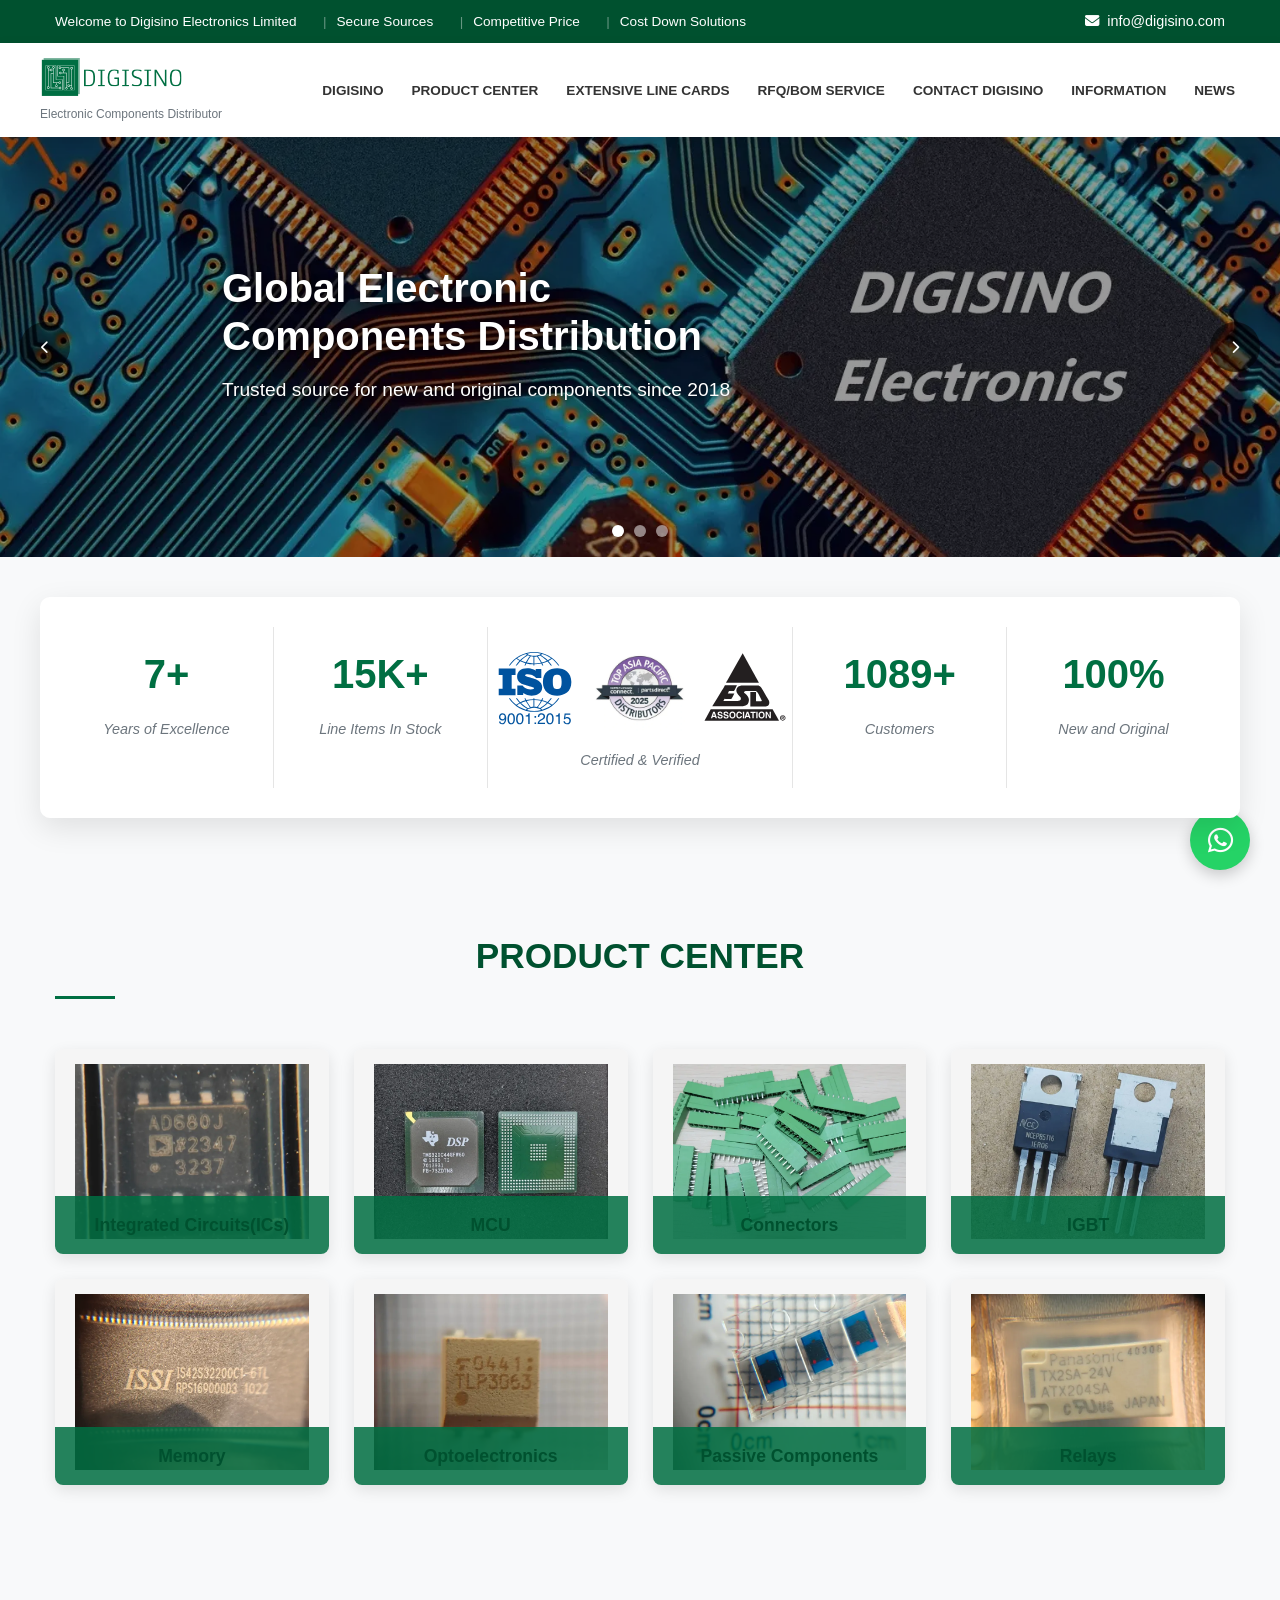
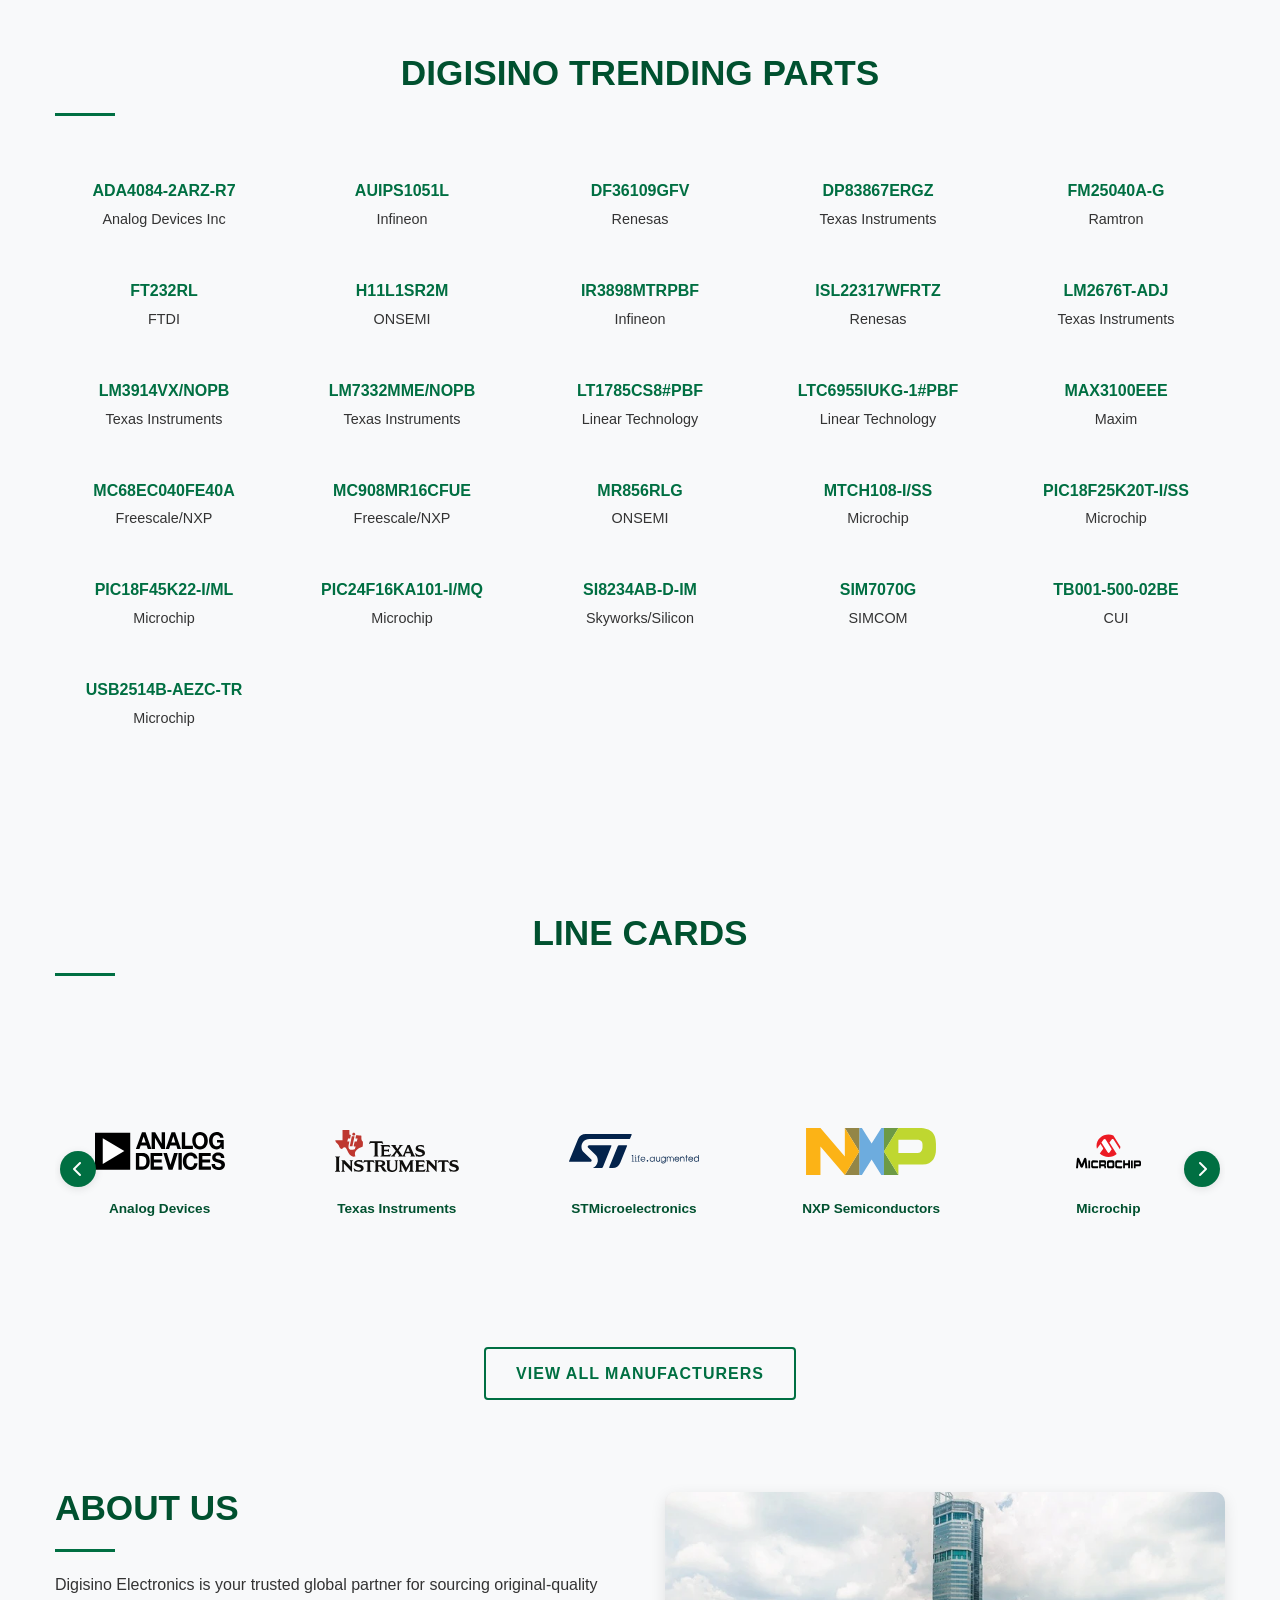
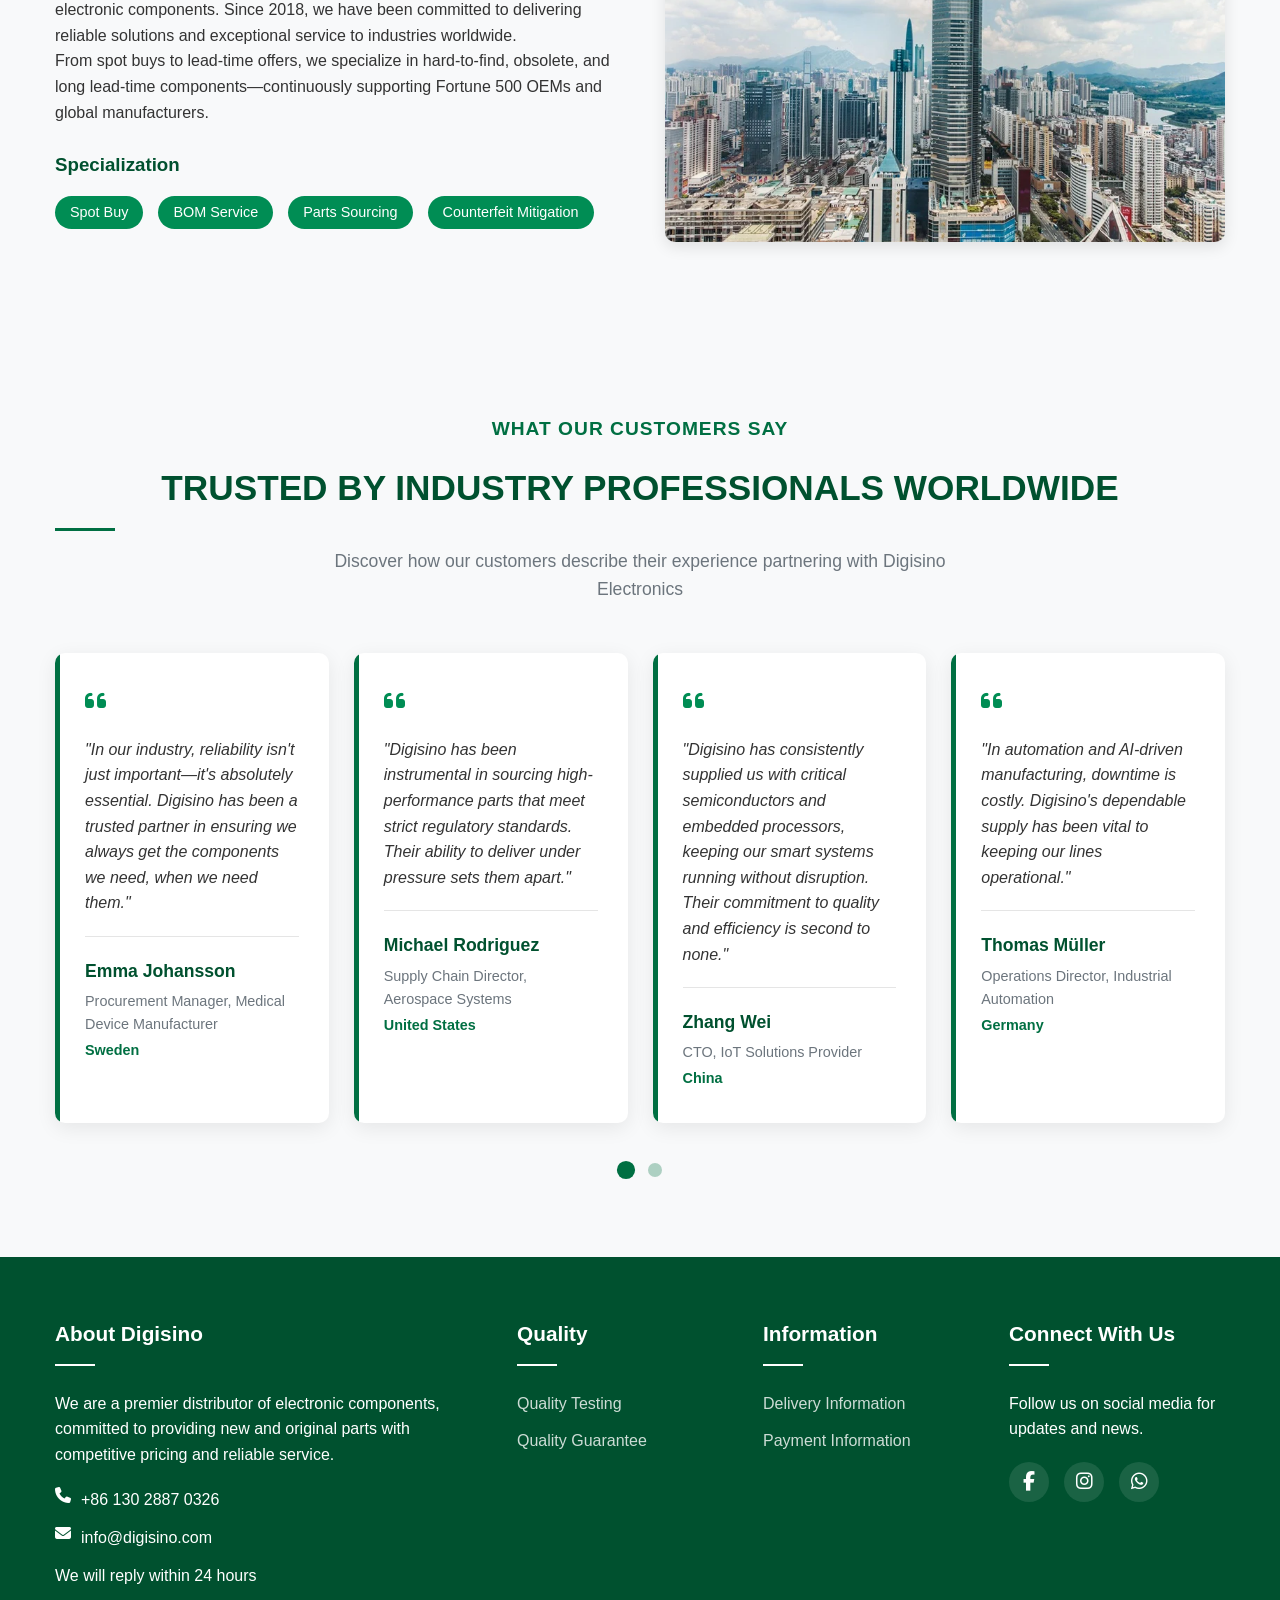
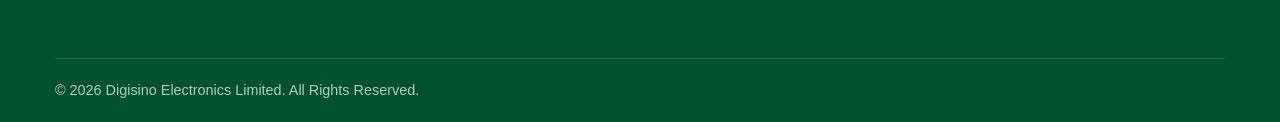
<file: index.html>
<!DOCTYPE html>
<html lang="en">
<head>
    <meta charset="UTF-8">
    <meta name="viewport" content="width=device-width, initial-scale=1.0">
    <title>Digisino - New and Original Electronic Components Distributor Since 2018</title>
    <link rel="icon" href="/svg-logos/digisino-favicon.png" type="image/png" sizes="192x192">
    <link rel="shortcut icon" href="/svg-logos/digisino-favicon.png">
    <link rel="apple-touch-icon" href="/svg-logos/digisino-favicon.png">
    <meta name="description" content="Digisino - Premier distributor of electronic components including XILINX, DIODES, MICRON, MICROCHIP and more. Offering PCBA, EMS, CM services.">
    <meta name="keywords" content="electronic components, parts, PCBA, EMS, CM, XILINX, DIODES, MICRON, MICROCHIP, TOSHIBA, RENESAS, INFINEON, CYPRESS, TDK, KEMET, ALTERA, INTEL, QORVO">
    <link rel="stylesheet" href="https://cdnjs.cloudflare.com/ajax/libs/font-awesome/6.4.0/css/all.min.css">
    <link rel="stylesheet" href="/css/style.css">
    <style>
        /* ===== 首页专属样式 ===== */

        /* Hero Carousel */
        .hero {
            position: relative;
            height: 70vh;
            min-height: 400px;
            max-height: 500px;
            overflow: hidden;
            padding-top: 0 !important;
        }
        .carousel {
            position: relative;
            height: 100%;
            width: 100%;
        }
        .carousel-inner {
            position: relative;
            width: 100%;
            height: 100%;
            overflow: hidden;
        }
        .carousel-item {
            position: absolute;
            top: 0;
            left: 0;
            width: 100%;
            height: 100%;
            opacity: 0;
            transition: opacity 1s ease-in-out;
            background-size: cover;
            background-position: center;
            background-repeat: no-repeat;
        }
        .carousel-item::before {
            content: '';
            position: absolute;
            top: 0;
            left: 0;
            width: 100%;
            height: 100%;
            background: rgba(0, 0, 0, 0.4);
        }
        .carousel-item.active {
            opacity: 1;
        }
        .carousel-caption {
            position: absolute;
            top: 50%;
            left: 15%;
            transform: translateY(-50%);
            text-align: left;
            width: 90%;
            max-width: 600px;
            padding: 30px;
            z-index: 10;
        }
        .carousel-caption h3 {
            font-size: 2.5rem;
            margin-bottom: 15px;
            color: var(--white);
            text-shadow: 0 2px 8px rgba(0,0,0,0.7);
            line-height: 1.2;
        }
        .carousel-caption p {
            font-size: 1.2rem;
            color: var(--white);
            margin-bottom: 25px;
            text-shadow: 0 1px 4px rgba(0,0,0,0.7);
        }
        .carousel-controls {
            position: absolute;
            top: 50%;
            width: 100%;
            display: flex;
            justify-content: space-between;
            transform: translateY(-50%);
            z-index: 10;
        }
        .carousel-control {
            background: rgba(0, 0, 0, 0.5);
            color: var(--white);
            border: none;
            width: 50px;
            height: 50px;
            border-radius: 50%;
            display: flex;
            align-items: center;
            justify-content: center;
            cursor: pointer;
            transition: var(--transition);
            margin: 0 20px;
        }
        .carousel-control:hover {
            background: var(--primary-color);
        }
        .carousel-indicators {
            position: absolute;
            bottom: 20px;
            left: 50%;
            transform: translateX(-50%);
            display: flex;
            gap: 10px;
            z-index: 10;
        }
        .indicator {
            width: 12px;
            height: 12px;
            border-radius: 50%;
            background: rgba(255, 255, 255, 0.5);
            cursor: pointer;
            transition: var(--transition);
        }
        .indicator.active {
            background: var(--white);
        }

        /* Stats Bar */
        .stats-bar {
            position: relative;
            background: var(--white);
            border-radius: 10px;
            box-shadow: 0 10px 30px rgba(0, 0, 0, 0.1);
            margin: -40px auto 30px auto;
            padding: 30px 20px;
            max-width: 1200px;
            display: flex;
            justify-content: space-around;
            flex-wrap: wrap;
            z-index: 100;
        }
        .stat-item {
            text-align: center;
            padding: 15px;
            flex: 1;
            min-width: 180px;
            border-right: 1px solid rgba(0, 0, 0, 0.1);
        }
        .stat-item:last-child {
            border-right: none;
        }
        .stat-item:nth-child(3) {
            flex: 1.5;
            min-width: 250px;
        }
        .stat-number {
            font-size: 2.5rem;
            font-weight: 700;
            color: var(--primary-color);
            margin-bottom: 10px;
            display: block;
        }
        .stat-label {
            font-style: italic;
            color: var(--gray);
            font-size: 0.9rem;
        }
        .certification-images {
            display: flex;
            justify-content: center;
            gap: 15px;
            margin-bottom: 15px;
        }
        .certification-images img {
            width: 90px;
            height: 90px;
            object-fit: contain;
        }

        /* About Section */
        .about-section {
            padding: 0 0 80px 0;
        }
        .about-container {
            display: flex;
            gap: 50px;
            align-items: center;
        }
        .about-content {
            flex: 1;
        }
        .about-content h2 {
            margin-bottom: 20px;
        }
        .specialization {
            margin: 25px 0;
        }
        .spec-list {
            display: flex;
            flex-wrap: wrap;
            gap: 15px;
            margin-top: 15px;
            list-style: none;
        }
        .spec-item {
            background: var(--primary-light);
            color: var(--white);
            padding: 5px 15px;
            border-radius: 30px;
            font-size: 0.9rem;
        }
        .about-image {
            flex: 1;
            border-radius: 10px;
            overflow: hidden;
            box-shadow: 0 5px 15px rgba(0, 0, 0, 0.1);
            background: #f0f0f0;
            height: 350px;
            display: flex;
            align-items: center;
            justify-content: center;
            color: var(--gray);
        }
        .about-image img {
            width: 100%;
            height: 100%;
            object-fit: cover;
        }

        /* Products Section */
        .products-section {
            background: var(--light-gray);
        }
        .products-grid {
            display: grid;
            grid-template-columns: repeat(4, 1fr);
            gap: 25px;
        }
        .product-card {
            position: relative;
            border-radius: 8px;
            overflow: hidden;
            box-shadow: 0 5px 15px rgba(0, 0, 0, 0.1);
            transition: var(--transition);
            aspect-ratio: 4/3;
        }
        .image-container {
            width: 100%;
            height: 100%;
            display: flex;
            align-items: center;
            justify-content: center;
            overflow: hidden;
            background: #f5f5f5;
        }
        .product-image {
            width: 100%;
            height: 100%;
            object-fit: contain;
            transition: var(--transition);
            padding: 15px;
        }
        .product-card:hover .product-image {
            transform: scale(1.05);
        }
        .product-overlay {
            position: absolute;
            bottom: 0;
            left: 0;
            right: 0;
            background: rgba(0, 111, 66, 0.85);
            color: var(--white);
            padding: 15px;
            text-align: center;
        }
        .product-name {
            font-size: 1.1rem;
            font-weight: 600;
            margin: 0;
        }

        /* Trending Parts Section */
        .parts-section {
            background: var(--light-gray);
            padding: 80px 0;
        }
        .trending-parts-grid {
            display: grid;
            grid-template-columns: repeat(5, 1fr);
            gap: 20px;
            margin-top: 30px;
        }
        .trending-part-item {
            padding: 15px;
            text-align: center;
            transition: var(--transition);
        }
        .trending-part-item:hover {
            transform: translateY(-3px);
        }
        .part-number {
            display: block;
            font-weight: 700;
            color: var(--primary-color);
            margin-bottom: 6px;
            font-size: 1rem;
            line-height: 1.3;
            text-decoration: none;
            transition: var(--transition);
        }
        .part-number:hover {
            color: var(--primary-dark);
            text-decoration: underline;
        }
        .part-mfr {
            color: var(--text-color);
            font-size: 0.9rem;
        }

        /* Line Cards Section */
        .line-cards-scroll-container {
            position: relative;
            overflow: hidden;
            margin: 0 auto;
            padding: 20px 0;
        }
        .line-cards-wrapper {
            display: flex;
            overflow-x: auto;
            scroll-behavior: smooth;
            -webkit-overflow-scrolling: touch;
            scrollbar-width: none;
            -ms-overflow-style: none;
            padding: 10px 0;
            margin: 0 -8px;
            gap: 12px;
        }
        .line-cards-wrapper::-webkit-scrollbar {
            display: none;
        }
        .line-cards-wrapper .brand-card {
            flex: 0 0 calc(20% - 12px);
            min-width: 160px;
            background: transparent;
            border-radius: 0;
            box-shadow: none;
            padding: 8px;
            display: flex;
            flex-direction: column;
            align-items: center;
            justify-content: center;
            transition: var(--transition);
            aspect-ratio: 1/1;
            border: none;
        }
        .line-cards-wrapper .brand-card:hover {
            transform: none;
            box-shadow: none;
        }
        .brand-logo-container {
            width: 130px;
            height: 65px;
            display: flex;
            align-items: center;
            justify-content: center;
            margin-bottom: 8px;
            background: transparent;
        }
        .brand-logo {
            max-width: 100%;
            max-height: 100%;
            object-fit: contain;
            filter: none;
            opacity: 1;
            transition: none;
        }
        .brand-card:hover .brand-logo {
            filter: none;
            opacity: 1;
        }
        .brand-name {
            font-weight: 600;
            color: var(--primary-dark);
            text-align: center;
            font-size: 0.85rem;
            margin-top: 6px;
        }
        .scroll-btn {
            position: absolute;
            top: 50%;
            transform: translateY(-50%);
            width: 36px;
            height: 36px;
            border-radius: 50%;
            background: var(--primary-color);
            color: var(--white);
            border: none;
            cursor: pointer;
            display: flex;
            align-items: center;
            justify-content: center;
            transition: var(--transition);
            z-index: 10;
            box-shadow: 0 2px 8px rgba(0, 0, 0, 0.1);
        }
        .scroll-btn:hover {
            background: var(--primary-dark);
        }
        .left-scroll-btn {
            left: 5px;
        }
        .right-scroll-btn {
            right: 5px;
        }
        .view-all {
            text-align: center;
            margin-top: 35px;
        }

        /* Testimonials Section */
        .testimonials-section {
            background: var(--light-gray);
            padding: 80px 0;
        }
        .testimonials-subtitle {
            font-size: 1.2rem;
            color: var(--primary-color);
            font-weight: 600;
            margin-bottom: 15px;
            text-transform: uppercase;
            letter-spacing: 1px;
        }
        .testimonials-description {
            font-size: 1.1rem;
            color: var(--gray);
            max-width: 700px;
            margin: 0 auto;
        }
        .testimonials-container {
            position: relative;
            margin-top: 50px;
        }
        .testimonials-grid {
            display: grid;
            grid-template-columns: repeat(4, 1fr);
            gap: 25px;
            margin-bottom: 30px;
        }
        .testimonial-card {
            background: var(--white);
            border-radius: 10px;
            box-shadow: 0 5px 20px rgba(0, 0, 0, 0.08);
            padding: 30px;
            transition: var(--transition);
            position: relative;
            overflow: hidden;
        }
        .testimonial-card:hover {
            transform: translateY(-5px);
            box-shadow: 0 10px 30px rgba(0, 0, 0, 0.12);
        }
        .testimonial-card::before {
            content: '';
            position: absolute;
            top: 0;
            left: 0;
            width: 5px;
            height: 100%;
            background: var(--primary-color);
        }
        .quote-icon {
            color: var(--primary-light);
            font-size: 1.5rem;
            margin-bottom: 15px;
        }
        .testimonial-text {
            font-size: 1rem;
            line-height: 1.6;
            color: var(--text-color);
            margin-bottom: 20px;
            font-style: italic;
        }
        .testimonial-author {
            border-top: 1px solid rgba(0, 0, 0, 0.1);
            padding-top: 20px;
        }
        .testimonial-author h4 {
            font-size: 1.1rem;
            margin-bottom: 5px;
            color: var(--primary-dark);
        }
        .testimonial-author p {
            font-size: 0.9rem;
            color: var(--gray);
            margin-bottom: 3px;
        }
        .company-country {
            color: var(--primary-color) !important;
            font-weight: 600;
        }
        .testimonials-nav {
            display: flex;
            justify-content: center;
            margin-top: 40px;
            gap: 15px;
        }
        .nav-dot {
            width: 14px;
            height: 14px;
            border-radius: 50%;
            background: rgba(0, 111, 66, 0.3);
            cursor: pointer;
            transition: var(--transition);
        }
        .nav-dot.active {
            background: var(--primary-color);
            transform: scale(1.3);
        }

        /* ===== 首页响应式 ===== */
        @media (max-width: 1199.98px) {
            .products-grid {
                grid-template-columns: repeat(3, 1fr);
            }
            .trending-parts-grid {
                grid-template-columns: repeat(4, 1fr);
            }
            .testimonials-grid {
                grid-template-columns: repeat(3, 1fr);
            }
            .line-cards-wrapper .brand-card {
                flex: 0 0 calc(25% - 12px);
            }
            .stat-item {
                min-width: 160px;
            }
            .stat-item:nth-child(3) {
                min-width: 220px;
            }
            .certification-images img {
                width: 60px;
                height: 60px;
            }
        }

        @media (max-width: 991.98px) {
            .carousel-caption {
                left: 10%;
                max-width: 500px;
            }
            .carousel-caption h3 {
                font-size: 2rem;
            }
            .carousel-caption p {
                font-size: 1.1rem;
            }
            .about-container {
                flex-direction: column;
            }
            .about-image {
                width: 80%;
                margin: 0 auto;
            }
            .products-grid {
                grid-template-columns: repeat(2, 1fr);
            }
            .trending-parts-grid {
                grid-template-columns: repeat(3, 1fr);
            }
            .testimonials-grid {
                grid-template-columns: repeat(2, 1fr);
            }
            .line-cards-wrapper .brand-card {
                flex: 0 0 calc(33.333% - 12px);
            }
            .scroll-btn {
                display: none;
            }
            .stats-bar {
                margin: -30px 20px 20px 20px;
            }
            .stat-item,
            .stat-item:nth-child(3) {
                min-width: 50%;
                flex: 1;
                border-right: none;
                border-bottom: 1px solid rgba(0, 0, 0, 0.1);
                padding: 20px 10px;
            }
            .stat-item:nth-child(4),
            .stat-item:nth-child(5) {
                border-bottom: none;
            }
            .certification-images img {
                width: 55px;
                height: 55px;
            }
            .hero {
                height: 350px;
            }
        }

        @media (max-width: 767.98px) {
            .carousel-caption {
                left: 5%;
                padding: 20px;
                width: 85%;
            }
            .carousel-caption h3 {
                font-size: 1.6rem;
            }
            .carousel-caption p {
                font-size: 1rem;
                margin-bottom: 20px;
            }
            .about-image {
                width: 100%;
                height: 300px;
            }
            .line-cards-wrapper .brand-card {
                flex: 0 0 calc(50% - 12px);
                min-width: 140px;
            }
            .trending-parts-grid {
                grid-template-columns: repeat(2, 1fr);
            }
            .stats-bar {
                margin: -20px 15px 15px 15px;
                padding: 25px 15px;
            }
            .stat-number {
                font-size: 2.2rem;
            }
            .certification-images img {
                width: 50px;
                height: 50px;
            }
            .testimonials-section {
                padding: 60px 0;
            }
            .testimonials-grid {
                grid-template-columns: 1fr;
                gap: 20px;
            }
            .testimonial-card {
                padding: 25px 20px;
            }
            .testimonials-subtitle {
                font-size: 1.1rem;
            }
            .testimonials-description {
                font-size: 1rem;
            }
        }

        @media (max-width: 575.98px) {
            .hero {
                min-height: 350px;
                max-height: 400px;
            }
            .carousel-caption {
                left: 5%;
                padding: 15px;
                width: 90%;
            }
            .carousel-caption h3 {
                font-size: 1.4rem;
                margin-bottom: 15px;
            }
            .carousel-caption p {
                font-size: 0.9rem;
                margin-bottom: 15px;
            }
            .carousel-control {
                width: 40px;
                height: 40px;
                margin: 0 10px;
            }
            .products-grid {
                grid-template-columns: 1fr;
            }
            .trending-parts-grid {
                grid-template-columns: repeat(2, 1fr);
                gap: 12px;
            }
            .about-image {
                height: 250px;
            }
            .line-cards-wrapper .brand-card {
                flex: 0 0 calc(100% - 12px);
            }
            .brand-logo-container {
                width: 110px;
                height: 55px;
            }
            .section-title h2 {
                font-size: 1.6rem;
            }
            .about-section,
            .line-cards-section,
            .parts-section {
                padding: 60px 0;
            }
            .stats-bar {
                margin: -15px 10px 10px 10px;
                padding: 20px 10px;
            }
            .stat-item,
            .stat-item:nth-child(3) {
                min-width: 100%;
                border-right: none;
                border-bottom: 1px solid rgba(0, 0, 0, 0.1);
            }
            .stat-item:last-child {
                border-bottom: none;
            }
            .stat-number {
                font-size: 2rem;
            }
            .certification-images {
                gap: 10px;
            }
            .certification-images img {
                width: 45px;
                height: 45px;
            }
        }
    </style>
</head>
<body>
    <!-- Top Header -->
    <div class="top-header">
        <div class="container top-header-container">
            <div class="top-header-features">
                <span>Welcome to Digisino Electronics Limited</span>
                <span>Secure Sources</span>
                <span>Competitive Price</span>
                <span>Cost Down Solutions</span>
            </div>
            <div class="top-header-contact">
                <i class="fas fa-envelope"></i> info@digisino.com
            </div>
        </div>
    </div>

    <!-- Main Header -->
    <header class="main-header">
        <div class="container header-container">
            <a href="/index.html" class="logo">
                <div class="logo-container">
                    <img src="/svg-logos/digisino-logo.svg" alt="Digisino Logo" class="logo-img">
                    <div class="logo-text">
                        <span>Electronic Components Distributor</span>
                    </div>
                </div>
            </a>
            <nav>
                <ul class="nav-menu">
                    <li class="nav-item"><a href="/index.html" class="nav-link">Digisino</a></li>
                    <li class="nav-item">
                        <a href="https://www.cwsemi.com/products" class="nav-link">PRODUCT CENTER</a>
                    </li>
                    <li class="nav-item"><a href="/linecards.html" class="nav-link">Extensive Line Cards</a></li>
                    <li class="nav-item"><a href="/rfq.html" class="nav-link">RFQ/BOM Service</a></li>
                    <li class="nav-item"><a href="/contact.html" class="nav-link">Contact Digisino</a></li>
                    <li class="nav-item">
                        <a href="#" class="nav-link">Information</a>
                        <ul class="dropdown-menu">
                            <li><a href="/delivery.html" class="dropdown-item">Delivery Information</a></li>
                            <li><a href="/payment.html" class="dropdown-item">Payment Information</a></li>
                            <li><a href="/qualitytesting.html" class="dropdown-item">Quality Testing</a></li>
                            <li><a href="/qualityguarantee.html" class="dropdown-item">Quality Guarantee</a></li>
                        </ul>
                    </li>
                    <li class="nav-item"><a href="/news.html" class="nav-link">News</a></li>
                </ul>
                <div class="hamburger">
                    <i class="fas fa-bars"></i>
                </div>
            </nav>
        </div>
    </header>

    <!-- Hero Carousel -->
    <section class="hero">
        <div class="carousel">
            <div class="carousel-inner">
                <div class="carousel-item active" style="background-image: url('/webp-images/carousel/carousel1.webp');">
                    <div class="carousel-caption">
                        <h3>Global Electronic Components Distribution</h3>
                        <p>Trusted source for new and original components since 2018</p>
                    </div>
                </div>
                <div class="carousel-item" style="background-image: url('/webp-images/carousel/carousel2.webp');">
                    <div class="carousel-caption">
                        <h3>Quality Guaranteed Components</h3>
                        <p>Rigorous testing to ensure authenticity and performance</p>
                    </div>
                </div>
                <div class="carousel-item" style="background-image: url('/webp-images/carousel/carousel3.webp');">
                    <div class="carousel-caption">
                        <h3>Extensive Line Cards</h3>
                        <p>Over 100 leading manufacturers in our portfolio</p>
                    </div>
                </div>
            </div>
            <div class="carousel-controls">
                <button class="carousel-control prev"><i class="fas fa-chevron-left"></i></button>
                <button class="carousel-control next"><i class="fas fa-chevron-right"></i></button>
            </div>
            <div class="carousel-indicators">
                <div class="indicator active"></div>
                <div class="indicator"></div>
                <div class="indicator"></div>
            </div>
        </div>
    </section>

    <!-- Stats Bar -->
    <section class="stats-bar">
        <div class="stat-item">
            <span class="stat-number" id="years-counter">0</span>
            <span class="stat-label">Years of Excellence</span>
        </div>
        <div class="stat-item">
            <span class="stat-number" id="items-counter">0</span>
            <span class="stat-label">Line Items In Stock</span>
        </div>
        <div class="stat-item">
            <div class="certification-images">
                <img src="/webp-images/bar/iso.svg" alt="ISO Certification">
                <img src="/webp-images/bar/top.webp" alt="Top Distributor">
                <img src="/webp-images/bar/esd.svg" alt="ESD Association">
            </div>
            <span class="stat-label">Certified & Verified</span>
        </div>
        <div class="stat-item">
            <span class="stat-number" id="customers-counter">0</span>
            <span class="stat-label">Customers</span>
        </div>
        <div class="stat-item">
            <span class="stat-number">100%</span>
            <span class="stat-label">New and Original</span>
        </div>
    </section>

    <!-- Products Section -->
    <section class="products-section">
        <div class="container">
            <div class="section-title">
                <h2>Product Center</h2>
            </div>
            <div class="products-grid">
                <a href="https://www.cwsemi.com/products" class="product-card">
                    <div class="image-container">
                        <img src="/webp-images/products/Integrated-Circuits.webp" alt="Integrated Circuits" class="product-image">
                    </div>
                    <div class="product-overlay">
                        <h3 class="product-name">Integrated Circuits(ICs)</h3>
                    </div>
                </a>
                <a href="https://www.cwsemi.com/products" class="product-card">
                    <div class="image-container">
                        <img src="/webp-images/products/MCU.webp" alt="MCU" class="product-image">
                    </div>
                    <div class="product-overlay">
                        <h3 class="product-name">MCU</h3>
                    </div>
                </a>
                <a href="https://www.cwsemi.com/products" class="product-card">
                    <div class="image-container">
                        <img src="/webp-images/products/Connectors.webp" alt="Connectors" class="product-image">
                    </div>
                    <div class="product-overlay">
                        <h3 class="product-name">Connectors</h3>
                    </div>
                </a>
                <a href="https://www.cwsemi.com/products" class="product-card">
                    <div class="image-container">
                        <img src="/webp-images/products/IGBT.webp" alt="IGBT" class="product-image">
                    </div>
                    <div class="product-overlay">
                        <h3 class="product-name">IGBT</h3>
                    </div>
                </a>
                <a href="https://www.cwsemi.com/products" class="product-card">
                    <div class="image-container">
                        <img src="/webp-images/products/Memory.webp" alt="Memory" class="product-image">
                    </div>
                    <div class="product-overlay">
                        <h3 class="product-name">Memory</h3>
                    </div>
                </a>
                <a href="https://www.cwsemi.com/products" class="product-card">
                    <div class="image-container">
                        <img src="/webp-images/products/Optoelectronics.webp" alt="Optoelectronics" class="product-image">
                    </div>
                    <div class="product-overlay">
                        <h3 class="product-name">Optoelectronics</h3>
                    </div>
                </a>
                <a href="https://www.cwsemi.com/products" class="product-card">
                    <div class="image-container">
                        <img src="/webp-images/products/Passive-Components.webp" alt="Passive Components" class="product-image">
                    </div>
                    <div class="product-overlay">
                        <h3 class="product-name">Passive Components</h3>
                    </div>
                </a>
                <a href="https://www.cwsemi.com/products" class="product-card">
                    <div class="image-container">
                        <img src="/webp-images/products/Relays.webp" alt="Relays" class="product-image">
                    </div>
                    <div class="product-overlay">
                        <h3 class="product-name">Relays</h3>
                    </div>
                </a>
            </div>
        </div>
    </section>

    <!-- Trending Parts Section -->
    <section class="parts-section">
        <div class="container">
            <div class="section-title">
                <h2>Digisino Trending Parts</h2>
            </div>
            <div class="trending-parts-grid">
                <div class="trending-part-item">
                    <a href="/rfq.html?part=ADA4084-2ARZ-R7" class="part-number">ADA4084-2ARZ-R7</a>
                    <div class="part-mfr">Analog Devices Inc</div>
                </div>
                <div class="trending-part-item">
                    <a href="/rfq.html?part=AUIPS1051L" class="part-number">AUIPS1051L</a>
                    <div class="part-mfr">Infineon</div>
                </div>
                <div class="trending-part-item">
                    <a href="/rfq.html?part=DF36109GFV" class="part-number">DF36109GFV</a>
                    <div class="part-mfr">Renesas</div>
                </div>
                <div class="trending-part-item">
                    <a href="/rfq.html?part=DP83867ERGZ" class="part-number">DP83867ERGZ</a>
                    <div class="part-mfr">Texas Instruments</div>
                </div>
                <div class="trending-part-item">
                    <a href="/rfq.html?part=FM25040A-G" class="part-number">FM25040A-G</a>
                    <div class="part-mfr">Ramtron</div>
                </div>
                <div class="trending-part-item">
                    <a href="/rfq.html?part=FT232RL" class="part-number">FT232RL</a>
                    <div class="part-mfr">FTDI</div>
                </div>
                <div class="trending-part-item">
                    <a href="/rfq.html?part=H11L1SR2M" class="part-number">H11L1SR2M</a>
                    <div class="part-mfr">ONSEMI</div>
                </div>
                <div class="trending-part-item">
                    <a href="/rfq.html?part=IR3898MTRPBF" class="part-number">IR3898MTRPBF</a>
                    <div class="part-mfr">Infineon</div>
                </div>
                <div class="trending-part-item">
                    <a href="/rfq.html?part=ISL22317WFRTZ" class="part-number">ISL22317WFRTZ</a>
                    <div class="part-mfr">Renesas</div>
                </div>
                <div class="trending-part-item">
                    <a href="/rfq.html?part=LM2676T-ADJ" class="part-number">LM2676T-ADJ</a>
                    <div class="part-mfr">Texas Instruments</div>
                </div>
                <div class="trending-part-item">
                    <a href="/rfq.html?part=LM3914VX%2FNOPB" class="part-number">LM3914VX/NOPB</a>
                    <div class="part-mfr">Texas Instruments</div>
                </div>
                <div class="trending-part-item">
                    <a href="/rfq.html?part=LM7332MME%2FNOPB" class="part-number">LM7332MME/NOPB</a>
                    <div class="part-mfr">Texas Instruments</div>
                </div>
                <div class="trending-part-item">
                    <a href="/rfq.html?part=LT1785CS8%23PBF" class="part-number">LT1785CS8#PBF</a>
                    <div class="part-mfr">Linear Technology</div>
                </div>
                <div class="trending-part-item">
                    <a href="/rfq.html?part=LTC6955IUKG-1%23PBF" class="part-number">LTC6955IUKG-1#PBF</a>
                    <div class="part-mfr">Linear Technology</div>
                </div>
                <div class="trending-part-item">
                    <a href="/rfq.html?part=MAX3100EEE" class="part-number">MAX3100EEE</a>
                    <div class="part-mfr">Maxim</div>
                </div>
                <div class="trending-part-item">
                    <a href="/rfq.html?part=MC68EC040FE40A" class="part-number">MC68EC040FE40A</a>
                    <div class="part-mfr">Freescale/NXP</div>
                </div>
                <div class="trending-part-item">
                    <a href="/rfq.html?part=MC908MR16CFUE" class="part-number">MC908MR16CFUE</a>
                    <div class="part-mfr">Freescale/NXP</div>
                </div>
                <div class="trending-part-item">
                    <a href="/rfq.html?part=MR856RLG" class="part-number">MR856RLG</a>
                    <div class="part-mfr">ONSEMI</div>
                </div>
                <div class="trending-part-item">
                    <a href="/rfq.html?part=MTCH108-I%2FSS" class="part-number">MTCH108-I/SS</a>
                    <div class="part-mfr">Microchip</div>
                </div>
                <div class="trending-part-item">
                    <a href="/rfq.html?part=PIC18F25K20T-I%2FSS" class="part-number">PIC18F25K20T-I/SS</a>
                    <div class="part-mfr">Microchip</div>
                </div>
                <div class="trending-part-item">
                    <a href="/rfq.html?part=PIC18F45K22-I%2FML" class="part-number">PIC18F45K22-I/ML</a>
                    <div class="part-mfr">Microchip</div>
                </div>
                <div class="trending-part-item">
                    <a href="/rfq.html?part=PIC24F16KA101-I%2FMQ" class="part-number">PIC24F16KA101-I/MQ</a>
                    <div class="part-mfr">Microchip</div>
                </div>
                <div class="trending-part-item">
                    <a href="/rfq.html?part=SI8234AB-D-IM" class="part-number">SI8234AB-D-IM</a>
                    <div class="part-mfr">Skyworks/Silicon</div>
                </div>
                <div class="trending-part-item">
                    <a href="/rfq.html?part=SIM7070G" class="part-number">SIM7070G</a>
                    <div class="part-mfr">SIMCOM</div>
                </div>
                <div class="trending-part-item">
                    <a href="/rfq.html?part=TB001-500-02BE" class="part-number">TB001-500-02BE</a>
                    <div class="part-mfr">CUI</div>
                </div>
                <div class="trending-part-item">
                    <a href="/rfq.html?part=USB2514B-AEZC-TR" class="part-number">USB2514B-AEZC-TR</a>
                    <div class="part-mfr">Microchip</div>
                </div>
            </div>
        </div>
    </section>

    <!-- Line Cards Section -->
    <section class="line-cards-section">
        <div class="container">
            <div class="section-title">
                <h2>Line Cards</h2>
            </div>
            <div class="line-cards-scroll-container">
                <div class="scroll-btn left-scroll-btn">
                    <i class="fas fa-chevron-left"></i>
                </div>
                <div class="line-cards-wrapper">
                    <a href="https://www.analog.com" target="_blank" class="brand-card">
                        <div class="brand-logo-container">
                            <img src="/svg-logos/brands/analog-devices.svg" alt="Analog Devices" class="brand-logo">
                        </div>
                        <div class="brand-name">Analog Devices</div>
                    </a>
                    <a href="https://www.ti.com" target="_blank" class="brand-card">
                        <div class="brand-logo-container">
                            <img src="/svg-logos/brands/texas-instruments.svg" alt="Texas Instruments" class="brand-logo">
                        </div>
                        <div class="brand-name">Texas Instruments</div>
                    </a>
                    <a href="https://www.st.com" target="_blank" class="brand-card">
                        <div class="brand-logo-container">
                            <img src="/svg-logos/brands/Stmicroelectronics.svg" alt="STMicroelectronics" class="brand-logo">
                        </div>
                        <div class="brand-name">STMicroelectronics</div>
                    </a>
                    <a href="https://www.nxp.com" target="_blank" class="brand-card">
                        <div class="brand-logo-container">
                            <img src="/svg-logos/brands/nxp.svg" alt="NXP" class="brand-logo">
                        </div>
                        <div class="brand-name">NXP Semiconductors</div>
                    </a>
                    <a href="https://www.microchip.com" target="_blank" class="brand-card">
                        <div class="brand-logo-container">
                            <img src="/svg-logos/brands/microchip.svg" alt="Microchip" class="brand-logo">
                        </div>
                        <div class="brand-name">Microchip</div>
                    </a>
                    <a href="https://www.xilinx.com" target="_blank" class="brand-card">
                        <div class="brand-logo-container">
                            <img src="/svg-logos/brands/xilinx.svg" alt="Xilinx" class="brand-logo">
                        </div>
                        <div class="brand-name">Xilinx</div>
                    </a>
                    <a href="https://www.renesas.com" target="_blank" class="brand-card">
                        <div class="brand-logo-container">
                            <img src="/svg-logos/brands/renesas.svg" alt="Renesas" class="brand-logo">
                        </div>
                        <div class="brand-name">Renesas</div>
                    </a>
                    <a href="https://www.infineon.com" target="_blank" class="brand-card">
                        <div class="brand-logo-container">
                            <img src="/svg-logos/brands/infineon.svg" alt="Infineon" class="brand-logo">
                        </div>
                        <div class="brand-name">Infineon</div>
                    </a>
                    <a href="https://www.altera.com" target="_blank" class="brand-card">
                        <div class="brand-logo-container">
                            <img src="/svg-logos/brands/altera.svg" alt="Altera" class="brand-logo">
                        </div>
                        <div class="brand-name">Altera</div>
                    </a>
                    <a href="https://www.microchip.com/design-centers/8-bit/atmel" target="_blank" class="brand-card">
                        <div class="brand-logo-container">
                            <img src="/svg-logos/brands/atmel.svg" alt="Atmel" class="brand-logo">
                        </div>
                        <div class="brand-name">Atmel</div>
                    </a>
                    <a href="https://www.broadcom.com" target="_blank" class="brand-card">
                        <div class="brand-logo-container">
                            <img src="/svg-logos/brands/broadcom.svg" alt="Broadcom" class="brand-logo">
                        </div>
                        <div class="brand-name">Broadcom</div>
                    </a>
                    <a href="https://www.analog.com" target="_blank" class="brand-card">
                        <div class="brand-logo-container">
                            <img src="/svg-logos/brands/linear-technology.svg" alt="Linear Technology" class="brand-logo">
                        </div>
                        <div class="brand-name">Linear Technology</div>
                    </a>
                    <a href="https://www.analog.com" target="_blank" class="brand-card">
                        <div class="brand-logo-container">
                            <img src="/svg-logos/brands/maxim.svg" alt="Maxim" class="brand-logo">
                        </div>
                        <div class="brand-name">Maxim</div>
                    </a>
                    <a href="https://www.onsemi.com" target="_blank" class="brand-card">
                        <div class="brand-logo-container">
                            <img src="/svg-logos/brands/onsemi.svg" alt="onsemi" class="brand-logo">
                        </div>
                        <div class="brand-name">onsemi</div>
                    </a>
                    <a href="https://www.toshiba.com" target="_blank" class="brand-card">
                        <div class="brand-logo-container">
                            <img src="/svg-logos/brands/toshiba.svg" alt="Toshiba" class="brand-logo">
                        </div>
                        <div class="brand-name">Toshiba</div>
                    </a>
                    <a href="https://www.micron.com" target="_blank" class="brand-card">
                        <div class="brand-logo-container">
                            <img src="/svg-logos/brands/micron.svg" alt="Micron" class="brand-logo">
                        </div>
                        <div class="brand-name">Micron</div>
                    </a>
                    <a href="https://www.latticesemi.com" target="_blank" class="brand-card">
                        <div class="brand-logo-container">
                            <img src="/svg-logos/brands/lattice.svg" alt="Lattice" class="brand-logo">
                        </div>
                        <div class="brand-name">Lattice</div>
                    </a>
                    <a href="https://www.skyworksinc.com" target="_blank" class="brand-card">
                        <div class="brand-logo-container">
                            <img src="/svg-logos/brands/skyworks.svg" alt="Skyworks" class="brand-logo">
                        </div>
                        <div class="brand-name">Skyworks</div>
                    </a>
                    <a href="https://www.cirrus.com" target="_blank" class="brand-card">
                        <div class="brand-logo-container">
                            <img src="/svg-logos/brands/cirrus-logic.svg" alt="Cirrus Logic" class="brand-logo">
                        </div>
                        <div class="brand-name">Cirrus Logic</div>
                    </a>
                    <a href="https://www.nxp.com" target="_blank" class="brand-card">
                        <div class="brand-logo-container">
                            <img src="/svg-logos/brands/freescale.svg" alt="Freescale" class="brand-logo">
                        </div>
                        <div class="brand-name">Freescale</div>
                    </a>
                </div>
                <div class="scroll-btn right-scroll-btn">
                    <i class="fas fa-chevron-right"></i>
                </div>
            </div>
            <div class="view-all">
                <a href="/linecards.html" class="btn btn-outline">View All Manufacturers</a>
            </div>
        </div>
    </section>

    <!-- About Section -->
    <section class="about-section">
        <div class="container">
            <div class="about-container">
                <div class="about-content">
                    <h2>About Us</h2>
                    <p>Digisino Electronics is your trusted global partner for sourcing original-quality electronic components. Since 2018, we have been committed to delivering reliable solutions and exceptional service to industries worldwide.</p>
                    <p>From spot buys to lead-time offers, we specialize in hard-to-find, obsolete, and long lead-time components—continuously supporting Fortune 500 OEMs and global manufacturers.</p>
                    <div class="specialization">
                        <h3>Specialization</h3>
                        <div class="spec-list">
                            <div class="spec-item">Spot Buy</div>
                            <div class="spec-item">BOM Service</div>
                            <div class="spec-item">Parts Sourcing</div>
                            <div class="spec-item">Counterfeit Mitigation</div>
                        </div>
                    </div>
                </div>
                <div class="about-image">
                    <img src="/webp-images/general/about-us.webp" alt="Digisino Team">
                </div>
            </div>
        </div>
    </section>

    <!-- Testimonials Section -->
    <section class="testimonials-section">
        <div class="container">
            <div class="section-title">
                <div class="testimonials-subtitle">What Our Customers Say</div>
                <h2>Trusted by Industry Professionals Worldwide</h2>
                <p class="testimonials-description">Discover how our customers describe their experience partnering with Digisino Electronics</p>
            </div>

            <div class="testimonials-container">
                <div class="testimonials-grid">
                    <div class="testimonial-card">
                        <div class="testimonial-content">
                            <div class="quote-icon">
                                <i class="fas fa-quote-left"></i>
                            </div>
                            <p class="testimonial-text">"In our industry, reliability isn't just important—it's absolutely essential. Digisino has been a trusted partner in ensuring we always get the components we need, when we need them."</p>
                        </div>
                        <div class="testimonial-author">
                            <h4>Emma Johansson</h4>
                            <p>Procurement Manager, Medical Device Manufacturer</p>
                            <p class="company-country">Sweden</p>
                        </div>
                    </div>

                    <div class="testimonial-card">
                        <div class="testimonial-content">
                            <div class="quote-icon">
                                <i class="fas fa-quote-left"></i>
                            </div>
                            <p class="testimonial-text">"Digisino has been instrumental in sourcing high-performance parts that meet strict regulatory standards. Their ability to deliver under pressure sets them apart."</p>
                        </div>
                        <div class="testimonial-author">
                            <h4>Michael Rodriguez</h4>
                            <p>Supply Chain Director, Aerospace Systems</p>
                            <p class="company-country">United States</p>
                        </div>
                    </div>

                    <div class="testimonial-card">
                        <div class="testimonial-content">
                            <div class="quote-icon">
                                <i class="fas fa-quote-left"></i>
                            </div>
                            <p class="testimonial-text">"Digisino has consistently supplied us with critical semiconductors and embedded processors, keeping our smart systems running without disruption. Their commitment to quality and efficiency is second to none."</p>
                        </div>
                        <div class="testimonial-author">
                            <h4>Zhang Wei</h4>
                            <p>CTO, IoT Solutions Provider</p>
                            <p class="company-country">China</p>
                        </div>
                    </div>

                    <div class="testimonial-card">
                        <div class="testimonial-content">
                            <div class="quote-icon">
                                <i class="fas fa-quote-left"></i>
                            </div>
                            <p class="testimonial-text">"In automation and AI-driven manufacturing, downtime is costly. Digisino's dependable supply has been vital to keeping our lines operational."</p>
                        </div>
                        <div class="testimonial-author">
                            <h4>Thomas Müller</h4>
                            <p>Operations Director, Industrial Automation</p>
                            <p class="company-country">Germany</p>
                        </div>
                    </div>

                    <div class="testimonial-card">
                        <div class="testimonial-content">
                            <div class="quote-icon">
                                <i class="fas fa-quote-left"></i>
                            </div>
                            <p class="testimonial-text">"Their expertise in sourcing high-quality microcontrollers, sensors, and power modules has helped us maintain smooth production despite global supply chain challenges."</p>
                        </div>
                        <div class="testimonial-author">
                            <h4>Sarah Johnson</h4>
                            <p>Product Development Manager, Consumer Electronics</p>
                            <p class="company-country">United Kingdom</p>
                        </div>
                    </div>

                    <div class="testimonial-card">
                        <div class="testimonial-content">
                            <div class="quote-icon">
                                <i class="fas fa-quote-left"></i>
                            </div>
                            <p class="testimonial-text">"Digisino has been a lifesaver in securing essential electronic components exactly when we needed them most."</p>
                        </div>
                        <div class="testimonial-author">
                            <h4>James Kim</h4>
                            <p>Engineering Director, Automotive Systems</p>
                            <p class="company-country">South Korea</p>
                        </div>
                    </div>

                    <div class="testimonial-card">
                        <div class="testimonial-content">
                            <div class="quote-icon">
                                <i class="fas fa-quote-left"></i>
                            </div>
                            <p class="testimonial-text">"Digisino's deep industry knowledge and extensive supplier network have enabled us to maintain seamless production schedules, even during market fluctuations."</p>
                        </div>
                        <div class="testimonial-author">
                            <h4>Lisa Chen</h4>
                            <p>Supply Chain VP, Telecommunications</p>
                            <p class="company-country">Singapore</p>
                        </div>
                    </div>

                    <div class="testimonial-card">
                        <div class="testimonial-content">
                            <div class="quote-icon">
                                <i class="fas fa-quote-left"></i>
                            </div>
                            <p class="testimonial-text">"They are our go-to partner for sourcing RF components and connectivity solutions—we know we can count on them every time."</p>
                        </div>
                        <div class="testimonial-author">
                            <h4>André Dubois</h4>
                            <p>Technical Director, Wireless Communications</p>
                            <p class="company-country">France</p>
                        </div>
                    </div>
                </div>

                <div class="testimonials-nav">
                    <div class="nav-dot active" data-page="0"></div>
                    <div class="nav-dot" data-page="1"></div>
                </div>
            </div>
        </div>
    </section>

    <!-- WhatsApp Button -->
    <a href="https://wa.me/+8613028870326" class="whatsapp-btn" target="_blank" aria-label="Contact us on WhatsApp">
        <i class="fab fa-whatsapp"></i>
    </a>

    <!-- Footer -->
    <footer class="footer">
        <div class="container">
            <div class="footer-top">
                <div class="footer-column footer-about">
                    <h4>About Digisino</h4>
                    <p>We are a premier distributor of electronic components, committed to providing new and original parts with competitive pricing and reliable service.</p>
                    <div class="contact-info">
                        <div class="contact-item">
                            <i class="fas fa-phone"></i>
                            <span>+86 130 2887 0326</span>
                        </div>
                        <div class="contact-item">
                            <i class="fas fa-envelope"></i>
                            <span>info@digisino.com</span>
                        </div>
                        <p>We will reply within 24 hours</p>
                    </div>
                </div>
                <div class="footer-column">
                    <h4>Quality</h4>
                    <div class="footer-links">
                        <a href="/qualitytesting.html">Quality Testing</a>
                        <a href="/qualityguarantee.html">Quality Guarantee</a>
                    </div>
                </div>
                <div class="footer-column">
                    <h4>Information</h4>
                    <div class="footer-links">
                        <a href="/delivery.html">Delivery Information</a>
                        <a href="/payment.html">Payment Information</a>
                    </div>
                </div>
                <div class="footer-column">
                    <h4>Connect With Us</h4>
                    <p>Follow us on social media for updates and news.</p>
                    <div class="social-links">
                        <a href="https://www.facebook.com/profile.php?id=61561909239269" class="social-link" target="_blank" aria-label="Facebook">
                            <i class="fab fa-facebook-f"></i>
                        </a>
                        <a href="https://www.instagram.com/digisino.electronics/" class="social-link" target="_blank" aria-label="Instagram">
                            <i class="fab fa-instagram"></i>
                        </a>
                        <a href="https://wa.me/+8613028870326" class="social-link" target="_blank" aria-label="WhatsApp">
                            <i class="fab fa-whatsapp"></i>
                        </a>
                    </div>
                </div>
            </div>
            <div class="footer-bottom">
                <div class="copyright">
                    &copy; <span id="currentYear"></span> Digisino Electronics Limited. All Rights Reserved.
                </div>
            </div>
        </div>
    </footer>

    <!-- 公共脚本 -->
    <script src="/js/main.js" defer></script>
    <!-- 首页轮播脚本 -->
    <script src="/js/carousel.js" defer></script>

    <!-- 首页专属脚本 -->
    <script>
        document.addEventListener('DOMContentLoaded', function () {
            /* ===== Line Cards 滚动 ===== */
            function initLineCardsScroll() {
                const scrollContainer = document.querySelector('.line-cards-wrapper');
                const prevBtn = document.querySelector('.left-scroll-btn');
                const nextBtn = document.querySelector('.right-scroll-btn');

                if (!scrollContainer) return;

                setTimeout(() => {
                    const firstCard = scrollContainer.querySelector('.brand-card');
                    if (!firstCard) return;

                    const cardWidth = firstCard.offsetWidth + 12;
                    const cardsToScroll = 4;
                    const scrollAmount = cardWidth * cardsToScroll;

                    if (prevBtn && nextBtn) {
                        prevBtn.addEventListener('click', () => {
                            if (scrollContainer.scrollLeft <= 10) {
                                scrollContainer.scrollTo({ left: scrollContainer.scrollWidth, behavior: 'smooth' });
                            } else {
                                scrollContainer.scrollBy({ left: -scrollAmount, behavior: 'smooth' });
                            }
                        });

                        nextBtn.addEventListener('click', () => {
                            if (scrollContainer.scrollLeft + scrollContainer.offsetWidth >= scrollContainer.scrollWidth - 10) {
                                scrollContainer.scrollTo({ left: 0, behavior: 'smooth' });
                            } else {
                                scrollContainer.scrollBy({ left: scrollAmount, behavior: 'smooth' });
                            }
                        });
                    }

                    let autoScrollInterval;
                    let autoScrollDirection = 1;

                    function startAutoScroll() {
                        autoScrollInterval = setInterval(() => {
                            if (scrollContainer.scrollLeft + scrollContainer.offsetWidth >= scrollContainer.scrollWidth - 10) {
                                autoScrollDirection = -1;
                            } else if (scrollContainer.scrollLeft <= 10) {
                                autoScrollDirection = 1;
                            }
                            scrollContainer.scrollBy({ left: autoScrollDirection * scrollAmount, behavior: 'smooth' });
                        }, 4000);
                    }

                    function stopAutoScroll() {
                        clearInterval(autoScrollInterval);
                    }

                    scrollContainer.addEventListener('mouseenter', stopAutoScroll);
                    scrollContainer.addEventListener('mouseleave', startAutoScroll);

                    startAutoScroll();
                }, 100);
            }

            initLineCardsScroll();

            /* ===== 数字动画 ===== */
            function animateValue(id, start, end, duration, suffix = "") {
                const element = document.getElementById(id);
                if (!element) return;

                let startTimestamp = null;
                const step = (timestamp) => {
                    if (!startTimestamp) startTimestamp = timestamp;
                    const progress = Math.min((timestamp - startTimestamp) / duration, 1);
                    const value = Math.floor(progress * (end - start) + start);
                    element.innerHTML = value + suffix;
                    if (progress < 1) {
                        window.requestAnimationFrame(step);
                    }
                };
                window.requestAnimationFrame(step);
            }

            const currentYear = new Date().getFullYear();
            const yearsOfExcellence = currentYear - 2018;

            setTimeout(() => {
                animateValue("years-counter", 0, yearsOfExcellence, 2000, "+");
                animateValue("items-counter", 0, 17, 2000, "K+");
                animateValue("customers-counter", 0, 1200, 2000, "+");
            }, 500);

            /* ===== 客户评价分页 ===== */
            const testimonialsGrid = document.querySelector('.testimonials-grid');
            const navDots = document.querySelectorAll('.nav-dot');
            const testimonials = document.querySelectorAll('.testimonial-card');

            if (testimonialsGrid && navDots.length && testimonials.length) {
                const itemsPerPage = 4;
                const totalPages = Math.ceil(testimonials.length / itemsPerPage);

                function showTestimonialsPage(pageIndex) {
                    testimonials.forEach(t => { t.style.display = 'none'; });
                    const startIndex = pageIndex * itemsPerPage;
                    const endIndex = startIndex + itemsPerPage;
                    for (let i = startIndex; i < endIndex && i < testimonials.length; i++) {
                        testimonials[i].style.display = 'block';
                    }
                    navDots.forEach(dot => {
                        const dotPage = parseInt(dot.getAttribute('data-page'));
                        if (dotPage === pageIndex) {
                            dot.classList.add('active');
                        } else {
                            dot.classList.remove('active');
                        }
                    });
                }

                showTestimonialsPage(0);

                navDots.forEach(dot => {
                    dot.addEventListener('click', function () {
                        const pageIndex = parseInt(this.getAttribute('data-page'));
                        showTestimonialsPage(pageIndex);
                    });
                });

                window.addEventListener('resize', function () {
                    const activeDot = document.querySelector('.nav-dot.active');
                    if (activeDot) {
                        const pageIndex = parseInt(activeDot.getAttribute('data-page'));
                        showTestimonialsPage(pageIndex);
                    }
                });
            }
        });
    </script>
</body>
</html>
</file>
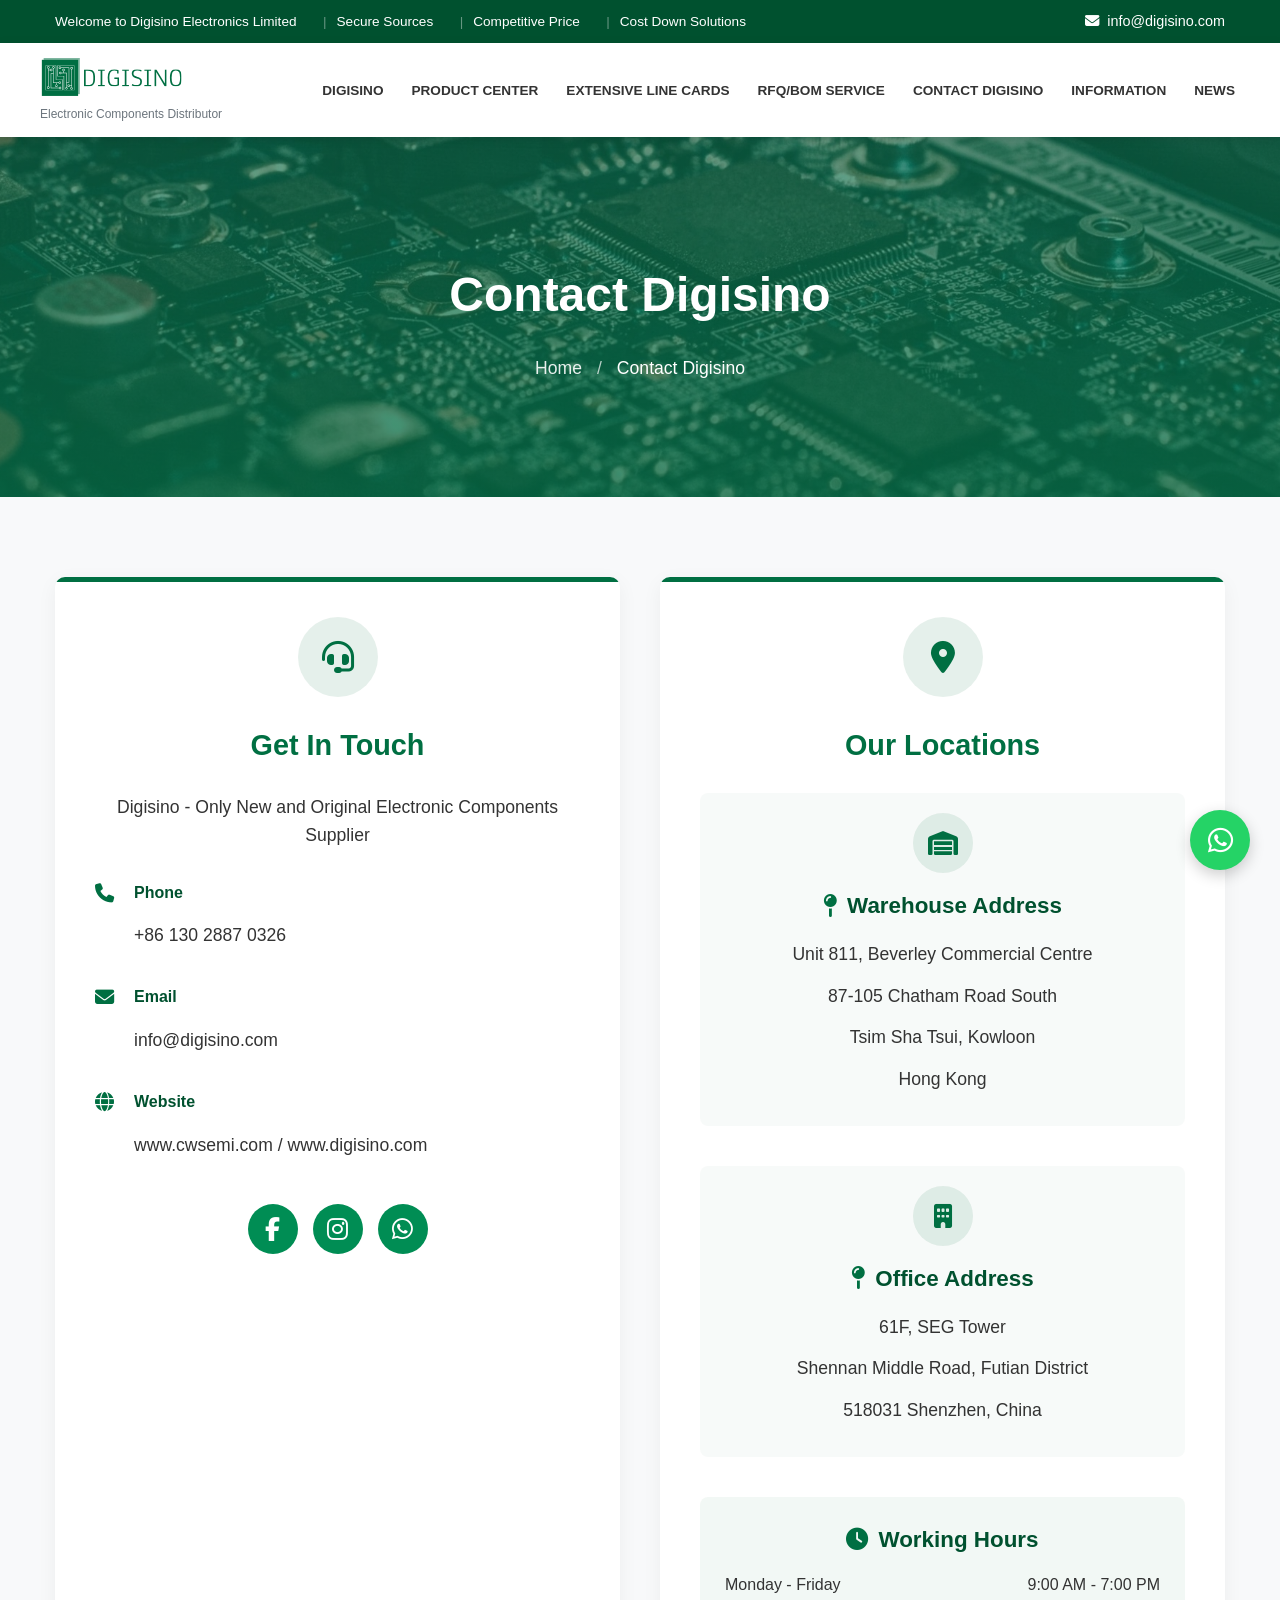
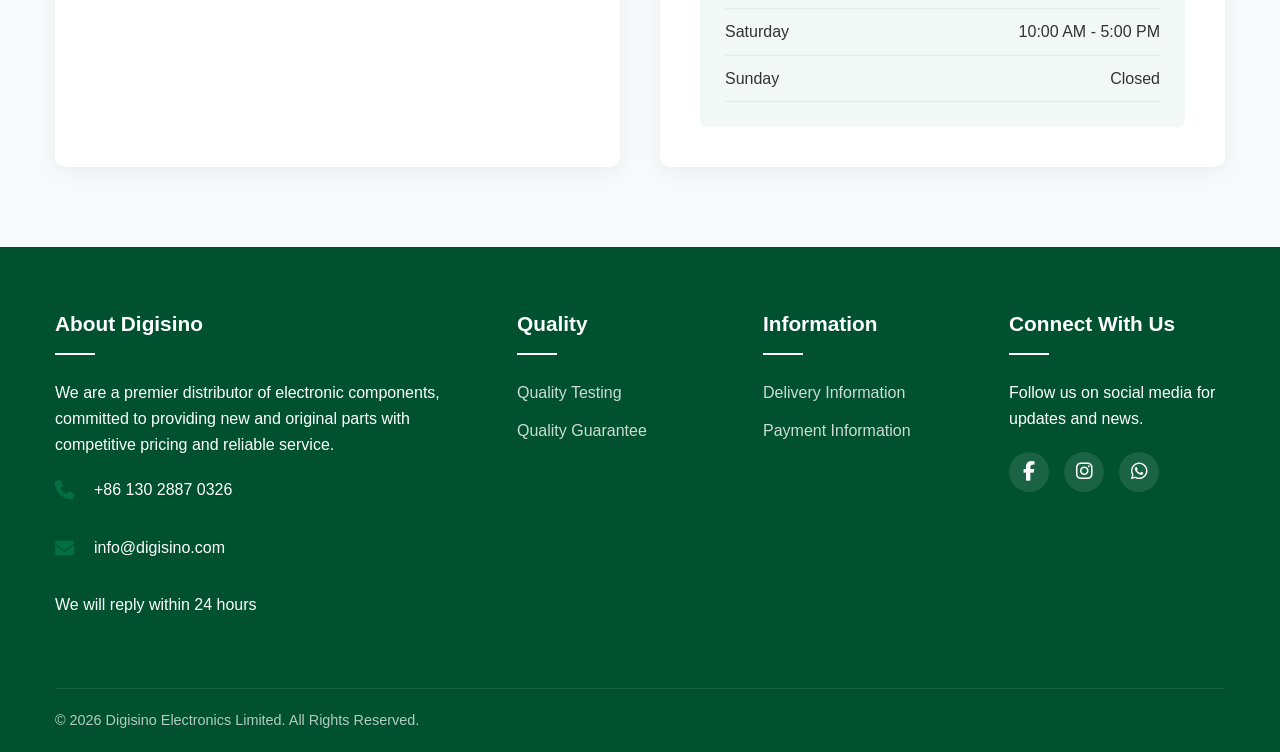
<file: contact.html>
<!DOCTYPE html>
<html lang="en">
<head>
    <meta charset="UTF-8">
    <meta name="viewport" content="width=device-width, initial-scale=1.0">
    <title>Contact Digisino - Your Trusted Electronic Components Partner</title>
    <meta name="description" content="Get in touch with Digisino for inquiries about electronic components. Our team is ready to assist you with your sourcing needs.">
    <link rel="icon" href="/svg-logos/digisino-favicon.png" type="image/png" sizes="192x192">
    <link rel="shortcut icon" href="/svg-logos/digisino-favicon.png">
    <link rel="apple-touch-icon" href="/svg-logos/digisino-favicon.png">
    <meta name="keywords" content="contact Digisino, electronic components supplier, Digisino contact, component distributor">
    <link rel="stylesheet" href="https://cdnjs.cloudflare.com/ajax/libs/font-awesome/6.4.0/css/all.min.css">
    <link rel="stylesheet" href="/css/style.css">
    <style>
        /* ===== Contact 页面专属样式 ===== */

        /* Page Header */
        .page-header {
            background: linear-gradient(rgba(0, 111, 66, 0.6), rgba(0, 111, 66, 0.75)),
                        url('/webp-images/general/contact-bg.webp');
            background-size: cover;
            background-position: center;
            color: var(--white);
            padding: 120px 0 80px;
            text-align: center;
            min-height: 40vh;
        }
        .page-header h1 {
            font-size: 3rem;
            margin-bottom: 20px;
            color: var(--white);
        }
        .breadcrumb {
            display: flex;
            justify-content: center;
            list-style: none;
            padding: 0;
            font-size: 1.1rem;
        }
        .breadcrumb li {
            display: flex;
            align-items: center;
        }
        .breadcrumb li:not(:last-child):after {
            content: '/';
            margin: 0 15px;
            color: rgba(255, 255, 255, 0.7);
        }
        .breadcrumb a {
            color: rgba(255, 255, 255, 0.9);
        }
        .breadcrumb a:hover {
            color: var(--white);
        }

        /* Contact Section */
        .contact-section {
            padding: 80px 0;
        }
        .contact-container {
            display: grid;
            grid-template-columns: repeat(auto-fit, minmax(300px, 1fr));
            gap: 40px;
        }
        .contact-info-card {
            background: var(--white);
            border-radius: 10px;
            box-shadow: 0 5px 20px rgba(0, 0, 0, 0.05);
            padding: 40px;
            text-align: center;
            position: relative;
            overflow: hidden;
        }
        .contact-info-card::before {
            content: '';
            position: absolute;
            top: 0;
            left: 0;
            width: 100%;
            height: 5px;
            background: var(--primary-color);
        }
        .contact-info-card h3 {
            color: var(--primary-color);
            margin-bottom: 25px;
            font-size: 1.8rem;
        }
        .contact-info-card p {
            margin-bottom: 15px;
            font-size: 1.1rem;
        }
        .contact-icon {
            width: 80px;
            height: 80px;
            background: rgba(0, 111, 66, 0.1);
            border-radius: 50%;
            display: flex;
            align-items: center;
            justify-content: center;
            margin: 0 auto 25px;
            font-size: 2rem;
            color: var(--primary-color);
            transition: var(--transition);
        }
        .contact-info-card:hover .contact-icon {
            transform: scale(1.1);
            background: var(--primary-color);
            color: var(--white);
        }
        .contact-details {
            margin: 30px 0;
        }
        .contact-item {
            display: flex;
            align-items: flex-start;
            gap: 15px;
            margin-bottom: 20px;
            text-align: left;
        }
        .contact-item i {
            color: var(--primary-color);
            font-size: 1.2rem;
            min-width: 24px;
            padding-top: 4px;
        }
        .social-contact {
            display: flex;
            justify-content: center;
            gap: 15px;
            margin-top: 30px;
        }
        .social-contact a {
            width: 50px;
            height: 50px;
            border-radius: 50%;
            background: var(--primary-light);
            color: var(--white);
            display: flex;
            align-items: center;
            justify-content: center;
            font-size: 1.5rem;
            transition: var(--transition);
        }
        .social-contact a:hover {
            background: var(--primary-dark);
            transform: translateY(-5px);
        }

        /* Address Card */
        .address-card {
            background: var(--white);
            border-radius: 10px;
            box-shadow: 0 5px 20px rgba(0, 0, 0, 0.05);
            padding: 40px;
            text-align: center;
            position: relative;
            overflow: hidden;
        }
        .address-card::before {
            content: '';
            position: absolute;
            top: 0;
            left: 0;
            width: 100%;
            height: 5px;
            background: var(--primary-color);
        }
        .address-card h3 {
            color: var(--primary-color);
            margin-bottom: 25px;
            font-size: 1.8rem;
        }
        .office {
            margin-bottom: 40px;
            padding: 20px;
            border-radius: 8px;
            background: rgba(0, 111, 66, 0.03);
            transition: var(--transition);
        }
        .office:hover {
            background: rgba(0, 111, 66, 0.08);
            transform: translateY(-5px);
        }
        .office h4 {
            color: var(--primary-dark);
            margin-bottom: 15px;
            font-size: 1.4rem;
            display: flex;
            align-items: center;
            gap: 10px;
            justify-content: center;
        }
        .office h4 i {
            color: var(--primary-color);
        }
        .office p {
            margin-bottom: 10px;
            font-size: 1.1rem;
            line-height: 1.8;
        }
        .address-icon {
            width: 60px;
            height: 60px;
            background: rgba(0, 111, 66, 0.1);
            border-radius: 50%;
            display: flex;
            align-items: center;
            justify-content: center;
            margin: 0 auto 15px;
            font-size: 1.5rem;
            color: var(--primary-color);
        }
        .working-hours {
            background: rgba(0, 111, 66, 0.05);
            border-radius: 8px;
            padding: 25px;
            margin-top: 30px;
        }
        .working-hours h4 {
            color: var(--primary-dark);
            margin-bottom: 15px;
            font-size: 1.4rem;
            display: flex;
            align-items: center;
            gap: 10px;
            justify-content: center;
        }
        .working-hours h4 i {
            color: var(--primary-color);
        }
        .hours-list {
            display: flex;
            flex-direction: column;
            gap: 10px;
        }
        .hour-item {
            display: flex;
            justify-content: space-between;
            padding-bottom: 10px;
            border-bottom: 1px solid rgba(0, 0, 0, 0.05);
        }

        /* ===== Contact 页面响应式 ===== */
        @media (max-width: 991.98px) {
            .page-header {
                padding: 80px 0 50px;
            }
        }
        @media (max-width: 767.98px) {
            .page-header h1 {
                font-size: 2.5rem;
            }
            .contact-container {
                grid-template-columns: 1fr;
                gap: 30px;
            }
        }
        @media (max-width: 575.98px) {
            .page-header {
                padding: 60px 0 30px;
                min-height: 35vh;
            }
            .page-header h1 {
                font-size: 2rem;
            }
            .contact-info-card,
            .address-card {
                padding: 30px 20px;
            }
            .office {
                padding: 15px;
            }
        }
    </style>
</head>
<body>
    <!-- Top Header -->
    <div class="top-header">
        <div class="container top-header-container">
            <div class="top-header-features">
                <span>Welcome to Digisino Electronics Limited</span>
                <span>Secure Sources</span>
                <span>Competitive Price</span>
                <span>Cost Down Solutions</span>
            </div>
            <div class="top-header-contact">
                <i class="fas fa-envelope"></i> info@digisino.com
            </div>
        </div>
    </div>

    <!-- Main Header -->
    <header class="main-header">
        <div class="container header-container">
            <a href="/index.html" class="logo">
                <div class="logo-container">
                    <img src="/svg-logos/digisino-logo.svg" alt="Digisino Logo" class="logo-img">
                    <div class="logo-text">
                        <span>Electronic Components Distributor</span>
                    </div>
                </div>
            </a>
            <nav>
                <ul class="nav-menu">
                    <li class="nav-item"><a href="/index.html" class="nav-link">Digisino</a></li>
                    <li class="nav-item">
                        <a href="https://www.cwsemi.com/products" class="nav-link">PRODUCT CENTER</a>
                    </li>
                    <li class="nav-item"><a href="/linecards.html" class="nav-link">Extensive Line Cards</a></li>
                    <li class="nav-item"><a href="/rfq.html" class="nav-link">RFQ/BOM Service</a></li>
                    <li class="nav-item"><a href="/contact.html" class="nav-link">Contact Digisino</a></li>
                    <li class="nav-item">
                        <a href="#" class="nav-link">Information</a>
                        <ul class="dropdown-menu">
                            <li><a href="/delivery.html" class="dropdown-item">Delivery Information</a></li>
                            <li><a href="/payment.html" class="dropdown-item">Payment Information</a></li>
                            <li><a href="/qualitytesting.html" class="dropdown-item">Quality Testing</a></li>
                            <li><a href="/qualityguarantee.html" class="dropdown-item">Quality Guarantee</a></li>
                        </ul>
                    </li>
                    <li class="nav-item"><a href="/news.html" class="nav-link">News</a></li>
                </ul>
                <div class="hamburger">
                    <i class="fas fa-bars"></i>
                </div>
            </nav>
        </div>
    </header>

    <!-- Page Header -->
    <section class="page-header">
        <div class="container">
            <h1>Contact Digisino</h1>
            <ul class="breadcrumb">
                <li><a href="/index.html">Home</a></li>
                <li>Contact Digisino</li>
            </ul>
        </div>
    </section>

    <!-- Contact Section -->
    <section class="contact-section">
        <div class="container">
            <div class="contact-container">
                <!-- Contact Information Card -->
                <div class="contact-info-card">
                    <div class="contact-icon">
                        <i class="fas fa-headset"></i>
                    </div>
                    <h3>Get In Touch</h3>
                    <p>Digisino - Only New and Original Electronic Components Supplier</p>

                    <div class="contact-details">
                        <div class="contact-item">
                            <i class="fas fa-phone"></i>
                            <div>
                                <h4>Phone</h4>
                                <p>+86 130 2887 0326</p>
                            </div>
                        </div>

                        <div class="contact-item">
                            <i class="fas fa-envelope"></i>
                            <div>
                                <h4>Email</h4>
                                <p>info@digisino.com</p>
                            </div>
                        </div>

                        <div class="contact-item">
                            <i class="fas fa-globe"></i>
                            <div>
                                <h4>Website</h4>
                                <p>www.cwsemi.com / www.digisino.com</p>
                            </div>
                        </div>
                    </div>

                    <div class="social-contact">
                        <a href="https://www.facebook.com/profile.php?id=61561909239269" target="_blank" aria-label="Facebook">
                            <i class="fab fa-facebook-f"></i>
                        </a>
                        <a href="https://www.instagram.com/digisino.electronics/" target="_blank" aria-label="Instagram">
                            <i class="fab fa-instagram"></i>
                        </a>
                        <a href="https://wa.me/+8613028870326" target="_blank" aria-label="WhatsApp">
                            <i class="fab fa-whatsapp"></i>
                        </a>
                    </div>
                </div>

                <!-- Address Card -->
                <div class="address-card">
                    <div class="contact-icon">
                        <i class="fas fa-map-marker-alt"></i>
                    </div>
                    <h3>Our Locations</h3>

                    <!-- Hong Kong Office -->
                    <div class="office">
                        <div class="address-icon">
                            <i class="fas fa-warehouse"></i>
                        </div>
                        <h4><i class="fas fa-map-pin"></i> Warehouse Address</h4>
                        <p>Unit 811, Beverley Commercial Centre</p>
                        <p>87-105 Chatham Road South</p>
                        <p>Tsim Sha Tsui, Kowloon</p>
                        <p>Hong Kong</p>
                    </div>

                    <!-- Shenzhen Office -->
                    <div class="office">
                        <div class="address-icon">
                            <i class="fas fa-building"></i>
                        </div>
                        <h4><i class="fas fa-map-pin"></i> Office Address</h4>
                        <p>61F, SEG Tower</p>
                        <p>Shennan Middle Road, Futian District</p>
                        <p>518031 Shenzhen, China</p>
                    </div>

                    <!-- Working Hours -->
                    <div class="working-hours">
                        <h4><i class="fas fa-clock"></i> Working Hours</h4>
                        <div class="hours-list">
                            <div class="hour-item">
                                <span>Monday - Friday</span>
                                <span>9:00 AM - 7:00 PM</span>
                            </div>
                            <div class="hour-item">
                                <span>Saturday</span>
                                <span>10:00 AM - 5:00 PM</span>
                            </div>
                            <div class="hour-item">
                                <span>Sunday</span>
                                <span>Closed</span>
                            </div>
                        </div>
                    </div>
                </div>
            </div>
        </div>
    </section>

    <!-- WhatsApp Button -->
    <a href="https://wa.me/+8613028870326" class="whatsapp-btn" target="_blank" aria-label="Contact us on WhatsApp">
        <i class="fab fa-whatsapp"></i>
    </a>

    <!-- Footer -->
    <footer class="footer">
        <div class="container">
            <div class="footer-top">
                <div class="footer-column footer-about">
                    <h4>About Digisino</h4>
                    <p>We are a premier distributor of electronic components, committed to providing new and original parts with competitive pricing and reliable service.</p>
                    <div class="contact-info">
                        <div class="contact-item">
                            <i class="fas fa-phone"></i>
                            <span>+86 130 2887 0326</span>
                        </div>
                        <div class="contact-item">
                            <i class="fas fa-envelope"></i>
                            <span>info@digisino.com</span>
                        </div>
                        <p>We will reply within 24 hours</p>
                    </div>
                </div>
                <div class="footer-column">
                    <h4>Quality</h4>
                    <div class="footer-links">
                        <a href="/qualitytesting.html">Quality Testing</a>
                        <a href="/qualityguarantee.html">Quality Guarantee</a>
                    </div>
                </div>
                <div class="footer-column">
                    <h4>Information</h4>
                    <div class="footer-links">
                        <a href="/delivery.html">Delivery Information</a>
                        <a href="/payment.html">Payment Information</a>
                    </div>
                </div>
                <div class="footer-column">
                    <h4>Connect With Us</h4>
                    <p>Follow us on social media for updates and news.</p>
                    <div class="social-links">
                        <a href="https://www.facebook.com/profile.php?id=61561909239269" class="social-link" target="_blank" aria-label="Facebook">
                            <i class="fab fa-facebook-f"></i>
                        </a>
                        <a href="https://www.instagram.com/digisino.electronics/" class="social-link" target="_blank" aria-label="Instagram">
                            <i class="fab fa-instagram"></i>
                        </a>
                        <a href="https://wa.me/+8613028870326" class="social-link" target="_blank" aria-label="WhatsApp">
                            <i class="fab fa-whatsapp"></i>
                        </a>
                    </div>
                </div>
            </div>
            <div class="footer-bottom">
                <div class="copyright">
                    &copy; <span id="currentYear"></span> Digisino Electronics Limited. All Rights Reserved.
                </div>
            </div>
        </div>
    </footer>

    <!-- 公共脚本 -->
    <script src="/js/main.js" defer></script>
</body>
</html>
</file>
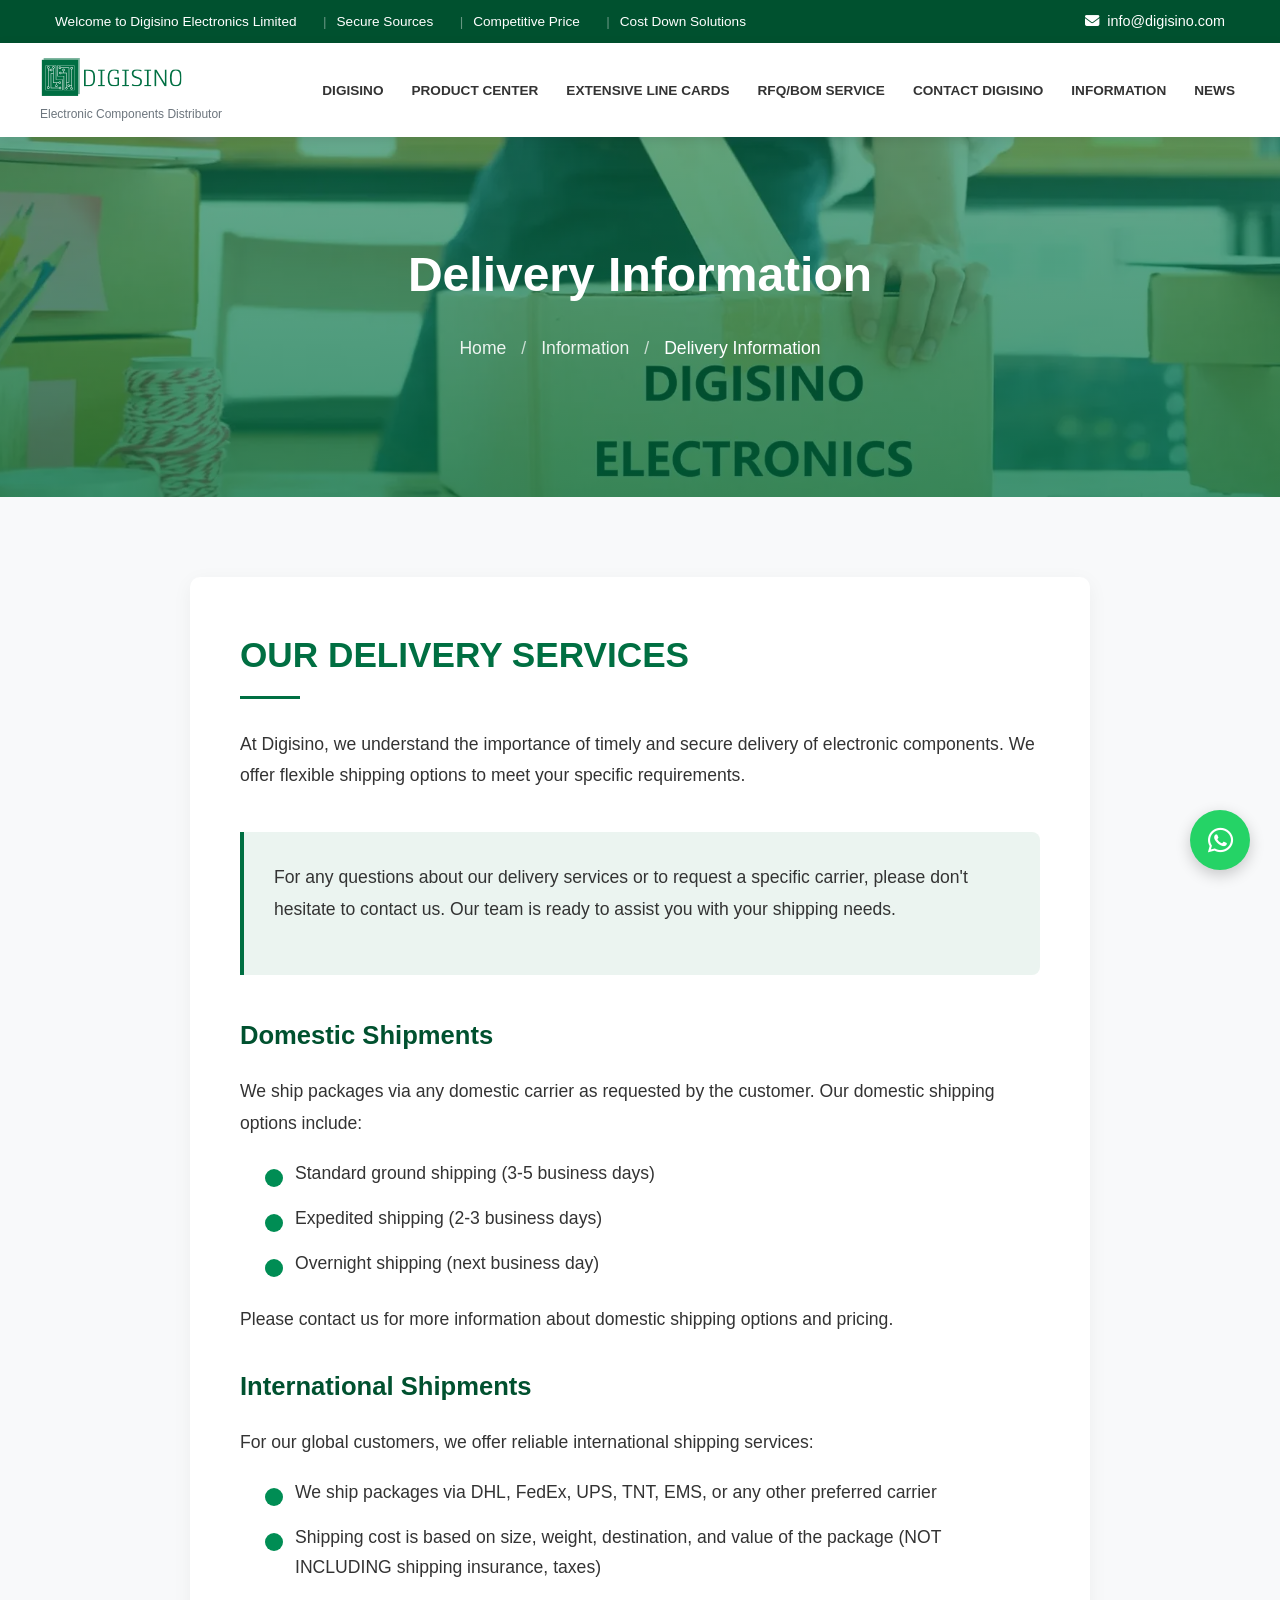
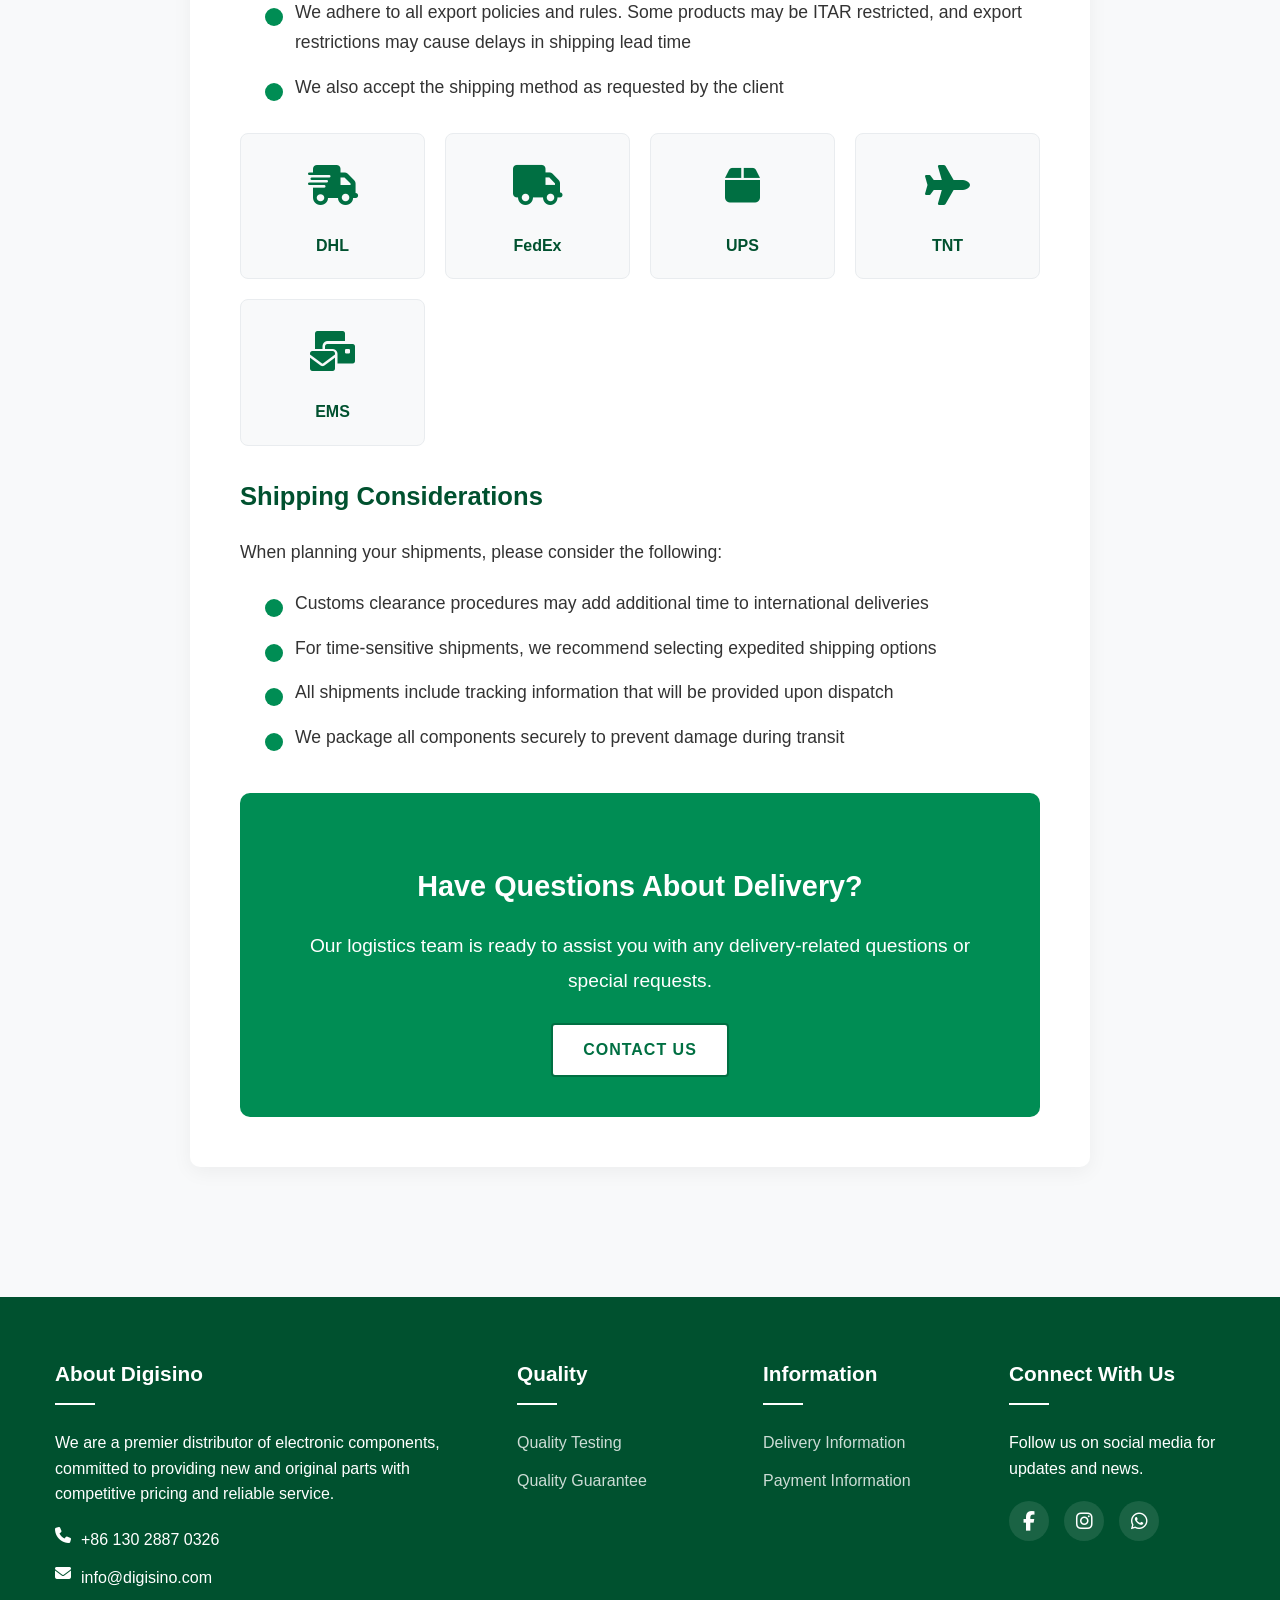
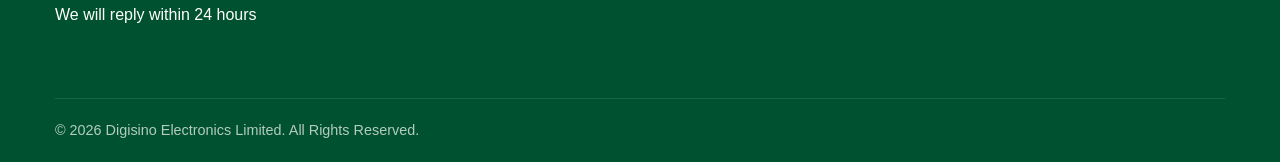
<file: delivery.html>
<!DOCTYPE html>
<html lang="en">
<head>
    <meta charset="UTF-8">
    <meta name="viewport" content="width=device-width, initial-scale=1.0">
    <title>Delivery Information - Digisino Electronics</title>
    <link rel="icon" href="/svg-logos/digisino-favicon.png" type="image/png" sizes="192x192">
    <link rel="shortcut icon" href="/svg-logos/digisino-favicon.png">
    <link rel="apple-touch-icon" href="/svg-logos/digisino-favicon.png">
    <meta name="description" content="Digisino's delivery information for domestic and international shipments. Learn about our shipping methods, carriers, and policies.">
    <meta name="keywords" content="electronic components delivery, shipping information, Digisino delivery, component shipping">
    <link rel="stylesheet" href="https://cdnjs.cloudflare.com/ajax/libs/font-awesome/6.4.0/css/all.min.css">
    <link rel="stylesheet" href="/css/style.css">
    <style>
        /* ===== Delivery 页面专属样式 ===== */

/* Page Header */
.page-header {
    background: linear-gradient(rgba(0, 111, 66, 0.6), rgba(0, 111, 66, 0.75)),
                url('/webp-images/general/delivery-bg.webp');
    background-size: cover;
    background-position: center bottom;
    background-repeat: no-repeat;
    color: var(--white);
    padding: 100px 0 60px;
    text-align: center;
    min-height: 40vh;
}        .page-header h1 {
            font-size: 3rem;
            margin-bottom: 20px;
            color: var(--white);
        }
        .breadcrumb {
            display: flex;
            justify-content: center;
            list-style: none;
            padding: 0;
            font-size: 1.1rem;
        }
        .breadcrumb li {
            display: flex;
            align-items: center;
        }
        .breadcrumb li:not(:last-child):after {
            content: '/';
            margin: 0 15px;
            color: rgba(255, 255, 255, 0.7);
        }
        .breadcrumb a {
            color: rgba(255, 255, 255, 0.9);
        }
        .breadcrumb a:hover {
            color: var(--white);
        }

        /* Delivery Content */
        .delivery-content {
            padding: 80px 0;
        }
        .delivery-container {
            max-width: 900px;
            margin: 0 auto;
        }
        .delivery-card {
            background: var(--white);
            border-radius: 10px;
            box-shadow: 0 5px 20px rgba(0, 0, 0, 0.05);
            padding: 50px;
            margin-bottom: 50px;
        }
        .delivery-card h2 {
            color: var(--primary-color);
            margin-bottom: 30px;
        }
        .delivery-card h3 {
            color: var(--primary-dark);
            margin: 30px 0 20px;
            font-size: 1.6rem;
        }
        .delivery-card p {
            margin-bottom: 20px;
            font-size: 1.1rem;
            line-height: 1.8;
        }
        .delivery-card ul {
            padding-left: 25px;
            margin-bottom: 25px;
            list-style: none;
        }
        .delivery-card li {
            margin-bottom: 15px;
            position: relative;
            padding-left: 30px;
            font-size: 1.1rem;
            line-height: 1.7;
        }
        .delivery-card li:before {
            content: '';
            position: absolute;
            left: 0;
            top: 10px;
            width: 18px;
            height: 18px;
            background: var(--primary-light);
            border-radius: 50%;
        }
        .carriers-grid {
            display: grid;
            grid-template-columns: repeat(auto-fill, minmax(150px, 1fr));
            gap: 20px;
            margin: 30px 0;
        }
        .carrier-card {
            background: #f8f9fa;
            border-radius: 8px;
            padding: 20px;
            text-align: center;
            transition: var(--transition);
            border: 1px solid #e9ecef;
        }
        .carrier-card:hover {
            transform: translateY(-5px);
            box-shadow: 0 10px 25px rgba(0, 0, 0, 0.1);
            border-color: var(--primary-light);
        }
        .carrier-icon {
            font-size: 2.5rem;
            color: var(--primary-color);
            margin-bottom: 15px;
        }
        .carrier-name {
            font-weight: 600;
            color: var(--primary-dark);
        }
        .highlight-box {
            background: rgba(0, 111, 66, 0.08);
            border-left: 4px solid var(--primary-color);
            padding: 30px;
            margin: 40px 0;
            border-radius: 0 8px 8px 0;
        }
        .contact-prompt {
            text-align: center;
            margin-top: 40px;
            padding: 40px;
            background: var(--primary-light);
            color: var(--white);
            border-radius: 10px;
        }
        .contact-prompt h3 {
            font-size: 1.8rem;
            margin-bottom: 20px;
            color: var(--white);
        }
        .contact-prompt p {
            font-size: 1.2rem;
            margin-bottom: 25px;
        }

        /* ===== Delivery 页面响应式 ===== */
        @media (max-width: 991.98px) {
            .page-header {
                padding: 80px 0 50px;
            }
            .delivery-card {
                padding: 40px 30px;
            }
        }
        @media (max-width: 767.98px) {
            .page-header h1 {
                font-size: 2.5rem;
            }
        }
        @media (max-width: 575.98px) {
            .page-header {
                padding: 60px 0 30px;
                min-height: 35vh;
            }
            .page-header h1 {
                font-size: 2rem;
            }
            .delivery-card {
                padding: 30px 20px;
            }
            .contact-prompt {
                padding: 30px 20px;
            }
        }
    </style>
</head>
<body>
    <!-- Top Header -->
    <div class="top-header">
        <div class="container top-header-container">
            <div class="top-header-features">
                <span>Welcome to Digisino Electronics Limited</span>
                <span>Secure Sources</span>
                <span>Competitive Price</span>
                <span>Cost Down Solutions</span>
            </div>
            <div class="top-header-contact">
                <i class="fas fa-envelope"></i> info@digisino.com
            </div>
        </div>
    </div>

    <!-- Main Header -->
    <header class="main-header">
        <div class="container header-container">
            <a href="/index.html" class="logo">
                <div class="logo-container">
                    <img src="/svg-logos/digisino-logo.svg" alt="Digisino Logo" class="logo-img">
                    <div class="logo-text">
                        <span>Electronic Components Distributor</span>
                    </div>
                </div>
            </a>
            <nav>
                <ul class="nav-menu">
                    <li class="nav-item"><a href="/index.html" class="nav-link">Digisino</a></li>
                    <li class="nav-item">
                        <a href="https://www.cwsemi.com/products" class="nav-link">PRODUCT CENTER</a>
                    </li>
                    <li class="nav-item"><a href="/linecards.html" class="nav-link">Extensive Line Cards</a></li>
                    <li class="nav-item"><a href="/rfq.html" class="nav-link">RFQ/BOM Service</a></li>
                    <li class="nav-item"><a href="/contact.html" class="nav-link">Contact Digisino</a></li>
                    <li class="nav-item">
                        <a href="#" class="nav-link">Information</a>
                        <ul class="dropdown-menu">
                            <li><a href="/delivery.html" class="dropdown-item">Delivery Information</a></li>
                            <li><a href="/payment.html" class="dropdown-item">Payment Information</a></li>
                            <li><a href="/qualitytesting.html" class="dropdown-item">Quality Testing</a></li>
                            <li><a href="/qualityguarantee.html" class="dropdown-item">Quality Guarantee</a></li>
                        </ul>
                    </li>
                    <li class="nav-item"><a href="/news.html" class="nav-link">News</a></li>
                </ul>
                <div class="hamburger">
                    <i class="fas fa-bars"></i>
                </div>
            </nav>
        </div>
    </header>

    <!-- Page Header -->
    <section class="page-header">
        <div class="container">
            <h1>Delivery Information</h1>
            <ul class="breadcrumb">
                <li><a href="/index.html">Home</a></li>
                <li><a href="#">Information</a></li>
                <li>Delivery Information</li>
            </ul>
        </div>
    </section>

    <!-- Delivery Content -->
    <section class="delivery-content">
        <div class="container">
            <div class="delivery-container">
                <div class="delivery-card">
                    <h2>Our Delivery Services</h2>
                    <p>At Digisino, we understand the importance of timely and secure delivery of electronic components. We offer flexible shipping options to meet your specific requirements.</p>

                    <div class="highlight-box">
                        <p>For any questions about our delivery services or to request a specific carrier, please don't hesitate to contact us. Our team is ready to assist you with your shipping needs.</p>
                    </div>

                    <h3>Domestic Shipments</h3>
                    <p>We ship packages via any domestic carrier as requested by the customer. Our domestic shipping options include:</p>
                    <ul>
                        <li>Standard ground shipping (3-5 business days)</li>
                        <li>Expedited shipping (2-3 business days)</li>
                        <li>Overnight shipping (next business day)</li>
                    </ul>
                    <p>Please contact us for more information about domestic shipping options and pricing.</p>

                    <h3>International Shipments</h3>
                    <p>For our global customers, we offer reliable international shipping services:</p>
                    <ul>
                        <li>We ship packages via DHL, FedEx, UPS, TNT, EMS, or any other preferred carrier</li>
                        <li>Shipping cost is based on size, weight, destination, and value of the package (NOT INCLUDING shipping insurance, taxes)</li>
                        <li>We adhere to all export policies and rules. Some products may be ITAR restricted, and export restrictions may cause delays in shipping lead time</li>
                        <li>We also accept the shipping method as requested by the client</li>
                    </ul>

                    <div class="carriers-grid">
                        <div class="carrier-card">
                            <div class="carrier-icon">
                                <i class="fas fa-shipping-fast"></i>
                            </div>
                            <div class="carrier-name">DHL</div>
                        </div>
                        <div class="carrier-card">
                            <div class="carrier-icon">
                                <i class="fas fa-truck"></i>
                            </div>
                            <div class="carrier-name">FedEx</div>
                        </div>
                        <div class="carrier-card">
                            <div class="carrier-icon">
                                <i class="fas fa-box"></i>
                            </div>
                            <div class="carrier-name">UPS</div>
                        </div>
                        <div class="carrier-card">
                            <div class="carrier-icon">
                                <i class="fas fa-plane"></i>
                            </div>
                            <div class="carrier-name">TNT</div>
                        </div>
                        <div class="carrier-card">
                            <div class="carrier-icon">
                                <i class="fas fa-mail-bulk"></i>
                            </div>
                            <div class="carrier-name">EMS</div>
                        </div>
                    </div>

                    <h3>Shipping Considerations</h3>
                    <p>When planning your shipments, please consider the following:</p>
                    <ul>
                        <li>Customs clearance procedures may add additional time to international deliveries</li>
                        <li>For time-sensitive shipments, we recommend selecting expedited shipping options</li>
                        <li>All shipments include tracking information that will be provided upon dispatch</li>
                        <li>We package all components securely to prevent damage during transit</li>
                    </ul>

                    <div class="contact-prompt">
                        <h3>Have Questions About Delivery?</h3>
                        <p>Our logistics team is ready to assist you with any delivery-related questions or special requests.</p>
                        <a href="/contact.html" class="btn btn-outline" style="background: var(--white); color: var(--primary-color);">Contact Us</a>
                    </div>
                </div>
            </div>
        </div>
    </section>

    <!-- WhatsApp Button -->
    <a href="https://wa.me/+8613028870326" class="whatsapp-btn" target="_blank" aria-label="Contact us on WhatsApp">
        <i class="fab fa-whatsapp"></i>
    </a>

    <!-- Footer -->
    <footer class="footer">
        <div class="container">
            <div class="footer-top">
                <div class="footer-column footer-about">
                    <h4>About Digisino</h4>
                    <p>We are a premier distributor of electronic components, committed to providing new and original parts with competitive pricing and reliable service.</p>
                    <div class="contact-info">
                        <div class="contact-item">
                            <i class="fas fa-phone"></i>
                            <span>+86 130 2887 0326</span>
                        </div>
                        <div class="contact-item">
                            <i class="fas fa-envelope"></i>
                            <span>info@digisino.com</span>
                        </div>
                        <p>We will reply within 24 hours</p>
                    </div>
                </div>
                <div class="footer-column">
                    <h4>Quality</h4>
                    <div class="footer-links">
                        <a href="/qualitytesting.html">Quality Testing</a>
                        <a href="/qualityguarantee.html">Quality Guarantee</a>
                    </div>
                </div>
                <div class="footer-column">
                    <h4>Information</h4>
                    <div class="footer-links">
                        <a href="/delivery.html">Delivery Information</a>
                        <a href="/payment.html">Payment Information</a>
                    </div>
                </div>
                <div class="footer-column">
                    <h4>Connect With Us</h4>
                    <p>Follow us on social media for updates and news.</p>
                    <div class="social-links">
                        <a href="https://www.facebook.com/profile.php?id=61561909239269" class="social-link" target="_blank" aria-label="Facebook">
                            <i class="fab fa-facebook-f"></i>
                        </a>
                        <a href="https://www.instagram.com/digisino.electronics/" class="social-link" target="_blank" aria-label="Instagram">
                            <i class="fab fa-instagram"></i>
                        </a>
                        <a href="https://wa.me/+8613028870326" class="social-link" target="_blank" aria-label="WhatsApp">
                            <i class="fab fa-whatsapp"></i>
                        </a>
                    </div>
                </div>
            </div>
            <div class="footer-bottom">
                <div class="copyright">
                    &copy; <span id="currentYear"></span> Digisino Electronics Limited. All Rights Reserved.
                </div>
            </div>
        </div>
    </footer>

    <!-- 公共脚本 -->
    <script src="/js/main.js" defer></script>
</body>
</html>
</file>
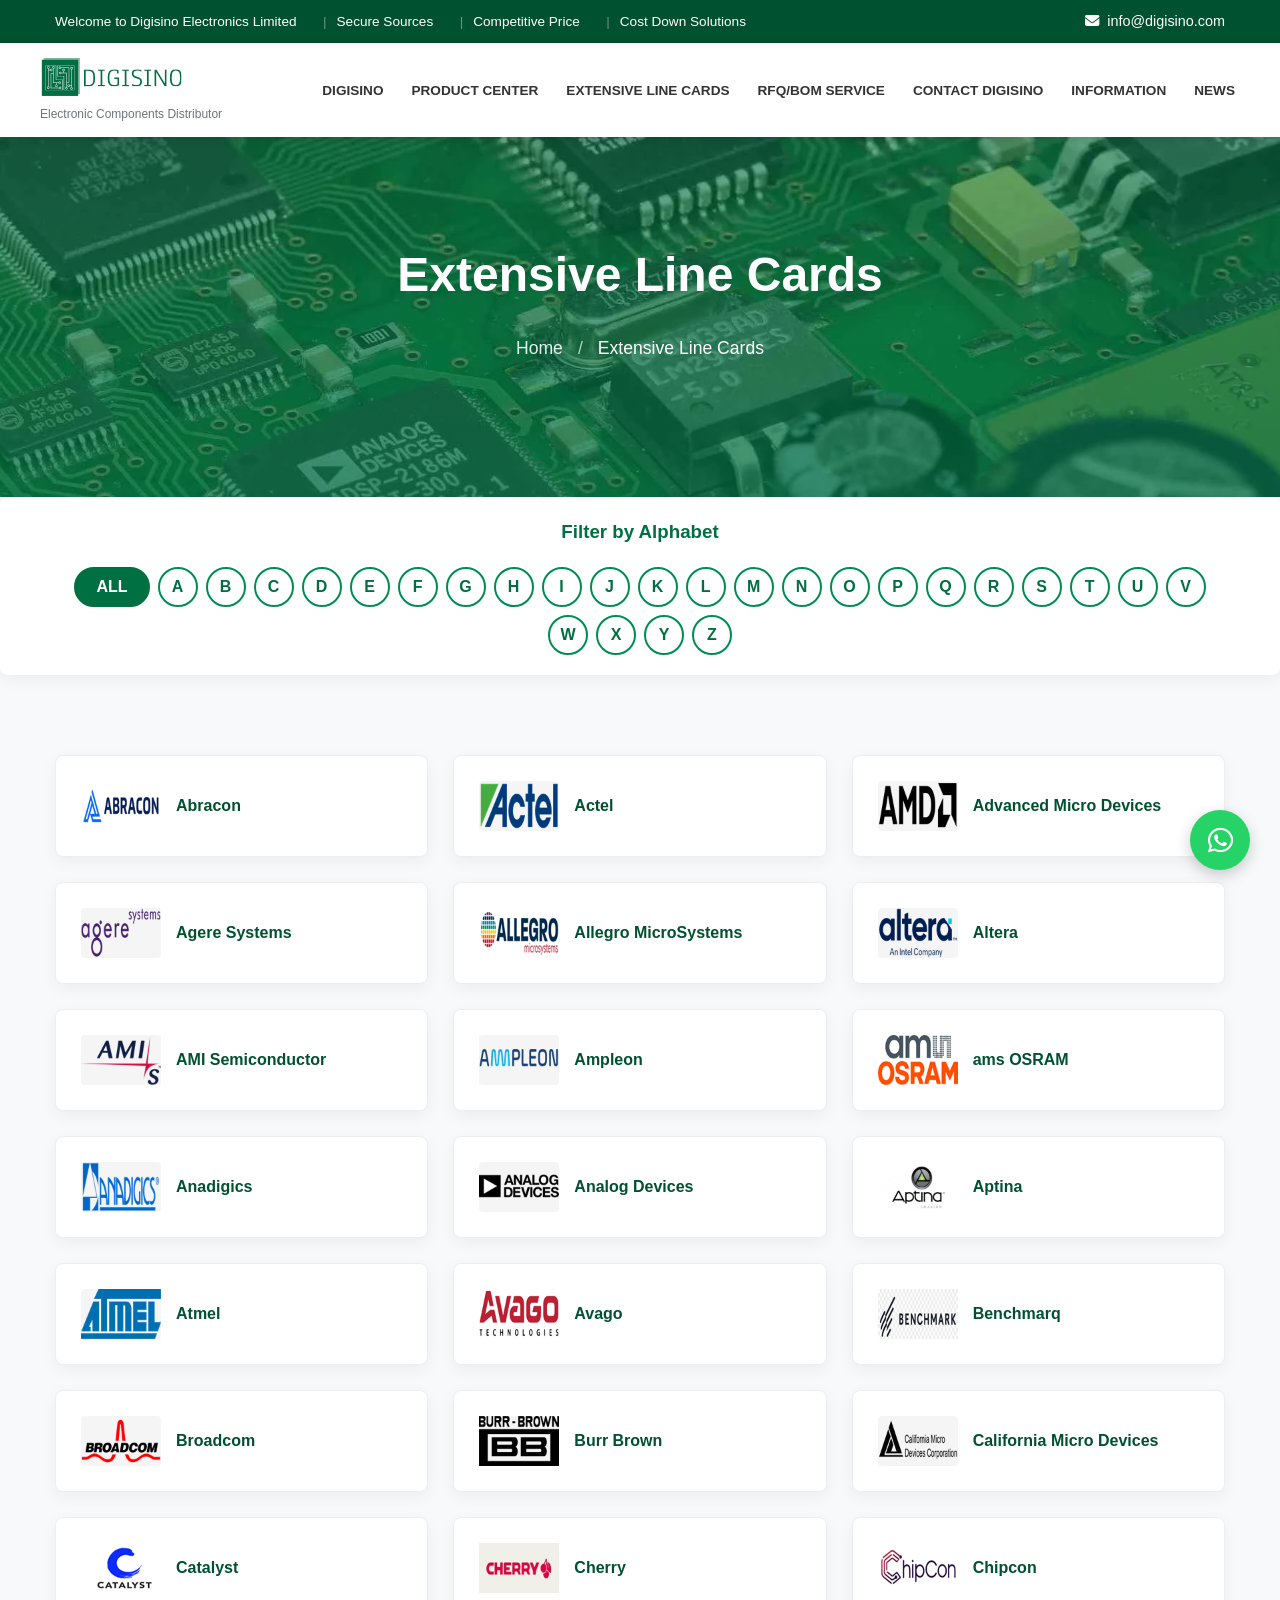
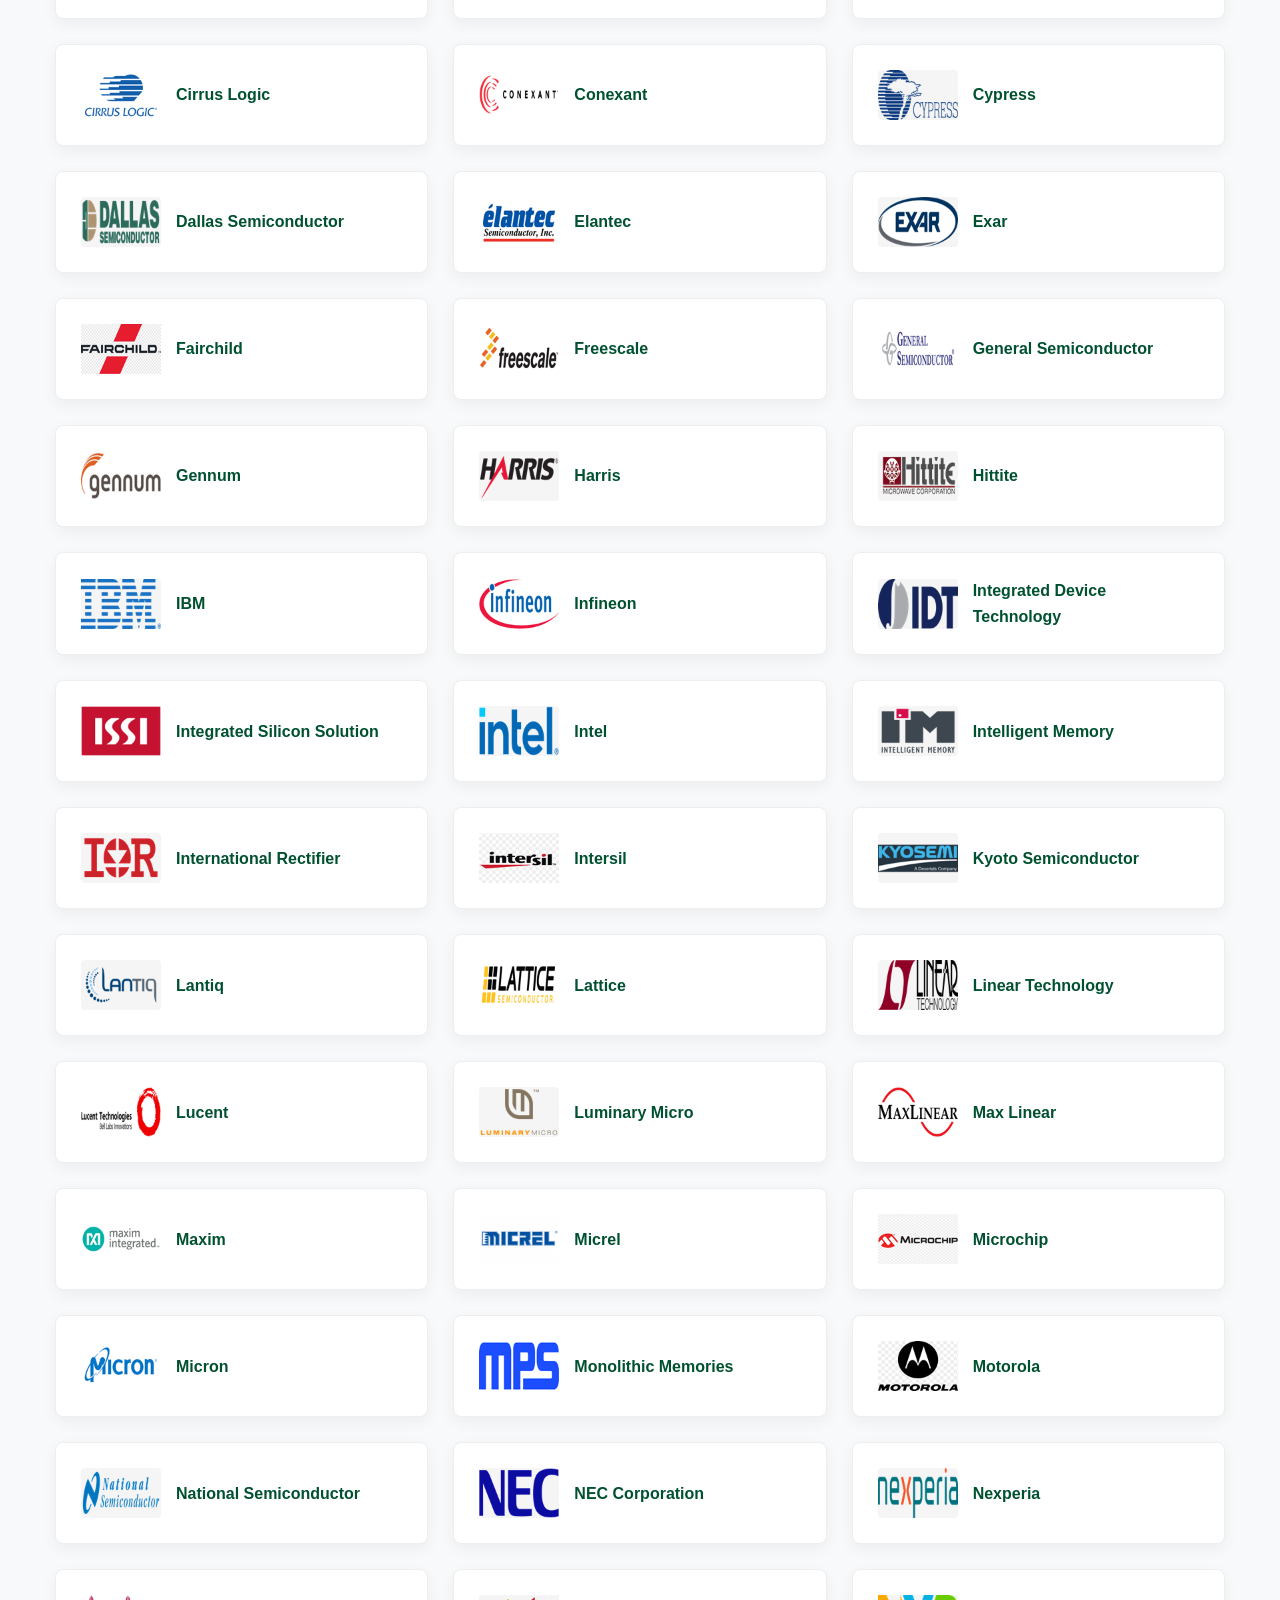
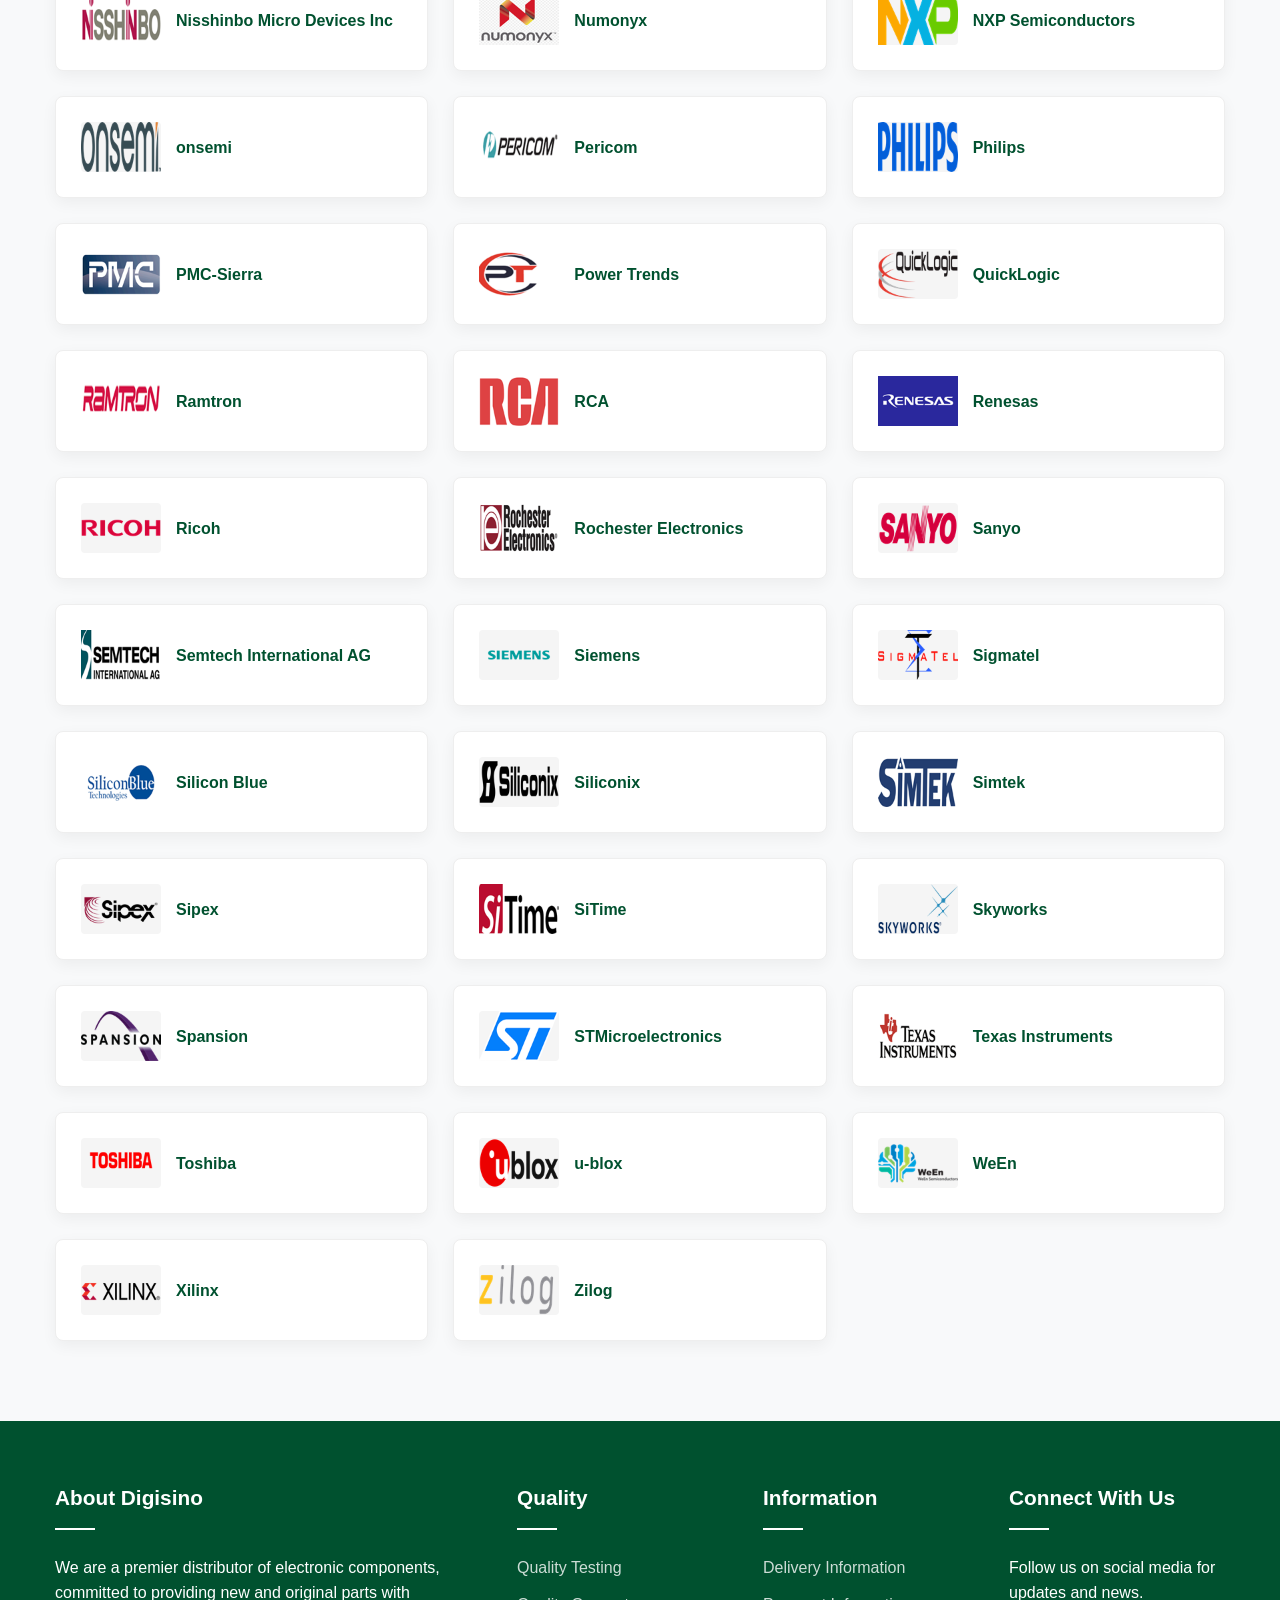
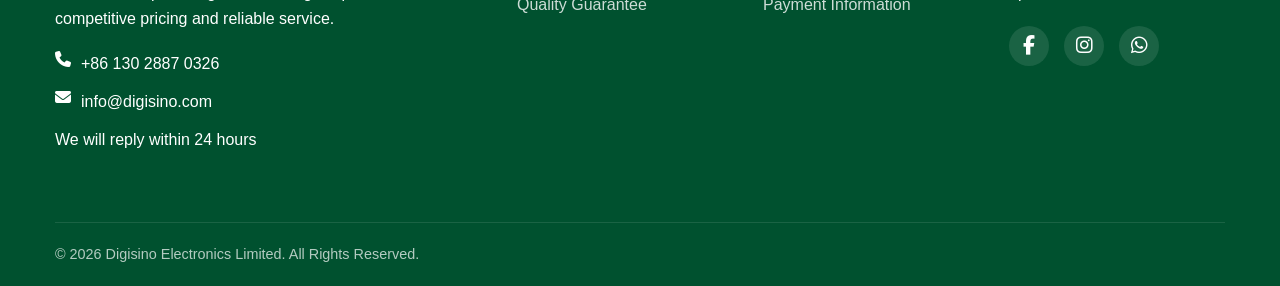
<file: linecards.html>
<!DOCTYPE html>
<html lang="en">
<head>
    <meta charset="UTF-8">
    <meta name="viewport" content="width=device-width, initial-scale=1.0">
    <title>Extensive Line Cards - Digisino Electronics</title>
    <link rel="icon" href="/svg-logos/digisino-favicon.png" type="image/png" sizes="192x192">
    <link rel="shortcut icon" href="/svg-logos/digisino-favicon.png">
    <link rel="apple-touch-icon" href="/svg-logos/digisino-favicon.png">
    <meta name="description" content="Explore Digisino's extensive line cards of over 100 leading electronic component manufacturers. Connect directly with top brands.">
    <meta name="keywords" content="electronic components manufacturers, semiconductor suppliers, IC manufacturers, electronic component distributors">
    <link rel="stylesheet" href="https://cdnjs.cloudflare.com/ajax/libs/font-awesome/6.4.0/css/all.min.css">
    <link rel="stylesheet" href="/css/style.css">
    <style>
        /* ===== Line Cards 页面专属样式 ===== */

        /* Page Header */
        .page-header {
            background: linear-gradient(rgba(0, 111, 66, 0.6), rgba(0, 111, 66, 0.75)),
                        url('/webp-images/general/linecards-bg.webp');
            background-size: cover;
            background-position: center;
            color: var(--white);
            padding: 100px 0 60px;
            text-align: center;
            min-height: 40vh;
        }
        .page-header h1 {
            font-size: 3rem;
            margin-bottom: 20px;
            color: var(--white);
        }
        .breadcrumb {
            display: flex;
            justify-content: center;
            list-style: none;
            padding: 0;
            font-size: 1.1rem;
        }
        .breadcrumb li {
            display: flex;
            align-items: center;
        }
        .breadcrumb li:not(:last-child):after {
            content: '/';
            margin: 0 15px;
            color: rgba(255, 255, 255, 0.7);
        }
        .breadcrumb a {
            color: rgba(255, 255, 255, 0.9);
        }
        .breadcrumb a:hover {
            color: var(--white);
        }

        /* Alphabet Filter */
        .alphabet-filter {
            display: flex;
            justify-content: center;
            flex-wrap: wrap;
            gap: 8px;
            margin: 40px 0 30px;
            padding: 0 15px;
        }
        .alphabet-btn {
            width: 40px;
            height: 40px;
            border-radius: 50%;
            background: var(--white);
            color: var(--primary-color);
            border: 2px solid var(--primary-light);
            font-weight: 700;
            display: flex;
            align-items: center;
            justify-content: center;
            cursor: pointer;
            transition: var(--transition);
        }
        .alphabet-btn:hover,
        .alphabet-btn.active {
            background: var(--primary-color);
            color: var(--white);
            border-color: var(--primary-color);
        }
        .alphabet-btn.all-btn {
            width: auto;
            padding: 0 20px;
            border-radius: 30px;
        }

        .alphabet-section {
            background: var(--white);
            padding: 20px;
            border-radius: 8px;
            box-shadow: 0 5px 15px rgba(0, 0, 0, 0.05);
            margin-bottom: 40px;
        }
        .alphabet-section h3 {
            color: var(--primary-color);
            margin-bottom: 20px;
            text-align: center;
        }
        .alphabet-section .alphabet-filter {
            margin: 0;
        }

        /* Manufacturers Section */
        .manufacturers-section {
            padding: 40px 0 80px;
        }
        .manufacturers-grid {
            display: grid;
            grid-template-columns: repeat(auto-fill, minmax(300px, 1fr));
            gap: 25px;
        }
        .manufacturer-card {
            background: var(--white);
            border-radius: 8px;
            box-shadow: 0 5px 15px rgba(0, 0, 0, 0.05);
            padding: 25px;
            display: flex;
            align-items: center;
            gap: 15px;
            transition: var(--transition);
            border: 1px solid #eee;
        }
        .manufacturer-card:hover {
            transform: translateY(-5px);
            box-shadow: 0 10px 25px rgba(0, 0, 0, 0.1);
            border-color: var(--primary-light);
        }
        .manufacturer-logo {
            width: 80px;
            height: 50px;
            display: flex;
            align-items: center;
            justify-content: center;
            border-radius: 4px;
            flex-shrink: 0;
            background-size: contain;
            background-position: center;
            background-repeat: no-repeat;
            background-color: #f5f5f5;
        }
        .manufacturer-logo-img {
            max-width: 100%;
            max-height: 100%;
            object-fit: contain;
        }
        .manufacturer-name {
            font-weight: 600;
            color: var(--primary-dark);
        }
        .no-results {
            text-align: center;
            grid-column: 1 / -1;
            padding: 40px;
            color: var(--gray);
            font-size: 1.2rem;
        }

        /* ===== Line Cards 页面响应式 ===== */
        @media (max-width: 991.98px) {
            .page-header {
                padding: 80px 0 50px;
            }
        }
        @media (max-width: 767.98px) {
            .page-header h1 {
                font-size: 2.5rem;
            }
            .manufacturers-grid {
                grid-template-columns: repeat(auto-fill, minmax(250px, 1fr));
            }
        }
        @media (max-width: 575.98px) {
            .page-header {
                padding: 60px 0 30px;
                min-height: 35vh;
            }
            .page-header h1 {
                font-size: 2rem;
            }
            .alphabet-btn {
                width: 35px;
                height: 35px;
                font-size: 0.9rem;
            }
            .manufacturer-card {
                padding: 20px;
            }
        }
    </style>
</head>
<body>
    <!-- Top Header -->
    <div class="top-header">
        <div class="container top-header-container">
            <div class="top-header-features">
                <span>Welcome to Digisino Electronics Limited</span>
                <span>Secure Sources</span>
                <span>Competitive Price</span>
                <span>Cost Down Solutions</span>
            </div>
            <div class="top-header-contact">
                <i class="fas fa-envelope"></i> info@digisino.com
            </div>
        </div>
    </div>

    <!-- Main Header -->
    <header class="main-header">
        <div class="container header-container">
            <a href="/index.html" class="logo">
                <div class="logo-container">
                    <img src="/svg-logos/digisino-logo.svg" alt="Digisino Logo" class="logo-img">
                    <div class="logo-text">
                        <span>Electronic Components Distributor</span>
                    </div>
                </div>
            </a>
            <nav>
                <ul class="nav-menu">
                    <li class="nav-item"><a href="/index.html" class="nav-link">Digisino</a></li>
                    <li class="nav-item">
                        <a href="https://www.cwsemi.com/products" class="nav-link">PRODUCT CENTER</a>
                    </li>
                    <li class="nav-item"><a href="/linecards.html" class="nav-link">Extensive Line Cards</a></li>
                    <li class="nav-item"><a href="/rfq.html" class="nav-link">RFQ/BOM Service</a></li>
                    <li class="nav-item"><a href="/contact.html" class="nav-link">Contact Digisino</a></li>
                    <li class="nav-item">
                        <a href="#" class="nav-link">Information</a>
                        <ul class="dropdown-menu">
                            <li><a href="/delivery.html" class="dropdown-item">Delivery Information</a></li>
                            <li><a href="/payment.html" class="dropdown-item">Payment Information</a></li>
                            <li><a href="/qualitytesting.html" class="dropdown-item">Quality Testing</a></li>
                            <li><a href="/qualityguarantee.html" class="dropdown-item">Quality Guarantee</a></li>
                        </ul>
                    </li>
                    <li class="nav-item"><a href="/news.html" class="nav-link">News</a></li>
                </ul>
                <div class="hamburger">
                    <i class="fas fa-bars"></i>
                </div>
            </nav>
        </div>
    </header>

    <!-- Page Header -->
    <section class="page-header">
        <div class="container">
            <h1>Extensive Line Cards</h1>
            <ul class="breadcrumb">
                <li><a href="/index.html">Home</a></li>
                <li>Extensive Line Cards</li>
            </ul>
        </div>
    </section>

    <!-- Alphabet Filter -->
    <div class="alphabet-section">
        <div class="container">
            <h3>Filter by Alphabet</h3>
            <div class="alphabet-filter">
                <div class="alphabet-btn all-btn active" data-letter="all">ALL</div>
                <div class="alphabet-btn" data-letter="A">A</div>
                <div class="alphabet-btn" data-letter="B">B</div>
                <div class="alphabet-btn" data-letter="C">C</div>
                <div class="alphabet-btn" data-letter="D">D</div>
                <div class="alphabet-btn" data-letter="E">E</div>
                <div class="alphabet-btn" data-letter="F">F</div>
                <div class="alphabet-btn" data-letter="G">G</div>
                <div class="alphabet-btn" data-letter="H">H</div>
                <div class="alphabet-btn" data-letter="I">I</div>
                <div class="alphabet-btn" data-letter="J">J</div>
                <div class="alphabet-btn" data-letter="K">K</div>
                <div class="alphabet-btn" data-letter="L">L</div>
                <div class="alphabet-btn" data-letter="M">M</div>
                <div class="alphabet-btn" data-letter="N">N</div>
                <div class="alphabet-btn" data-letter="O">O</div>
                <div class="alphabet-btn" data-letter="P">P</div>
                <div class="alphabet-btn" data-letter="Q">Q</div>
                <div class="alphabet-btn" data-letter="R">R</div>
                <div class="alphabet-btn" data-letter="S">S</div>
                <div class="alphabet-btn" data-letter="T">T</div>
                <div class="alphabet-btn" data-letter="U">U</div>
                <div class="alphabet-btn" data-letter="V">V</div>
                <div class="alphabet-btn" data-letter="W">W</div>
                <div class="alphabet-btn" data-letter="X">X</div>
                <div class="alphabet-btn" data-letter="Y">Y</div>
                <div class="alphabet-btn" data-letter="Z">Z</div>
            </div>
        </div>
    </div>

    <!-- Manufacturers Section -->
    <section class="manufacturers-section">
        <div class="container">
            <div class="manufacturers-grid" id="manufacturersContainer">
                <!-- Manufacturers will be populated by JavaScript -->
            </div>
        </div>
    </section>

    <!-- WhatsApp Button -->
    <a href="https://wa.me/+8613028870326" class="whatsapp-btn" target="_blank" aria-label="Contact us on WhatsApp">
        <i class="fab fa-whatsapp"></i>
    </a>

    <!-- Footer -->
    <footer class="footer">
        <div class="container">
            <div class="footer-top">
                <div class="footer-column footer-about">
                    <h4>About Digisino</h4>
                    <p>We are a premier distributor of electronic components, committed to providing new and original parts with competitive pricing and reliable service.</p>
                    <div class="contact-info">
                        <div class="contact-item">
                            <i class="fas fa-phone"></i>
                            <span>+86 130 2887 0326</span>
                        </div>
                        <div class="contact-item">
                            <i class="fas fa-envelope"></i>
                            <span>info@digisino.com</span>
                        </div>
                        <p>We will reply within 24 hours</p>
                    </div>
                </div>
                <div class="footer-column">
                    <h4>Quality</h4>
                    <div class="footer-links">
                        <a href="/qualitytesting.html">Quality Testing</a>
                        <a href="/qualityguarantee.html">Quality Guarantee</a>
                    </div>
                </div>
                <div class="footer-column">
                    <h4>Information</h4>
                    <div class="footer-links">
                        <a href="/delivery.html">Delivery Information</a>
                        <a href="/payment.html">Payment Information</a>
                    </div>
                </div>
                <div class="footer-column">
                    <h4>Connect With Us</h4>
                    <p>Follow us on social media for updates and news.</p>
                    <div class="social-links">
                        <a href="https://www.facebook.com/profile.php?id=61561909239269" class="social-link" target="_blank" aria-label="Facebook">
                            <i class="fab fa-facebook-f"></i>
                        </a>
                        <a href="https://www.instagram.com/digisino.electronics/" class="social-link" target="_blank" aria-label="Instagram">
                            <i class="fab fa-instagram"></i>
                        </a>
                        <a href="https://wa.me/+8613028870326" class="social-link" target="_blank" aria-label="WhatsApp">
                            <i class="fab fa-whatsapp"></i>
                        </a>
                    </div>
                </div>
            </div>
            <div class="footer-bottom">
                <div class="copyright">
                    &copy; <span id="currentYear"></span> Digisino Electronics Limited. All Rights Reserved.
                </div>
            </div>
        </div>
    </footer>

    <!-- 公共脚本 -->
    <script src="/js/main.js" defer></script>
    <!-- Line Cards 筛选脚本 -->
    <script src="/js/linecards.js" defer></script>
</body>
</html>
</file>
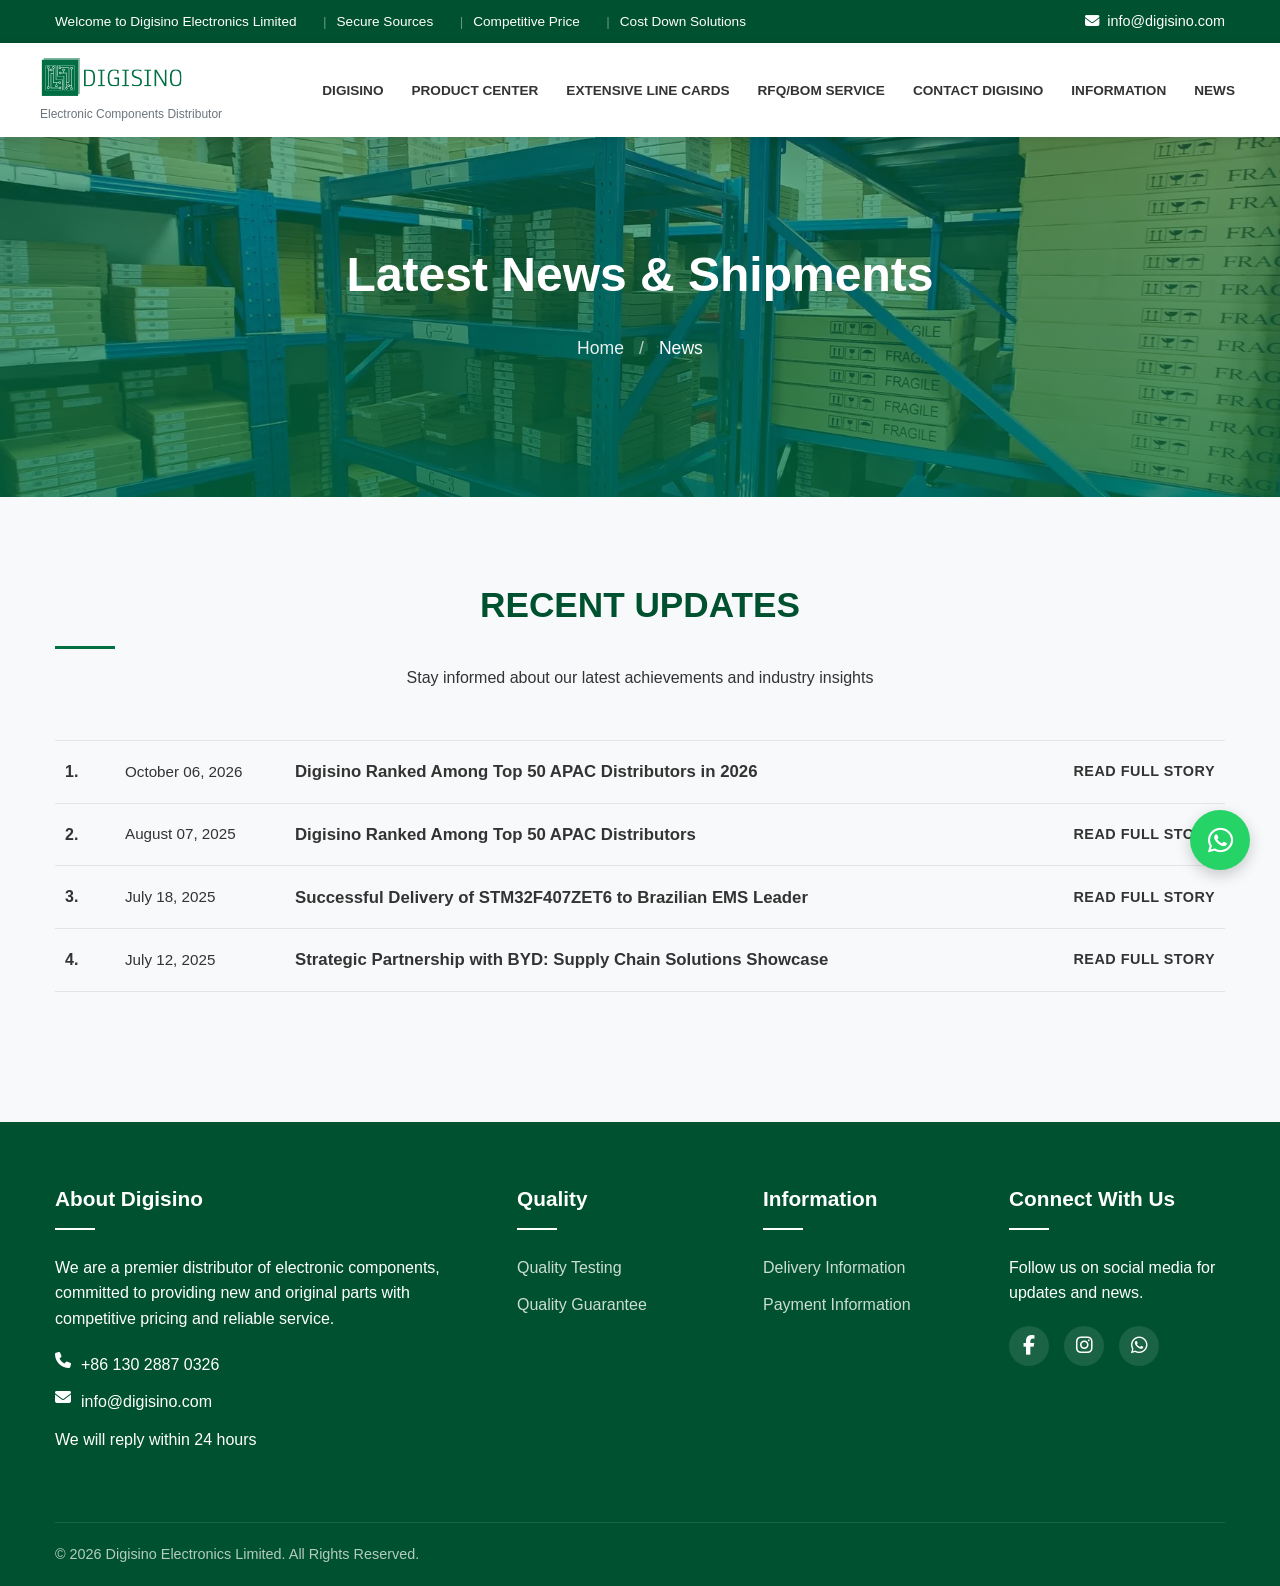
<file: news.html>
<!DOCTYPE html>
<html lang="en">
<head>
    <meta charset="UTF-8">
    <meta name="viewport" content="width=device-width, initial-scale=1.0">
    <title>News - Digisino Electronics</title>
    <link rel="icon" href="/svg-logos/digisino-favicon.png" type="image/png" sizes="192x192">
    <link rel="shortcut icon" href="/svg-logos/digisino-favicon.png">
    <link rel="apple-touch-icon" href="/svg-logos/digisino-favicon.png">
    <meta name="description" content="Latest news and shipment records from Digisino Electronics. Stay updated with our component sourcing and industry insights.">
    <meta name="keywords" content="electronic components news, semiconductor updates, Digisino shipment records, electronic parts industry news">
    <link rel="stylesheet" href="https://cdnjs.cloudflare.com/ajax/libs/font-awesome/6.4.0/css/all.min.css">
    <link rel="stylesheet" href="/css/style.css">
    <style>
        /* Page Header */
        .page-header {
            background: linear-gradient(rgba(0, 111, 66, 0.6), rgba(0, 111, 66, 0.75)),
                        url('/webp-images/general/news-bg.webp');
            background-size: cover;
            background-position: center;
            color: var(--white);
            padding: 100px 0 60px;
            text-align: center;
            min-height: 40vh;
        }
        .page-header h1 {
            font-size: 3rem;
            margin-bottom: 20px;
            color: var(--white);
        }
        .breadcrumb {
            display: flex;
            justify-content: center;
            list-style: none;
            padding: 0;
            font-size: 1.1rem;
        }
        .breadcrumb li {
            display: flex;
            align-items: center;
        }
        .breadcrumb li:not(:last-child):after {
            content: '/';
            margin: 0 15px;
            color: rgba(255, 255, 255, 0.7);
        }
        .breadcrumb a {
            color: rgba(255, 255, 255, 0.9);
        }
        .breadcrumb a:hover {
            color: var(--white);
        }

        /* News List */
        .news-section {
            padding: 80px 0;
        }
        .news-list {
            margin-top: 40px;
        }
        .news-item {
            display: flex;
            align-items: center;
            gap: 20px;
            padding: 18px 10px;
            border-bottom: 1px solid #e5e5e5;
            transition: var(--transition);
        }
        .news-item:first-child {
            border-top: 1px solid #e5e5e5;
        }
        .news-item:hover {
            background-color: rgba(0, 111, 66, 0.04);
        }
        .news-index {
            flex-shrink: 0;
            width: 40px;
            font-weight: 700;
            color: var(--primary-color);
            font-size: 1rem;
        }
        .news-date {
            flex-shrink: 0;
            width: 150px;
            color: var(--gray);
            font-size: 0.95rem;
            font-weight: 500;
        }
        .news-title {
            flex: 1;
            font-size: 1.05rem;
            font-weight: 600;
            color: var(--primary-dark);
            margin: 0;
            line-height: 1.5;
        }
        .news-read-more {
            flex-shrink: 0;
            font-size: 0.9rem;
            font-weight: 600;
            color: var(--primary-color);
            text-transform: uppercase;
            letter-spacing: 0.5px;
            white-space: nowrap;
            transition: var(--transition);
        }
        .news-read-more:hover {
            color: var(--primary-dark);
            text-decoration: underline;
        }
        .news-item a {
            color: inherit;
        }
        .news-item a:hover {
            color: var(--primary-color);
        }
        .news-empty {
            text-align: center;
            padding: 60px 20px;
            color: var(--gray);
            font-size: 1.1rem;
        }

        /* Pagination */
        .news-pagination {
            display: flex;
            justify-content: center;
            gap: 8px;
            margin-top: 50px;
            flex-wrap: wrap;
        }
        .pagination-btn {
            display: inline-flex;
            align-items: center;
            justify-content: center;
            min-width: 42px;
            height: 42px;
            padding: 0 15px;
            background: var(--white);
            border: 1px solid #ddd;
            border-radius: 4px;
            color: var(--text-color);
            font-weight: 500;
            font-size: 0.95rem;
            cursor: pointer;
            transition: var(--transition);
        }
        .pagination-btn:hover:not(:disabled) {
            background: var(--primary-color);
            color: var(--white);
            border-color: var(--primary-color);
        }
        .pagination-btn.active {
            background: var(--primary-color);
            color: var(--white);
            border-color: var(--primary-color);
        }
        .pagination-btn:disabled {
            opacity: 0.4;
            cursor: not-allowed;
        }
        .pagination-btn.prev,
        .pagination-btn.next {
            gap: 8px;
            padding: 0 18px;
        }

        /* Responsive */
        @media (max-width: 991.98px) {
            .page-header { padding: 80px 0 50px; }
            .news-item { flex-wrap: wrap; gap: 8px 15px; }
            .news-index { width: 30px; }
            .news-date { width: auto; }
            .news-title { flex: 1 1 100%; order: 3; }
            .news-read-more { order: 4; margin-left: auto; }
        }
        @media (max-width: 767.98px) {
            .page-header h1 { font-size: 2.5rem; }
        }
        @media (max-width: 575.98px) {
            .page-header { padding: 60px 0 30px; min-height: 35vh; }
            .page-header h1 { font-size: 2rem; }
            .news-item { padding: 15px 5px; }
            .news-title { font-size: 1rem; }
            .news-read-more { font-size: 0.85rem; }
            .pagination-btn { min-width: 38px; height: 38px; font-size: 0.85rem; }
        }
    </style>
</head>
<body>
    <!-- Top Header -->
    <div class="top-header">
        <div class="container top-header-container">
            <div class="top-header-features">
                <span>Welcome to Digisino Electronics Limited</span>
                <span>Secure Sources</span>
                <span>Competitive Price</span>
                <span>Cost Down Solutions</span>
            </div>
            <div class="top-header-contact">
                <i class="fas fa-envelope"></i> info@digisino.com
            </div>
        </div>
    </div>

    <!-- Main Header -->
    <header class="main-header">
        <div class="container header-container">
            <a href="/index.html" class="logo">
                <div class="logo-container">
                    <img src="/svg-logos/digisino-logo.svg" alt="Digisino Logo" class="logo-img">
                    <div class="logo-text">
                        <span>Electronic Components Distributor</span>
                    </div>
                </div>
            </a>
            <nav>
                <ul class="nav-menu">
                    <li class="nav-item"><a href="/index.html" class="nav-link">Digisino</a></li>
                    <li class="nav-item">
                        <a href="https://www.cwsemi.com/products" class="nav-link">PRODUCT CENTER</a>
                    </li>
                    <li class="nav-item"><a href="/linecards.html" class="nav-link">Extensive Line Cards</a></li>
                    <li class="nav-item"><a href="/rfq.html" class="nav-link">RFQ/BOM Service</a></li>
                    <li class="nav-item"><a href="/contact.html" class="nav-link">Contact Digisino</a></li>
                    <li class="nav-item">
                        <a href="#" class="nav-link">Information</a>
                        <ul class="dropdown-menu">
                            <li><a href="/delivery.html" class="dropdown-item">Delivery Information</a></li>
                            <li><a href="/payment.html" class="dropdown-item">Payment Information</a></li>
                            <li><a href="/qualitytesting.html" class="dropdown-item">Quality Testing</a></li>
                            <li><a href="/qualityguarantee.html" class="dropdown-item">Quality Guarantee</a></li>
                        </ul>
                    </li>
                    <li class="nav-item"><a href="/news.html" class="nav-link">News</a></li>
                </ul>
                <div class="hamburger">
                    <i class="fas fa-bars"></i>
                </div>
            </nav>
        </div>
    </header>

    <!-- Page Header -->
    <section class="page-header">
        <div class="container">
            <h1>Latest News & Shipments</h1>
            <ul class="breadcrumb">
                <li><a href="/index.html">Home</a></li>
                <li>News</li>
            </ul>
        </div>
    </section>

    <!-- News List -->
    <section class="news-section">
        <div class="container">
            <div class="section-title">
                <h2>Recent Updates</h2>
                <p>Stay informed about our latest achievements and industry insights</p>
            </div>

            <div class="news-list" id="newsList"></div>
            <div class="news-pagination" id="newsPagination"></div>
        </div>
    </section>

    <!-- WhatsApp Button -->
    <a href="https://wa.me/+8613028870326" class="whatsapp-btn" target="_blank" aria-label="Contact us on WhatsApp">
        <i class="fab fa-whatsapp"></i>
    </a>

    <!-- Footer -->
    <footer class="footer">
        <div class="container">
            <div class="footer-top">
                <div class="footer-column footer-about">
                    <h4>About Digisino</h4>
                    <p>We are a premier distributor of electronic components, committed to providing new and original parts with competitive pricing and reliable service.</p>
                    <div class="contact-info">
                        <div class="contact-item">
                            <i class="fas fa-phone"></i>
                            <span>+86 130 2887 0326</span>
                        </div>
                        <div class="contact-item">
                            <i class="fas fa-envelope"></i>
                            <span>info@digisino.com</span>
                        </div>
                        <p>We will reply within 24 hours</p>
                    </div>
                </div>
                <div class="footer-column">
                    <h4>Quality</h4>
                    <div class="footer-links">
                        <a href="/qualitytesting.html">Quality Testing</a>
                        <a href="/qualityguarantee.html">Quality Guarantee</a>
                    </div>
                </div>
                <div class="footer-column">
                    <h4>Information</h4>
                    <div class="footer-links">
                        <a href="/delivery.html">Delivery Information</a>
                        <a href="/payment.html">Payment Information</a>
                    </div>
                </div>
                <div class="footer-column">
                    <h4>Connect With Us</h4>
                    <p>Follow us on social media for updates and news.</p>
                    <div class="social-links">
                        <a href="https://www.facebook.com/profile.php?id=61561909239269" class="social-link" target="_blank" aria-label="Facebook">
                            <i class="fab fa-facebook-f"></i>
                        </a>
                        <a href="https://www.instagram.com/digisino.electronics/" class="social-link" target="_blank" aria-label="Instagram">
                            <i class="fab fa-instagram"></i>
                        </a>
                        <a href="https://wa.me/+8613028870326" class="social-link" target="_blank" aria-label="WhatsApp">
                            <i class="fab fa-whatsapp"></i>
                        </a>
                    </div>
                </div>
            </div>
            <div class="footer-bottom">
                <div class="copyright">
                    &copy; <span id="currentYear"></span> Digisino Electronics Limited. All Rights Reserved.
                </div>
            </div>
        </div>
    </footer>

    <!-- 公共脚本 -->
    <script src="/js/main.js" defer></script>

    <!-- News 列表渲染 -->
    <script>
        /* ============================================================
           新闻数据
           新增新闻时，在数组里加一条即可：
           {
               date: '2025-09-15',
               displayDate: 'September 15, 2025',
               title: '新闻标题',
               url: '/news/news-20250915.html'
           }
           ============================================================ */
        var allNews = [
            {
                date: '2026-10-06',
                displayDate: 'October 06, 2026',
                title: 'Digisino Ranked Among Top 50 APAC Distributors in 2026',
                url: '/news/2026-10-06-digisino-ranked-among-top-50-apac-distributors-in-2026.html'
            },
            {
                date: '2025-08-07',
                displayDate: 'August 07, 2025',
                title: 'Digisino Ranked Among Top 50 APAC Distributors',
                url: '/news/news-20250807.html'
            },
            {
                date: '2025-07-18',
                displayDate: 'July 18, 2025',
                title: 'Successful Delivery of STM32F407ZET6 to Brazilian EMS Leader',
                url: '/news/news-20250718.html'
            },
            {
                date: '2025-07-12',
                displayDate: 'July 12, 2025',
                title: 'Strategic Partnership with BYD: Supply Chain Solutions Showcase',
                url: '/news/news-20250712.html'
            }
        ];

        document.addEventListener('DOMContentLoaded', function () {
            var ITEMS_PER_PAGE = 30;

            var listEl = document.getElementById('newsList');
            var paginationEl = document.getElementById('newsPagination');
            if (!listEl || !paginationEl) return;

            // 按日期从新到旧排序
            var sortedNews = allNews.slice().sort(function (a, b) {
                return new Date(b.date) - new Date(a.date);
            });

            var totalPages = Math.max(1, Math.ceil(sortedNews.length / ITEMS_PER_PAGE));

            // 从 URL hash 读取当前页
            function getPageFromHash() {
                var match = window.location.hash.match(/page=(\d+)/);
                if (match) {
                    var p = parseInt(match[1], 10);
                    if (p >= 1 && p <= totalPages) return p;
                }
                return 1;
            }

            // 渲染指定页
            function renderPage(page) {
                listEl.innerHTML = '';

                if (sortedNews.length === 0) {
                    listEl.innerHTML = '<div class="news-empty">No news available yet.</div>';
                    paginationEl.innerHTML = '';
                    return;
                }

                var startIndex = (page - 1) * ITEMS_PER_PAGE;
                var endIndex = Math.min(startIndex + ITEMS_PER_PAGE, sortedNews.length);

                for (var i = startIndex; i < endIndex; i++) {
                    var news = sortedNews[i];
                    var displayIndex = i + 1;

                    var item = document.createElement('div');
                    item.className = 'news-item';

                    var indexLink = document.createElement('a');
                    indexLink.href = news.url;
                    indexLink.className = 'news-index';
                    indexLink.textContent = displayIndex + '.';

                    var dateLink = document.createElement('a');
                    dateLink.href = news.url;
                    dateLink.className = 'news-date';
                    dateLink.textContent = news.displayDate;

                    var titleLink = document.createElement('a');
                    titleLink.href = news.url;
                    titleLink.className = 'news-title';
                    titleLink.textContent = news.title;

                    var readMoreLink = document.createElement('a');
                    readMoreLink.href = news.url;
                    readMoreLink.className = 'news-read-more';
                    readMoreLink.textContent = 'Read Full Story';

                    item.appendChild(indexLink);
                    item.appendChild(dateLink);
                    item.appendChild(titleLink);
                    item.appendChild(readMoreLink);
                    listEl.appendChild(item);
                }

                renderPagination(page);
            }

            // 渲染分页
            function renderPagination(currentPage) {
                paginationEl.innerHTML = '';
                if (totalPages <= 1) return;

                var prevBtn = document.createElement('button');
                prevBtn.className = 'pagination-btn prev';
                prevBtn.innerHTML = '<i class="fas fa-chevron-left"></i> Previous';
                prevBtn.disabled = currentPage === 1;
                prevBtn.addEventListener('click', function () {
                    if (currentPage > 1) goToPage(currentPage - 1);
                });
                paginationEl.appendChild(prevBtn);

                for (var p = 1; p <= totalPages; p++) {
                    (function (pageNum) {
                        var btn = document.createElement('button');
                        btn.className = 'pagination-btn' + (pageNum === currentPage ? ' active' : '');
                        btn.textContent = pageNum;
                        btn.addEventListener('click', function () { goToPage(pageNum); });
                        paginationEl.appendChild(btn);
                    })(p);
                }

                var nextBtn = document.createElement('button');
                nextBtn.className = 'pagination-btn next';
                nextBtn.innerHTML = 'Next <i class="fas fa-chevron-right"></i>';
                nextBtn.disabled = currentPage === totalPages;
                nextBtn.addEventListener('click', function () {
                    if (currentPage < totalPages) goToPage(currentPage + 1);
                });
                paginationEl.appendChild(nextBtn);
            }

            function goToPage(page) {
                if (page < 1 || page > totalPages) return;
                window.location.hash = 'page=' + page;
            }

            window.addEventListener('hashchange', function () {
                renderPage(getPageFromHash());
                listEl.scrollIntoView({ behavior: 'smooth', block: 'start' });
            });

            renderPage(getPageFromHash());
        });
    </script>
</body>
</html>
</file>
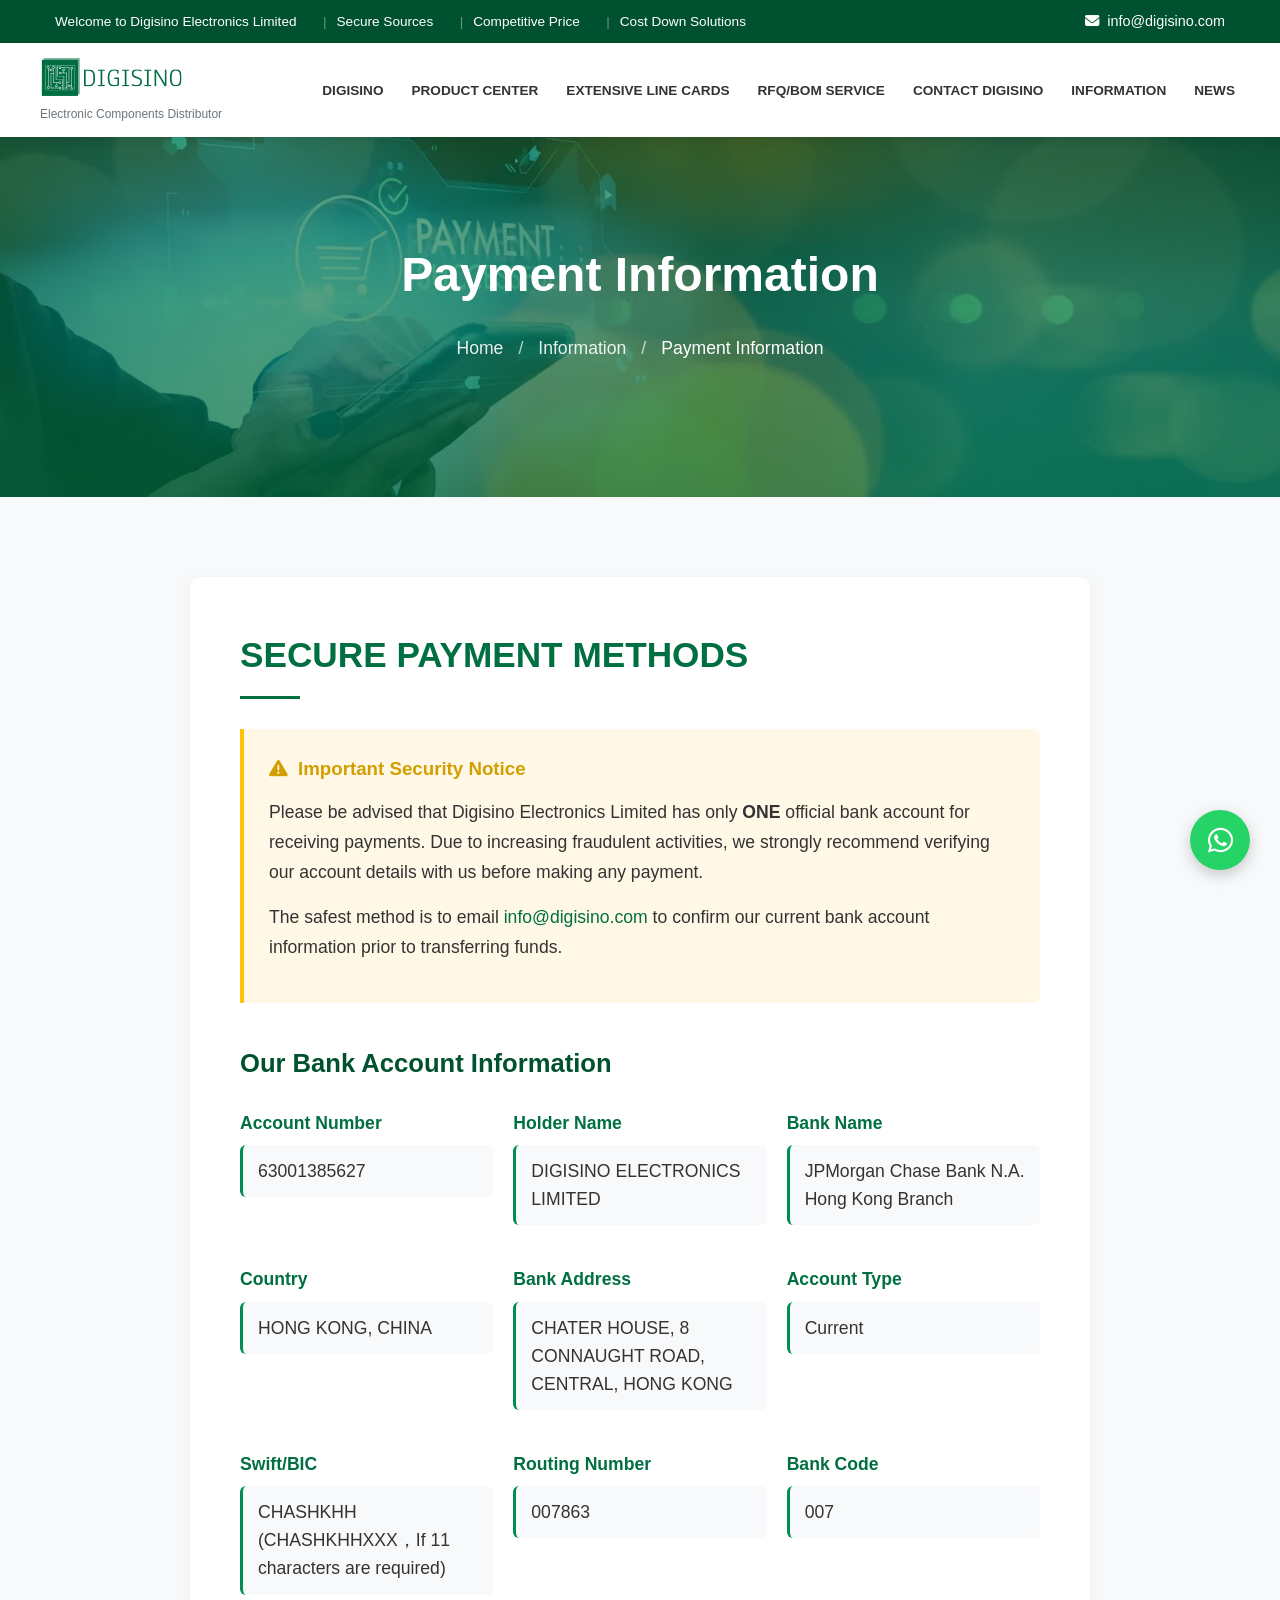
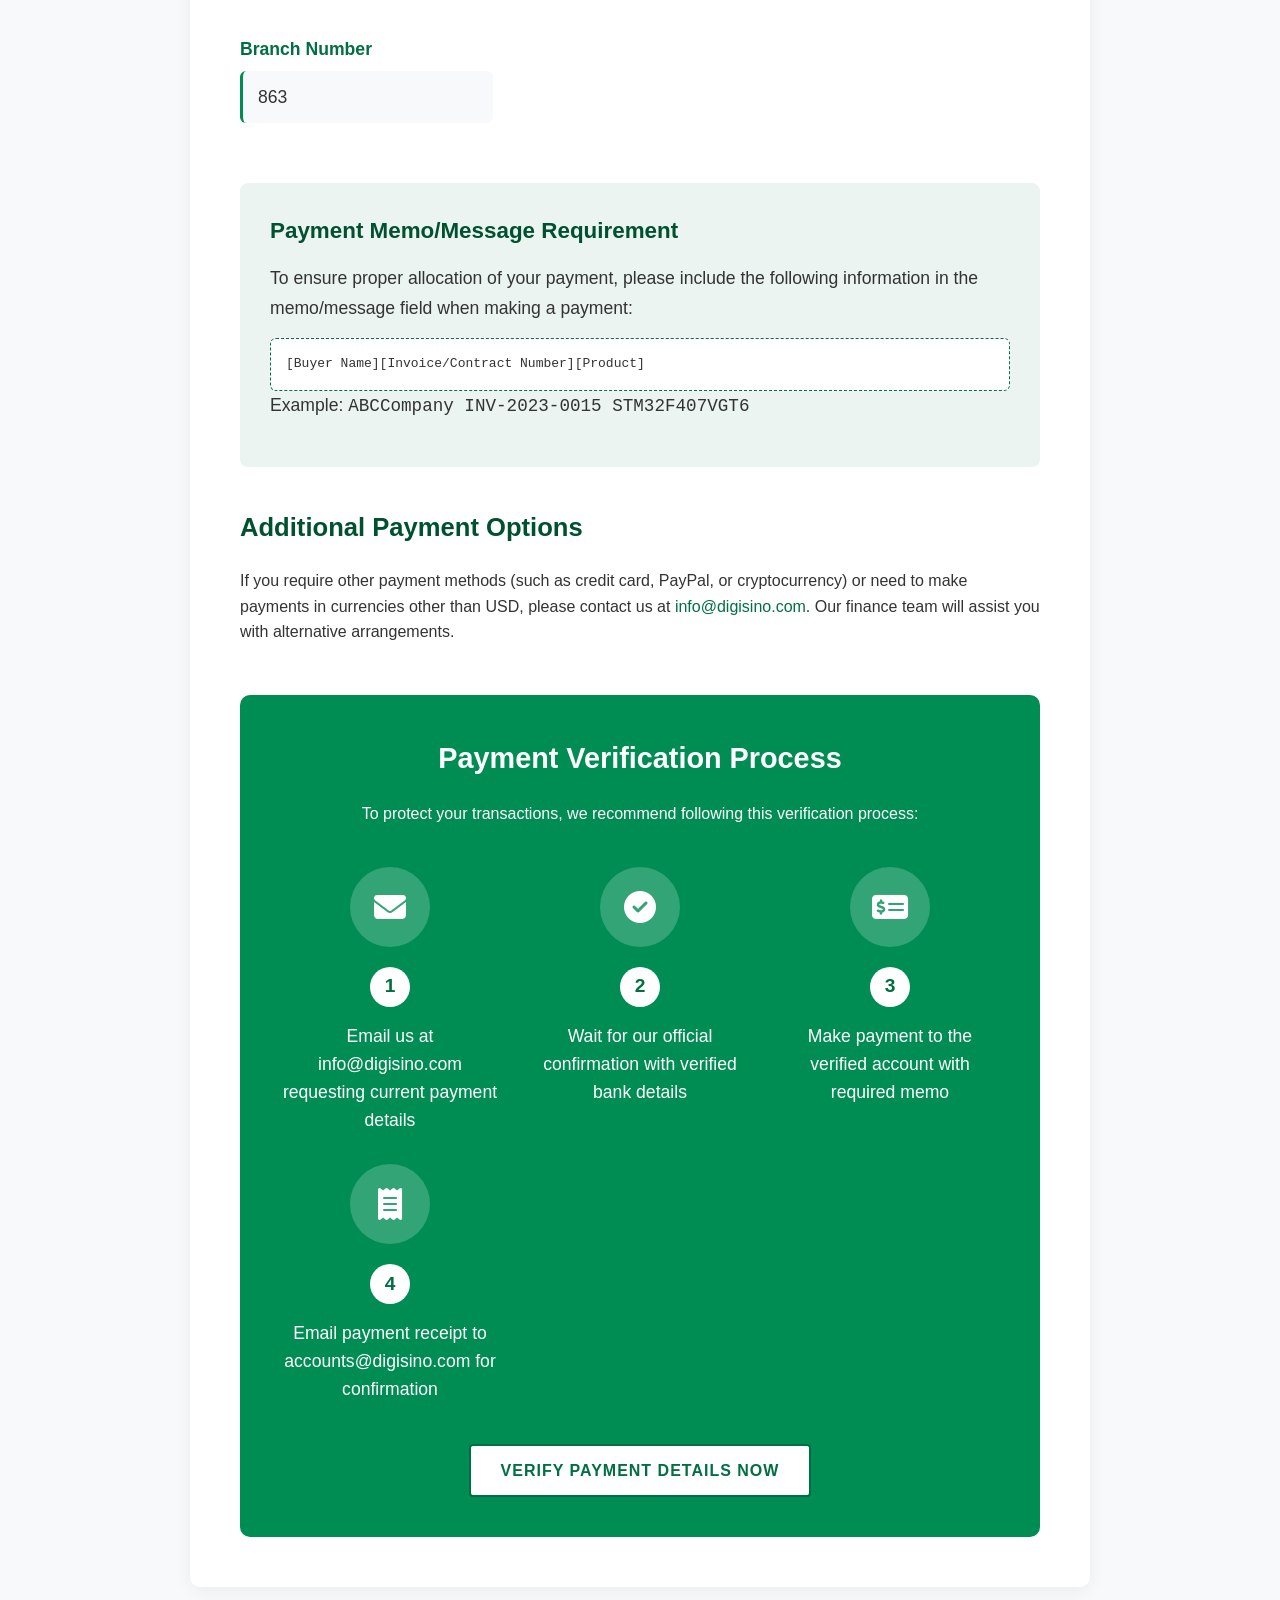
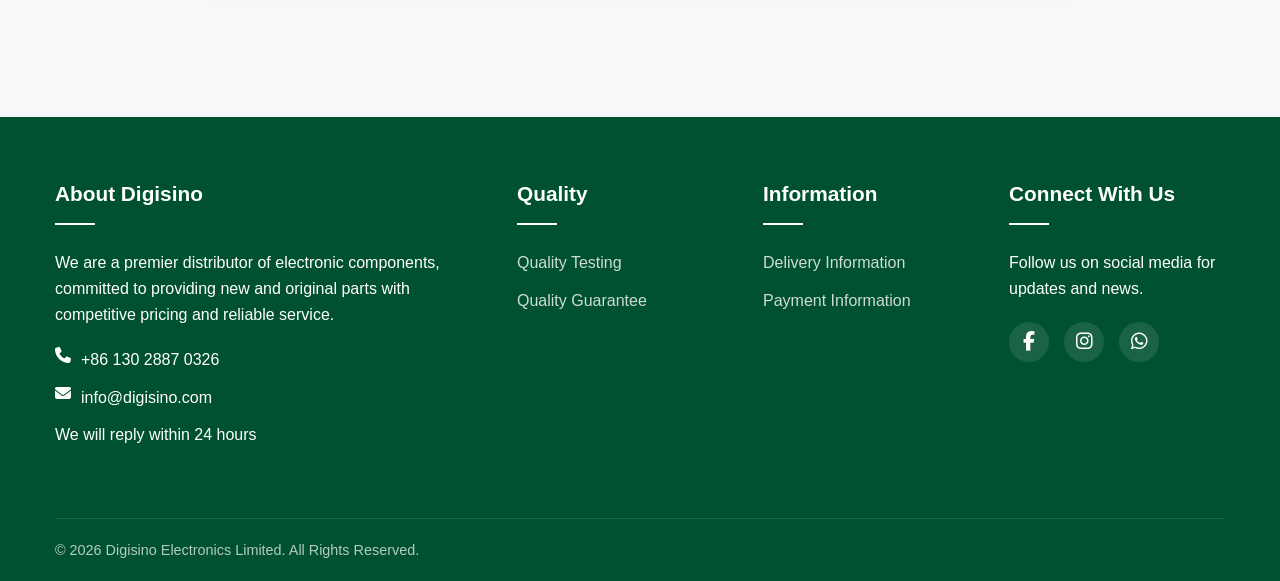
<file: payment.html>
<!DOCTYPE html>
<html lang="en">
<head>
    <meta charset="UTF-8">
    <meta name="viewport" content="width=device-width, initial-scale=1.0">
    <title>Payment Information - Digisino Electronics</title>
    <link rel="icon" href="/svg-logos/digisino-favicon.png" type="image/png" sizes="192x192">
    <link rel="shortcut icon" href="/svg-logos/digisino-favicon.png">
    <link rel="apple-touch-icon" href="/svg-logos/digisino-favicon.png">
    <meta name="description" content="Secure payment methods and bank account information for Digisino Electronics. Verify our payment details to avoid scams.">
    <meta name="keywords" content="electronic components payment, bank account, Digisino payment, payment security">
    <link rel="stylesheet" href="https://cdnjs.cloudflare.com/ajax/libs/font-awesome/6.4.0/css/all.min.css">
    <link rel="stylesheet" href="/css/style.css">
    <style>
        /* ===== Payment 页面专属样式 ===== */

        /* Page Header */
        .page-header {
            background: linear-gradient(rgba(0, 111, 66, 0.6), rgba(0, 111, 66, 0.75)),
                        url('/webp-images/general/payment-bg.webp');
            background-size: cover;
            background-position: center;
            color: var(--white);
            padding: 100px 0 60px;
            text-align: center;
            min-height: 40vh;
        }
        .page-header h1 {
            font-size: 3rem;
            margin-bottom: 20px;
            color: var(--white);
        }
        .breadcrumb {
            display: flex;
            justify-content: center;
            list-style: none;
            padding: 0;
            font-size: 1.1rem;
        }
        .breadcrumb li {
            display: flex;
            align-items: center;
        }
        .breadcrumb li:not(:last-child):after {
            content: '/';
            margin: 0 15px;
            color: rgba(255, 255, 255, 0.7);
        }
        .breadcrumb a {
            color: rgba(255, 255, 255, 0.9);
        }
        .breadcrumb a:hover {
            color: var(--white);
        }

        /* Payment Content */
        .payment-content {
            padding: 80px 0;
        }
        .payment-container {
            max-width: 900px;
            margin: 0 auto;
        }
        .payment-card {
            background: var(--white);
            border-radius: 10px;
            box-shadow: 0 5px 20px rgba(0, 0, 0, 0.05);
            padding: 50px;
            margin-bottom: 50px;
        }
        .payment-card h2 {
            color: var(--primary-color);
            margin-bottom: 30px;
        }

        /* Security Alert */
        .security-alert {
            background: #fff8e6;
            border-left: 4px solid #ffc107;
            padding: 25px;
            margin-bottom: 40px;
            border-radius: 0 8px 8px 0;
        }
        .security-alert h3 {
            color: #d39e00;
            margin-bottom: 15px;
            display: flex;
            align-items: center;
            gap: 10px;
        }
        .security-alert p {
            margin-bottom: 15px;
            font-size: 1.1rem;
            line-height: 1.7;
        }

        /* Account Info */
        .account-info {
            margin: 40px 0;
        }
        .account-info h3 {
            color: var(--primary-dark);
            margin-bottom: 25px;
            font-size: 1.6rem;
        }
        .info-grid {
            display: grid;
            grid-template-columns: repeat(auto-fit, minmax(250px, 1fr));
            gap: 20px;
        }
        .info-item {
            margin-bottom: 20px;
        }
        .info-label {
            font-weight: 600;
            color: var(--primary-color);
            margin-bottom: 8px;
            font-size: 1.1rem;
        }
        .info-value {
            font-size: 1.1rem;
            padding: 12px 15px;
            background: #f8f9fa;
            border-radius: 6px;
            border-left: 3px solid var(--primary-light);
        }

        /* Payment Memo */
        .payment-memo {
            background: rgba(0, 111, 66, 0.08);
            padding: 30px;
            border-radius: 8px;
            margin: 40px 0;
        }
        .payment-memo h4 {
            color: var(--primary-dark);
            margin-bottom: 15px;
            font-size: 1.4rem;
        }
        .payment-memo p {
            margin-bottom: 15px;
            font-size: 1.1rem;
            line-height: 1.7;
        }
        .memo-example {
            background: var(--white);
            padding: 15px;
            border-radius: 6px;
            border: 1px dashed var(--primary-color);
            margin-top: 15px;
            font-family: monospace;
        }

        /* Additional Options */
        .additional-options {
            margin-top: 40px;
        }
        .additional-options h3 {
            color: var(--primary-dark);
            margin-bottom: 20px;
            font-size: 1.6rem;
        }

        /* Verification Process */
        .verification-process {
            background: var(--primary-light);
            color: var(--white);
            padding: 40px;
            border-radius: 10px;
            margin-top: 50px;
            text-align: center;
        }
        .verification-process h3 {
            font-size: 1.8rem;
            margin-bottom: 20px;
            color: var(--white);
        }
        .verification-steps {
            display: grid;
            grid-template-columns: repeat(auto-fit, minmax(200px, 1fr));
            gap: 30px;
            margin: 40px 0;
        }
        .verification-step {
            display: flex;
            flex-direction: column;
            align-items: center;
        }
        .step-icon {
            width: 80px;
            height: 80px;
            background: rgba(255, 255, 255, 0.2);
            border-radius: 50%;
            display: flex;
            align-items: center;
            justify-content: center;
            font-size: 2rem;
            margin-bottom: 20px;
        }
        .step-number {
            width: 40px;
            height: 40px;
            background: var(--white);
            color: var(--primary-color);
            border-radius: 50%;
            display: flex;
            align-items: center;
            justify-content: center;
            font-weight: bold;
            font-size: 1.2rem;
            margin-bottom: 15px;
        }
        .step-text {
            text-align: center;
            font-size: 1.1rem;
        }

        /* ===== Payment 页面响应式 ===== */
        @media (max-width: 991.98px) {
            .page-header {
                padding: 80px 0 50px;
            }
            .payment-card {
                padding: 40px 30px;
            }
            .verification-steps {
                grid-template-columns: 1fr;
            }
        }
        @media (max-width: 767.98px) {
            .page-header h1 {
                font-size: 2.5rem;
            }
        }
        @media (max-width: 575.98px) {
            .page-header {
                padding: 60px 0 30px;
                min-height: 35vh;
            }
            .page-header h1 {
                font-size: 2rem;
            }
            .payment-card {
                padding: 30px 20px;
            }
            .verification-process {
                padding: 30px 20px;
            }
        }
    </style>
</head>
<body>
    <!-- Top Header -->
    <div class="top-header">
        <div class="container top-header-container">
            <div class="top-header-features">
                <span>Welcome to Digisino Electronics Limited</span>
                <span>Secure Sources</span>
                <span>Competitive Price</span>
                <span>Cost Down Solutions</span>
            </div>
            <div class="top-header-contact">
                <i class="fas fa-envelope"></i> info@digisino.com
            </div>
        </div>
    </div>

    <!-- Main Header -->
    <header class="main-header">
        <div class="container header-container">
            <a href="/index.html" class="logo">
                <div class="logo-container">
                    <img src="/svg-logos/digisino-logo.svg" alt="Digisino Logo" class="logo-img">
                    <div class="logo-text">
                        <span>Electronic Components Distributor</span>
                    </div>
                </div>
            </a>
            <nav>
                <ul class="nav-menu">
                    <li class="nav-item"><a href="/index.html" class="nav-link">Digisino</a></li>
                    <li class="nav-item">
                        <a href="https://www.cwsemi.com/products" class="nav-link">PRODUCT CENTER</a>
                    </li>
                    <li class="nav-item"><a href="/linecards.html" class="nav-link">Extensive Line Cards</a></li>
                    <li class="nav-item"><a href="/rfq.html" class="nav-link">RFQ/BOM Service</a></li>
                    <li class="nav-item"><a href="/contact.html" class="nav-link">Contact Digisino</a></li>
                    <li class="nav-item">
                        <a href="#" class="nav-link">Information</a>
                        <ul class="dropdown-menu">
                            <li><a href="/delivery.html" class="dropdown-item">Delivery Information</a></li>
                            <li><a href="/payment.html" class="dropdown-item">Payment Information</a></li>
                            <li><a href="/qualitytesting.html" class="dropdown-item">Quality Testing</a></li>
                            <li><a href="/qualityguarantee.html" class="dropdown-item">Quality Guarantee</a></li>
                        </ul>
                    </li>
                    <li class="nav-item"><a href="/news.html" class="nav-link">News</a></li>
                </ul>
                <div class="hamburger">
                    <i class="fas fa-bars"></i>
                </div>
            </nav>
        </div>
    </header>

    <!-- Page Header -->
    <section class="page-header">
        <div class="container">
            <h1>Payment Information</h1>
            <ul class="breadcrumb">
                <li><a href="/index.html">Home</a></li>
                <li><a href="#">Information</a></li>
                <li>Payment Information</li>
            </ul>
        </div>
    </section>

    <!-- Payment Content -->
    <section class="payment-content">
        <div class="container">
            <div class="payment-container">
                <div class="payment-card">
                    <h2>Secure Payment Methods</h2>

                    <div class="security-alert">
                        <h3><i class="fas fa-exclamation-triangle"></i> Important Security Notice</h3>
                        <p>Please be advised that Digisino Electronics Limited has only <strong>ONE</strong> official bank account for receiving payments. Due to increasing fraudulent activities, we strongly recommend verifying our account details with us before making any payment.</p>
                        <p>The safest method is to email <a href="mailto:info@digisino.com">info@digisino.com</a> to confirm our current bank account information prior to transferring funds.</p>
                    </div>

                    <div class="account-info">
                        <h3>Our Bank Account Information</h3>
                        <div class="info-grid">
                            <div class="info-item">
                                <div class="info-label">Account Number</div>
                                <div class="info-value">63001385627</div>
                            </div>
                            <div class="info-item">
                                <div class="info-label">Holder Name</div>
                                <div class="info-value">DIGISINO ELECTRONICS LIMITED</div>
                            </div>
                            <div class="info-item">
                                <div class="info-label">Bank Name</div>
                                <div class="info-value">JPMorgan Chase Bank N.A. Hong Kong Branch</div>
                            </div>
                            <div class="info-item">
                                <div class="info-label">Country</div>
                                <div class="info-value">HONG KONG, CHINA</div>
                            </div>
                            <div class="info-item">
                                <div class="info-label">Bank Address</div>
                                <div class="info-value">CHATER HOUSE, 8 CONNAUGHT ROAD, CENTRAL, HONG KONG</div>
                            </div>
                            <div class="info-item">
                                <div class="info-label">Account Type</div>
                                <div class="info-value">Current</div>
                            </div>
                            <div class="info-item">
                                <div class="info-label">Swift/BIC</div>
                                <div class="info-value">CHASHKHH (CHASHKHHXXX，If 11 characters are required)</div>
                            </div>
                            <div class="info-item">
                                <div class="info-label">Routing Number</div>
                                <div class="info-value">007863</div>
                            </div>
                            <div class="info-item">
                                <div class="info-label">Bank Code</div>
                                <div class="info-value">007</div>
                            </div>
                            <div class="info-item">
                                <div class="info-label">Branch Number</div>
                                <div class="info-value">863</div>
                            </div>
                        </div>
                    </div>

                    <div class="payment-memo">
                        <h4>Payment Memo/Message Requirement</h4>
                        <p>To ensure proper allocation of your payment, please include the following information in the memo/message field when making a payment:</p>
                        <div class="memo-example">[Buyer Name][Invoice/Contract Number][Product]</div>
                        <p>Example: <code>ABCCompany INV-2023-0015 STM32F407VGT6</code></p>
                    </div>

                    <div class="additional-options">
                        <h3>Additional Payment Options</h3>
                        <p>If you require other payment methods (such as credit card, PayPal, or cryptocurrency) or need to make payments in currencies other than USD, please contact us at <a href="mailto:info@digisino.com">info@digisino.com</a>. Our finance team will assist you with alternative arrangements.</p>
                    </div>

                    <div class="verification-process">
                        <h3>Payment Verification Process</h3>
                        <p>To protect your transactions, we recommend following this verification process:</p>

                        <div class="verification-steps">
                            <div class="verification-step">
                                <div class="step-icon">
                                    <i class="fas fa-envelope"></i>
                                </div>
                                <div class="step-number">1</div>
                                <div class="step-text">Email us at info@digisino.com requesting current payment details</div>
                            </div>

                            <div class="verification-step">
                                <div class="step-icon">
                                    <i class="fas fa-check-circle"></i>
                                </div>
                                <div class="step-number">2</div>
                                <div class="step-text">Wait for our official confirmation with verified bank details</div>
                            </div>

                            <div class="verification-step">
                                <div class="step-icon">
                                    <i class="fas fa-money-check-alt"></i>
                                </div>
                                <div class="step-number">3</div>
                                <div class="step-text">Make payment to the verified account with required memo</div>
                            </div>

                            <div class="verification-step">
                                <div class="step-icon">
                                    <i class="fas fa-receipt"></i>
                                </div>
                                <div class="step-number">4</div>
                                <div class="step-text">Email payment receipt to accounts@digisino.com for confirmation</div>
                            </div>
                        </div>

                        <a href="mailto:info@digisino.com" class="btn btn-outline" style="background: var(--white); color: var(--primary-color);">Verify Payment Details Now</a>
                    </div>
                </div>
            </div>
        </div>
    </section>

    <!-- WhatsApp Button -->
    <a href="https://wa.me/+8613028870326" class="whatsapp-btn" target="_blank" aria-label="Contact us on WhatsApp">
        <i class="fab fa-whatsapp"></i>
    </a>

    <!-- Footer -->
    <footer class="footer">
        <div class="container">
            <div class="footer-top">
                <div class="footer-column footer-about">
                    <h4>About Digisino</h4>
                    <p>We are a premier distributor of electronic components, committed to providing new and original parts with competitive pricing and reliable service.</p>
                    <div class="contact-info">
                        <div class="contact-item">
                            <i class="fas fa-phone"></i>
                            <span>+86 130 2887 0326</span>
                        </div>
                        <div class="contact-item">
                            <i class="fas fa-envelope"></i>
                            <span>info@digisino.com</span>
                        </div>
                        <p>We will reply within 24 hours</p>
                    </div>
                </div>
                <div class="footer-column">
                    <h4>Quality</h4>
                    <div class="footer-links">
                        <a href="/qualitytesting.html">Quality Testing</a>
                        <a href="/qualityguarantee.html">Quality Guarantee</a>
                    </div>
                </div>
                <div class="footer-column">
                    <h4>Information</h4>
                    <div class="footer-links">
                        <a href="/delivery.html">Delivery Information</a>
                        <a href="/payment.html">Payment Information</a>
                    </div>
                </div>
                <div class="footer-column">
                    <h4>Connect With Us</h4>
                    <p>Follow us on social media for updates and news.</p>
                    <div class="social-links">
                        <a href="https://www.facebook.com/profile.php?id=61561909239269" class="social-link" target="_blank" aria-label="Facebook">
                            <i class="fab fa-facebook-f"></i>
                        </a>
                        <a href="https://www.instagram.com/digisino.electronics/" class="social-link" target="_blank" aria-label="Instagram">
                            <i class="fab fa-instagram"></i>
                        </a>
                        <a href="https://wa.me/+8613028870326" class="social-link" target="_blank" aria-label="WhatsApp">
                            <i class="fab fa-whatsapp"></i>
                        </a>
                    </div>
                </div>
            </div>
            <div class="footer-bottom">
                <div class="copyright">
                    &copy; <span id="currentYear"></span> Digisino Electronics Limited. All Rights Reserved.
                </div>
            </div>
        </div>
    </footer>

    <!-- 公共脚本 -->
    <script src="/js/main.js" defer></script>
</body>
</html>
</file>
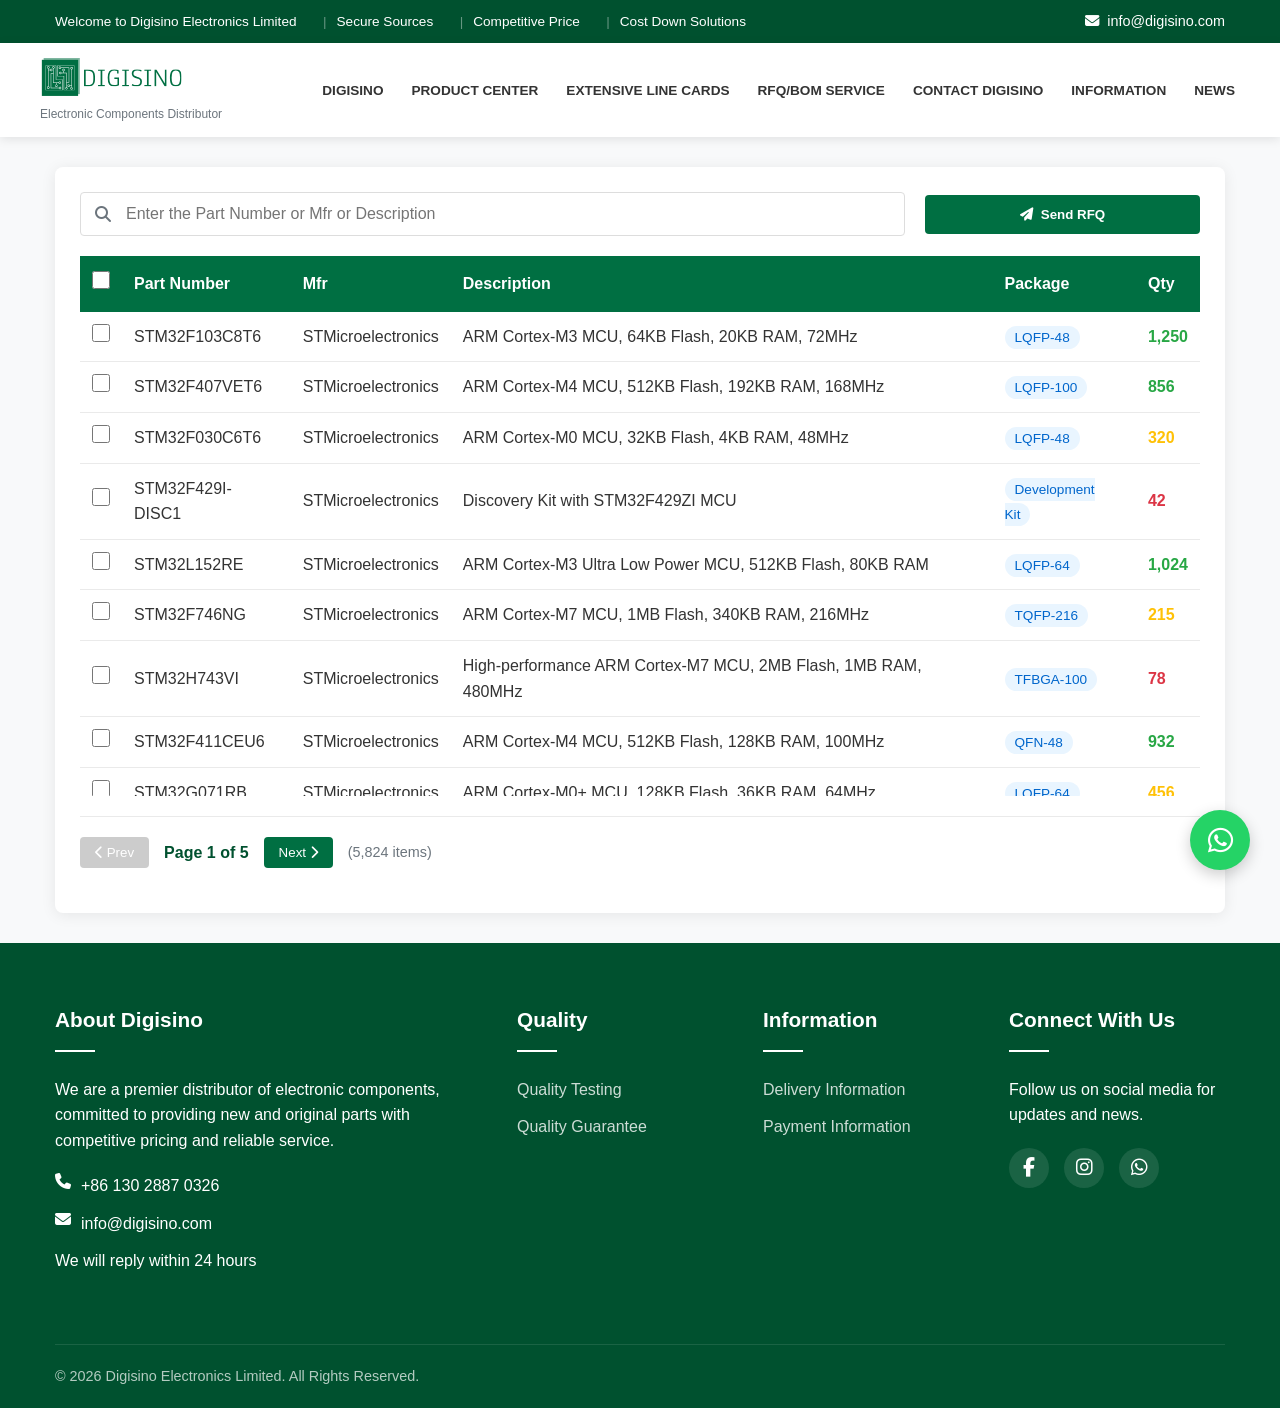
<file: products.html>
<!DOCTYPE html>
<html lang="en">
<head>
    <meta charset="UTF-8">
    <meta name="viewport" content="width=device-width, initial-scale=1.0">
    <title>Product Inventory - Digisino Electronics</title>
    <link rel="icon" href="/svg-logos/digisino-favicon.png" type="image/png" sizes="192x192">
    <link rel="shortcut icon" href="/svg-logos/digisino-favicon.png">
    <link rel="apple-touch-icon" href="/svg-logos/digisino-favicon.png">
    <meta name="description" content="Digisino - Premier distributor of electronic components including XILINX, DIODES, MICRON, MICROCHIP and more. Offering PCBA, EMS, CM services.">
    <meta name="keywords" content="electronic components, parts, PCBA, EMS, CM, XILINX, DIODES, MICRON, MICROCHIP, TOSHIBA, RENESAS, INFINEON, CYPRESS, TDK, KEMET, ALTERA, INTEL, QORVO">
    <link rel="stylesheet" href="https://cdnjs.cloudflare.com/ajax/libs/font-awesome/6.4.0/css/all.min.css">
    <link rel="stylesheet" href="/css/style.css">
    <style>
        /* ===== Products 页面专属样式 ===== */

        /* 确保页面高度占满视口 */
        html, body {
            height: 100%;
        }
        body {
            display: flex;
            flex-direction: column;
            min-height: 100vh;
        }

        /* 主要内容区域 */
        .main-content {
            flex: 1 0 auto;
            width: 100%;
        }

        /* 页脚固定在底部 */
        .footer-container {
            flex-shrink: 0;
        }

        /* 库存容器 */
        .inventory-container {
            background: var(--white);
            border-radius: 8px;
            box-shadow: 0 2px 15px rgba(0, 0, 0, 0.08);
            padding: 25px;
            margin: 30px 0;
            position: relative;
        }

        .table-header {
            display: flex;
            gap: 20px;
            margin-bottom: 20px;
            align-items: center;
        }

        .search-box {
            position: relative;
            flex: 3;
        }
        .search-box input {
            width: 100%;
            padding: 12px 20px 12px 45px;
            border: 1px solid #ddd;
            border-radius: 4px;
            font-size: 1rem;
        }
        .search-box i {
            position: absolute;
            left: 15px;
            top: 50%;
            transform: translateY(-50%);
            color: var(--gray);
        }

        .rfq-button {
            flex: 1;
        }
        .rfq-btn {
            width: 100%;
            padding: 12px;
            background: var(--primary-color);
            color: white;
            border: none;
            border-radius: 4px;
            cursor: pointer;
            font-weight: 600;
            display: flex;
            align-items: center;
            justify-content: center;
            gap: 8px;
            transition: var(--transition);
        }
        .rfq-btn:hover {
            background: var(--primary-dark);
        }

        .table-container {
            overflow: auto;
            max-height: 60vh;
            position: relative;
        }

        .inventory-table {
            width: 100%;
            border-collapse: collapse;
            min-width: 1000px;
        }
        .inventory-table thead {
            position: sticky;
            top: 0;
            z-index: 10;
        }
        .inventory-table th {
            background-color: var(--primary-color);
            color: white;
            padding: 15px 12px;
            text-align: left;
            font-weight: 600;
            border: none;
            position: sticky;
            top: 0;
        }
        .inventory-table td {
            padding: 12px;
            border-bottom: 1px solid #eaeaea;
            vertical-align: middle;
        }
        .inventory-table tr:hover {
            background-color: #f8fff9;
        }

        .table-controls {
            display: flex;
            justify-content: space-between;
            align-items: center;
            padding: 20px 0;
            border-top: 1px solid #eaeaea;
            margin-top: 20px;
        }

        .pagination-container {
            display: flex;
            align-items: center;
            gap: 15px;
        }

        .pagination-btn {
            padding: 8px 15px;
            background: var(--primary-color);
            color: white;
            border: none;
            border-radius: 4px;
            cursor: pointer;
            transition: var(--transition);
        }
        .pagination-btn:hover {
            background: var(--primary-dark);
        }
        .pagination-btn:disabled {
            background: #ccc;
            cursor: not-allowed;
        }

        .page-info {
            font-weight: 600;
            color: var(--primary-dark);
        }

        .items-count {
            color: var(--gray);
            font-size: 0.9rem;
        }

        .form-check-input {
            width: 18px;
            height: 18px;
            cursor: pointer;
        }

        .package-badge {
            background: #e9f5ff;
            color: #0066cc;
            padding: 4px 10px;
            border-radius: 20px;
            font-size: 0.85rem;
            font-weight: 500;
        }

        .qty-high {
            color: #28a745;
            font-weight: 600;
        }
        .qty-medium {
            color: #ffc107;
            font-weight: 600;
        }
        .qty-low {
            color: #dc3545;
            font-weight: 600;
        }

        /* ===== Products 页面响应式 ===== */
        @media (max-width: 991.98px) {
            .table-header {
                flex-direction: column;
            }
            .search-box,
            .rfq-button {
                width: 100%;
            }
        }
        @media (max-width: 575.98px) {
            .table-controls {
                flex-direction: column;
                gap: 15px;
            }
            .pagination-container {
                flex-wrap: wrap;
                justify-content: center;
            }
        }
    </style>
</head>
<body>
    <!-- Top Header -->
    <div class="top-header">
        <div class="container top-header-container">
            <div class="top-header-features">
                <span>Welcome to Digisino Electronics Limited</span>
                <span>Secure Sources</span>
                <span>Competitive Price</span>
                <span>Cost Down Solutions</span>
            </div>
            <div class="top-header-contact">
                <i class="fas fa-envelope"></i> info@digisino.com
            </div>
        </div>
    </div>

    <!-- Main Header -->
    <header class="main-header">
        <div class="container header-container">
            <a href="/index.html" class="logo">
                <div class="logo-container">
                    <img src="/svg-logos/digisino-logo.svg" alt="Digisino Logo" class="logo-img">
                    <div class="logo-text">
                        <span>Electronic Components Distributor</span>
                    </div>
                </div>
            </a>
            <nav>
                <ul class="nav-menu">
                    <li class="nav-item"><a href="/index.html" class="nav-link">Digisino</a></li>
                    <li class="nav-item">
                        <a href="https://www.cwsemi.com/products" class="nav-link">PRODUCT CENTER</a>
                    </li>
                    <li class="nav-item"><a href="/linecards.html" class="nav-link">Extensive Line Cards</a></li>
                    <li class="nav-item"><a href="/rfq.html" class="nav-link">RFQ/BOM Service</a></li>
                    <li class="nav-item"><a href="/contact.html" class="nav-link">Contact Digisino</a></li>
                    <li class="nav-item">
                        <a href="#" class="nav-link">Information</a>
                        <ul class="dropdown-menu">
                            <li><a href="/delivery.html" class="dropdown-item">Delivery Information</a></li>
                            <li><a href="/payment.html" class="dropdown-item">Payment Information</a></li>
                            <li><a href="/qualitytesting.html" class="dropdown-item">Quality Testing</a></li>
                            <li><a href="/qualityguarantee.html" class="dropdown-item">Quality Guarantee</a></li>
                        </ul>
                    </li>
                    <li class="nav-item"><a href="/news.html" class="nav-link">News</a></li>
                </ul>
                <div class="hamburger">
                    <i class="fas fa-bars"></i>
                </div>
            </nav>
        </div>
    </header>

    <!-- 主要内容区域 -->
    <div class="main-content">
        <div class="container">
            <div class="inventory-container">
                <div class="table-header">
                    <div class="search-box">
                        <i class="fas fa-search"></i>
                        <input type="text" placeholder="Enter the Part Number or Mfr or Description">
                    </div>
                    <div class="rfq-button">
                        <button class="rfq-btn" id="send-rfq">
                            <i class="fas fa-paper-plane"></i> Send RFQ
                        </button>
                    </div>
                </div>

                <div class="table-container">
                    <table class="inventory-table">
                        <thead>
                            <tr>
                                <th style="width: 40px;"><input type="checkbox" class="form-check-input" id="select-all"></th>
                                <th>Part Number</th>
                                <th>Mfr</th>
                                <th>Description</th>
                                <th>Package</th>
                                <th>Qty</th>
                            </tr>
                        </thead>
                        <tbody>
                            <tr>
                                <td><input type="checkbox" class="form-check-input select-item"></td>
                                <td>STM32F103C8T6</td>
                                <td>STMicroelectronics</td>
                                <td>ARM Cortex-M3 MCU, 64KB Flash, 20KB RAM, 72MHz</td>
                                <td><span class="package-badge">LQFP-48</span></td>
                                <td class="qty-high">1,250</td>
                            </tr>
                            <tr>
                                <td><input type="checkbox" class="form-check-input select-item"></td>
                                <td>STM32F407VET6</td>
                                <td>STMicroelectronics</td>
                                <td>ARM Cortex-M4 MCU, 512KB Flash, 192KB RAM, 168MHz</td>
                                <td><span class="package-badge">LQFP-100</span></td>
                                <td class="qty-high">856</td>
                            </tr>
                            <tr>
                                <td><input type="checkbox" class="form-check-input select-item"></td>
                                <td>STM32F030C6T6</td>
                                <td>STMicroelectronics</td>
                                <td>ARM Cortex-M0 MCU, 32KB Flash, 4KB RAM, 48MHz</td>
                                <td><span class="package-badge">LQFP-48</span></td>
                                <td class="qty-medium">320</td>
                            </tr>
                            <tr>
                                <td><input type="checkbox" class="form-check-input select-item"></td>
                                <td>STM32F429I-DISC1</td>
                                <td>STMicroelectronics</td>
                                <td>Discovery Kit with STM32F429ZI MCU</td>
                                <td><span class="package-badge">Development Kit</span></td>
                                <td class="qty-low">42</td>
                            </tr>
                            <tr>
                                <td><input type="checkbox" class="form-check-input select-item"></td>
                                <td>STM32L152RE</td>
                                <td>STMicroelectronics</td>
                                <td>ARM Cortex-M3 Ultra Low Power MCU, 512KB Flash, 80KB RAM</td>
                                <td><span class="package-badge">LQFP-64</span></td>
                                <td class="qty-high">1,024</td>
                            </tr>
                            <tr>
                                <td><input type="checkbox" class="form-check-input select-item"></td>
                                <td>STM32F746NG</td>
                                <td>STMicroelectronics</td>
                                <td>ARM Cortex-M7 MCU, 1MB Flash, 340KB RAM, 216MHz</td>
                                <td><span class="package-badge">TQFP-216</span></td>
                                <td class="qty-medium">215</td>
                            </tr>
                            <tr>
                                <td><input type="checkbox" class="form-check-input select-item"></td>
                                <td>STM32H743VI</td>
                                <td>STMicroelectronics</td>
                                <td>High-performance ARM Cortex-M7 MCU, 2MB Flash, 1MB RAM, 480MHz</td>
                                <td><span class="package-badge">TFBGA-100</span></td>
                                <td class="qty-low">78</td>
                            </tr>
                            <tr>
                                <td><input type="checkbox" class="form-check-input select-item"></td>
                                <td>STM32F411CEU6</td>
                                <td>STMicroelectronics</td>
                                <td>ARM Cortex-M4 MCU, 512KB Flash, 128KB RAM, 100MHz</td>
                                <td><span class="package-badge">QFN-48</span></td>
                                <td class="qty-high">932</td>
                            </tr>
                            <tr>
                                <td><input type="checkbox" class="form-check-input select-item"></td>
                                <td>STM32G071RB</td>
                                <td>STMicroelectronics</td>
                                <td>ARM Cortex-M0+ MCU, 128KB Flash, 36KB RAM, 64MHz</td>
                                <td><span class="package-badge">LQFP-64</span></td>
                                <td class="qty-medium">456</td>
                            </tr>
                            <tr>
                                <td><input type="checkbox" class="form-check-input select-item"></td>
                                <td>STM32F051R8T6</td>
                                <td>STMicroelectronics</td>
                                <td>ARM Cortex-M0 MCU, 64KB Flash, 8KB RAM, 48MHz</td>
                                <td><span class="package-badge">LQFP-64</span></td>
                                <td class="qty-high">1,150</td>
                            </tr>
                        </tbody>
                    </table>
                </div>

                <div class="table-controls">
                    <div class="pagination-container">
                        <button class="pagination-btn" id="prev-page" disabled>
                            <i class="fas fa-chevron-left"></i> Prev
                        </button>
                        <span class="page-info">Page 1 of 5</span>
                        <button class="pagination-btn" id="next-page">
                            Next <i class="fas fa-chevron-right"></i>
                        </button>
                        <span class="items-count">(5,824 items)</span>
                    </div>
                </div>
            </div>
        </div>
    </div>

    <!-- WhatsApp Button -->
    <a href="https://wa.me/+8613028870326" class="whatsapp-btn" target="_blank" aria-label="Contact us on WhatsApp">
        <i class="fab fa-whatsapp"></i>
    </a>

    <!-- Footer -->
    <footer class="footer">
        <div class="container">
            <div class="footer-top">
                <div class="footer-column footer-about">
                    <h4>About Digisino</h4>
                    <p>We are a premier distributor of electronic components, committed to providing new and original parts with competitive pricing and reliable service.</p>
                    <div class="contact-info">
                        <div class="contact-item">
                            <i class="fas fa-phone"></i>
                            <span>+86 130 2887 0326</span>
                        </div>
                        <div class="contact-item">
                            <i class="fas fa-envelope"></i>
                            <span>info@digisino.com</span>
                        </div>
                        <p>We will reply within 24 hours</p>
                    </div>
                </div>
                <div class="footer-column">
                    <h4>Quality</h4>
                    <div class="footer-links">
                        <a href="/qualitytesting.html">Quality Testing</a>
                        <a href="/qualityguarantee.html">Quality Guarantee</a>
                    </div>
                </div>
                <div class="footer-column">
                    <h4>Information</h4>
                    <div class="footer-links">
                        <a href="/delivery.html">Delivery Information</a>
                        <a href="/payment.html">Payment Information</a>
                    </div>
                </div>
                <div class="footer-column">
                    <h4>Connect With Us</h4>
                    <p>Follow us on social media for updates and news.</p>
                    <div class="social-links">
                        <a href="https://www.facebook.com/profile.php?id=61561909239269" class="social-link" target="_blank" aria-label="Facebook">
                            <i class="fab fa-facebook-f"></i>
                        </a>
                        <a href="https://www.instagram.com/digisino.electronics/" class="social-link" target="_blank" aria-label="Instagram">
                            <i class="fab fa-instagram"></i>
                        </a>
                        <a href="https://wa.me/+8613028870326" class="social-link" target="_blank" aria-label="WhatsApp">
                            <i class="fab fa-whatsapp"></i>
                        </a>
                    </div>
                </div>
            </div>
            <div class="footer-bottom">
                <div class="copyright">
                    &copy; <span id="currentYear"></span> Digisino Electronics Limited. All Rights Reserved.
                </div>
            </div>
        </div>
    </footer>

    <!-- 公共脚本 -->
    <script src="/js/main.js" defer></script>

    <!-- Products 页面专属脚本 -->
    <script>
        document.addEventListener('DOMContentLoaded', function () {
            // 全选
            const selectAll = document.getElementById('select-all');
            const selectItems = document.querySelectorAll('.select-item');

            if (selectAll) {
                selectAll.addEventListener('change', function () {
                    selectItems.forEach(item => {
                        item.checked = selectAll.checked;
                    });
                });
            }

            // RFQ 按钮
            const rfqBtn = document.getElementById('send-rfq');

            if (rfqBtn) {
                rfqBtn.addEventListener('click', function () {
                    const selectedItems = [];
                    selectItems.forEach(item => {
                        if (item.checked) {
                            const partNumber = item.closest('tr').querySelector('td:nth-child(2)').textContent;
                            selectedItems.push(partNumber);
                        }
                    });

                    if (selectedItems.length > 0) {
                        const encodedParts = encodeURIComponent(selectedItems.join(','));
                        window.location.href = `/rfq.html?parts=${encodedParts}`;
                    } else {
                        alert('Please select at least one item to send RFQ.');
                    }
                });
            }

            // 分页
            const prevPage = document.getElementById('prev-page');
            const nextPage = document.getElementById('next-page');
            const pageInfo = document.querySelector('.page-info');

            let currentPage = 1;
            const totalPages = 5;

            function updatePagination() {
                if (pageInfo) {
                    pageInfo.textContent = `Page ${currentPage} of ${totalPages}`;
                }
                if (prevPage) {
                    prevPage.disabled = currentPage === 1;
                }
                if (nextPage) {
                    nextPage.disabled = currentPage === totalPages;
                }
            }

            if (nextPage) {
                nextPage.addEventListener('click', function () {
                    if (currentPage < totalPages) {
                        currentPage++;
                        updatePagination();
                    }
                });
            }

            if (prevPage) {
                prevPage.addEventListener('click', function () {
                    if (currentPage > 1) {
                        currentPage--;
                        updatePagination();
                    }
                });
            }

            // 搜索
            const searchInput = document.querySelector('.search-box input');

            if (searchInput) {
                searchInput.addEventListener('keyup', function () {
                    const searchTerm = this.value.toLowerCase();
                    const rows = document.querySelectorAll('.inventory-table tbody tr');

                    rows.forEach(row => {
                        const partNumber = row.querySelector('td:nth-child(2)').textContent.toLowerCase();
                        const mfr = row.querySelector('td:nth-child(3)').textContent.toLowerCase();
                        const description = row.querySelector('td:nth-child(4)').textContent.toLowerCase();

                        if (partNumber.includes(searchTerm) || mfr.includes(searchTerm) || description.includes(searchTerm)) {
                            row.style.display = '';
                        } else {
                            row.style.display = 'none';
                        }
                    });
                });
            }
        });
    </script>
</body>
</html>
</file>
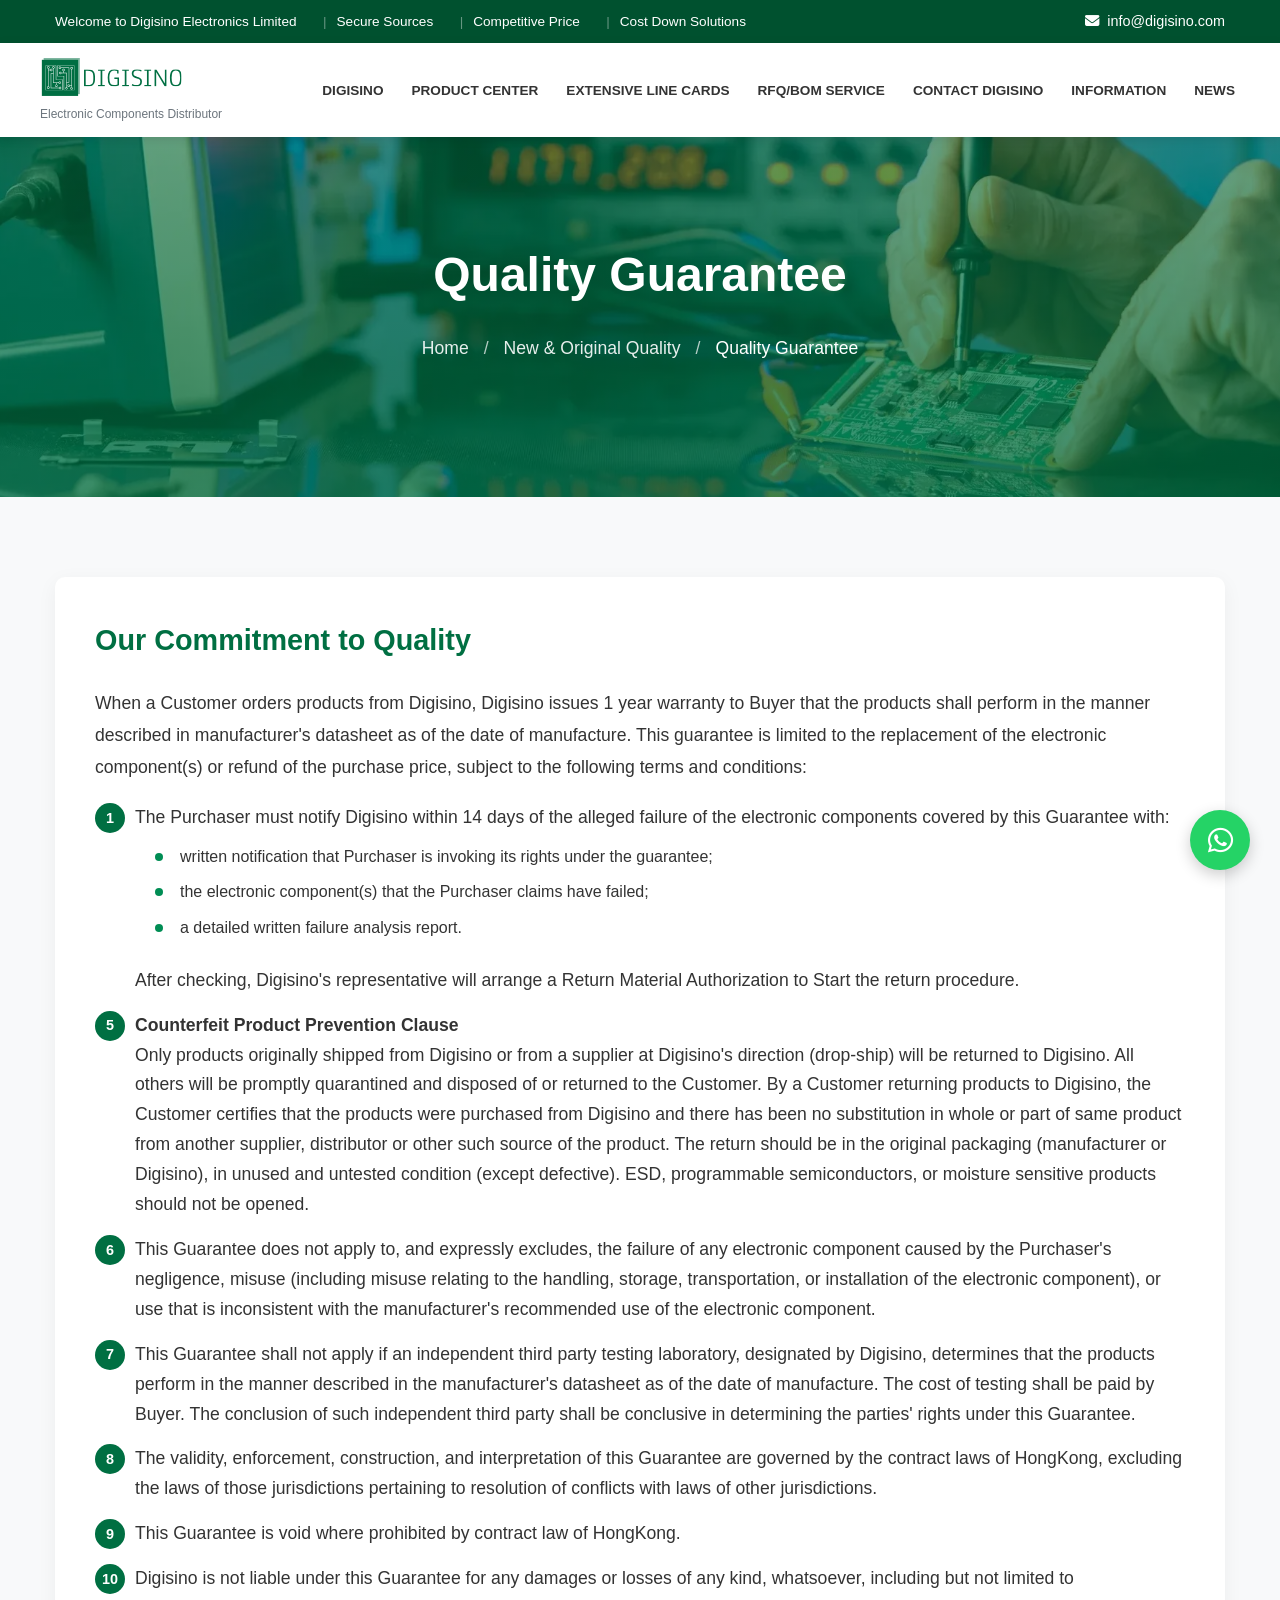
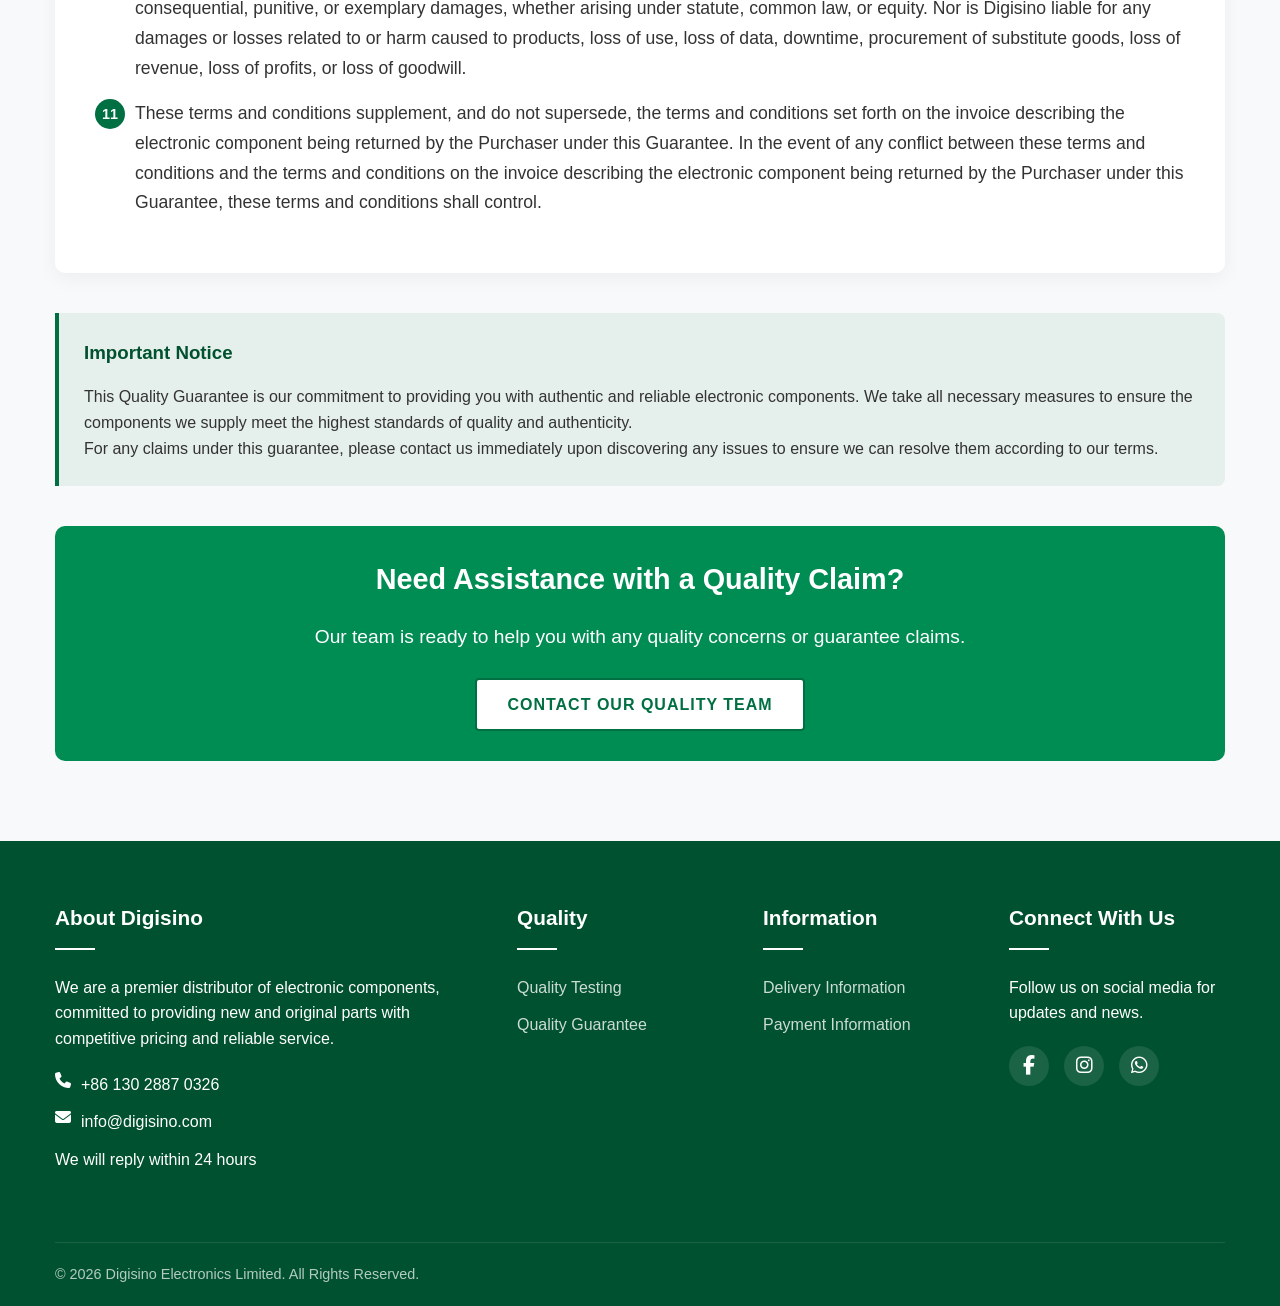
<file: qualityguarantee.html>
<!DOCTYPE html>
<html lang="en">
<head>
    <meta charset="UTF-8">
    <meta name="viewport" content="width=device-width, initial-scale=1.0">
    <title>Quality Guarantee - Digisino Electronics</title>
    <link rel="icon" href="/svg-logos/digisino-favicon.png" type="image/png" sizes="192x192">
    <link rel="shortcut icon" href="/svg-logos/digisino-favicon.png">
    <link rel="apple-touch-icon" href="/svg-logos/digisino-favicon.png">
    <meta name="description" content="Digisino's quality guarantee ensures authentic electronic components with a 1-year warranty. Learn about our guarantee terms and conditions.">
    <meta name="keywords" content="electronic components warranty, quality guarantee, component replacement, counterfeit prevention, electronic component distributor">
    <link rel="stylesheet" href="https://cdnjs.cloudflare.com/ajax/libs/font-awesome/6.4.0/css/all.min.css">
    <link rel="stylesheet" href="/css/style.css">
    <style>
        /* ===== Quality Guarantee 页面专属样式 ===== */

        /* Page Header */
        .page-header {
            background: linear-gradient(rgba(0, 111, 66, 0.6), rgba(0, 111, 66, 0.75)),
                        url('/webp-images/general/quality-bg.webp');
            background-size: cover;
            background-position: center;
            color: var(--white);
            padding: 100px 0 60px;
            text-align: center;
            min-height: 40vh;
        }
        .page-header h1 {
            font-size: 3rem;
            margin-bottom: 20px;
            color: var(--white);
        }
        .breadcrumb {
            display: flex;
            justify-content: center;
            list-style: none;
            padding: 0;
            font-size: 1.1rem;
        }
        .breadcrumb li {
            display: flex;
            align-items: center;
        }
        .breadcrumb li:not(:last-child):after {
            content: '/';
            margin: 0 15px;
            color: rgba(255, 255, 255, 0.7);
        }
        .breadcrumb a {
            color: rgba(255, 255, 255, 0.9);
        }
        .breadcrumb a:hover {
            color: var(--white);
        }

        /* Content Section */
        .guarantee-content {
            padding: 80px 0;
        }
        .content-block {
            background: var(--white);
            border-radius: 10px;
            box-shadow: 0 5px 20px rgba(0, 0, 0, 0.05);
            padding: 40px;
            margin-bottom: 40px;
        }
        .content-block h3 {
            color: var(--primary-color);
            margin-bottom: 25px;
            font-size: 1.8rem;
        }
        .content-block p {
            margin-bottom: 20px;
            font-size: 1.1rem;
            line-height: 1.8;
        }
        .content-block ul {
            padding-left: 20px;
            margin-bottom: 25px;
        }
        .content-block li {
            margin-bottom: 15px;
            position: relative;
            padding-left: 30px;
            font-size: 1.1rem;
            line-height: 1.7;
        }
        .content-block li:before {
            content: '';
            position: absolute;
            left: 0;
            top: 10px;
            width: 18px;
            height: 18px;
            background: var(--primary-light);
            border-radius: 50%;
        }

        .highlight-box {
            background: rgba(0, 111, 66, 0.08);
            border-left: 4px solid var(--primary-color);
            padding: 25px;
            margin: 30px 0;
            border-radius: 0 8px 8px 0;
        }

        .terms-list {
            counter-reset: terms-counter;
        }
        .terms-list li {
            counter-increment: terms-counter;
            padding-left: 40px;
            list-style: none;
        }
        .terms-list li:before {
            content: counter(terms-counter);
            position: absolute;
            left: 0;
            top: 0;
            width: 30px;
            height: 30px;
            background: var(--primary-color);
            color: var(--white);
            border-radius: 50%;
            display: flex;
            align-items: center;
            justify-content: center;
            font-weight: bold;
            font-size: 0.9rem;
        }
        .terms-list li ul {
            padding-left: 20px;
            margin-top: 10px;
        }
        .terms-list li ul li {
            padding-left: 25px;
            margin-bottom: 8px;
            font-size: 1rem;
        }
        .terms-list li ul li:before {
            content: '';
            top: 10px;
            width: 8px;
            height: 8px;
            background: var(--primary-light);
        }

        .contact-reminder {
            text-align: center;
            margin-top: 40px;
            padding: 30px;
            background: var(--primary-light);
            color: var(--white);
            border-radius: 10px;
        }
        .contact-reminder h3 {
            font-size: 1.8rem;
            margin-bottom: 20px;
            color: var(--white);
        }
        .contact-reminder p {
            font-size: 1.2rem;
            margin-bottom: 25px;
        }

        /* ===== Quality Guarantee 页面响应式 ===== */
        @media (max-width: 991.98px) {
            .page-header {
                padding: 80px 0 50px;
            }
        }
        @media (max-width: 767.98px) {
            .page-header h1 {
                font-size: 2.5rem;
            }
            .content-block {
                padding: 30px;
            }
            .content-block li {
                padding-left: 25px;
                font-size: 1rem;
            }
        }
        @media (max-width: 575.98px) {
            .page-header {
                padding: 60px 0 30px;
                min-height: 35vh;
            }
            .page-header h1 {
                font-size: 2rem;
            }
            .content-block {
                padding: 20px;
            }
            .content-block h3 {
                font-size: 1.5rem;
            }
            .terms-list li:before {
                width: 25px;
                height: 25px;
            }
            .contact-reminder {
                padding: 20px;
            }
            .contact-reminder h3 {
                font-size: 1.5rem;
            }
        }
    </style>
</head>
<body>
    <!-- Top Header -->
    <div class="top-header">
        <div class="container top-header-container">
            <div class="top-header-features">
                <span>Welcome to Digisino Electronics Limited</span>
                <span>Secure Sources</span>
                <span>Competitive Price</span>
                <span>Cost Down Solutions</span>
            </div>
            <div class="top-header-contact">
                <i class="fas fa-envelope"></i> info@digisino.com
            </div>
        </div>
    </div>

    <!-- Main Header -->
    <header class="main-header">
        <div class="container header-container">
            <a href="/index.html" class="logo">
                <div class="logo-container">
                    <img src="/svg-logos/digisino-logo.svg" alt="Digisino Logo" class="logo-img">
                    <div class="logo-text">
                        <span>Electronic Components Distributor</span>
                    </div>
                </div>
            </a>
            <nav>
                <ul class="nav-menu">
                    <li class="nav-item"><a href="/index.html" class="nav-link">Digisino</a></li>
                    <li class="nav-item">
                        <a href="https://www.cwsemi.com/products" class="nav-link">PRODUCT CENTER</a>
                    </li>
                    <li class="nav-item"><a href="/linecards.html" class="nav-link">Extensive Line Cards</a></li>
                    <li class="nav-item"><a href="/rfq.html" class="nav-link">RFQ/BOM Service</a></li>
                    <li class="nav-item"><a href="/contact.html" class="nav-link">Contact Digisino</a></li>
                    <li class="nav-item">
                        <a href="#" class="nav-link">Information</a>
                        <ul class="dropdown-menu">
                            <li><a href="/delivery.html" class="dropdown-item">Delivery Information</a></li>
                            <li><a href="/payment.html" class="dropdown-item">Payment Information</a></li>
                            <li><a href="/qualitytesting.html" class="dropdown-item">Quality Testing</a></li>
                            <li><a href="/qualityguarantee.html" class="dropdown-item">Quality Guarantee</a></li>
                        </ul>
                    </li>
                    <li class="nav-item"><a href="/news.html" class="nav-link">News</a></li>
                </ul>
                <div class="hamburger">
                    <i class="fas fa-bars"></i>
                </div>
            </nav>
        </div>
    </header>

    <!-- Page Header -->
    <section class="page-header">
        <div class="container">
            <h1>Quality Guarantee</h1>
            <ul class="breadcrumb">
                <li><a href="/index.html">Home</a></li>
                <li><a href="#">New & Original Quality</a></li>
                <li>Quality Guarantee</li>
            </ul>
        </div>
    </section>

    <!-- Quality Guarantee Content -->
    <section class="guarantee-content">
        <div class="container">
            <div class="content-block">
                <h3>Our Commitment to Quality</h3>
                <p>When a Customer orders products from Digisino, Digisino issues 1 year warranty to Buyer that the products shall perform in the manner described in manufacturer's datasheet as of the date of manufacture. This guarantee is limited to the replacement of the electronic component(s) or refund of the purchase price, subject to the following terms and conditions:</p>

                <ol class="terms-list">
                    <li>The Purchaser must notify Digisino within 14 days of the alleged failure of the electronic components covered by this Guarantee with:
                        <ul>
                            <li>written notification that Purchaser is invoking its rights under the guarantee;</li>
                            <li>the electronic component(s) that the Purchaser claims have failed;</li>
                            <li>a detailed written failure analysis report.</li>
                        </ul>
                        After checking, Digisino's representative will arrange a Return Material Authorization to Start the return procedure.
                    </li>

                    <li><strong>Counterfeit Product Prevention Clause</strong><br>
                        Only products originally shipped from Digisino or from a supplier at Digisino's direction (drop-ship) will be returned to Digisino. All others will be promptly quarantined and disposed of or returned to the Customer. By a Customer returning products to Digisino, the Customer certifies that the products were purchased from Digisino and there has been no substitution in whole or part of same product from another supplier, distributor or other such source of the product. The return should be in the original packaging (manufacturer or Digisino), in unused and untested condition (except defective). ESD, programmable semiconductors, or moisture sensitive products should not be opened.
                    </li>

                    <li>This Guarantee does not apply to, and expressly excludes, the failure of any electronic component caused by the Purchaser's negligence, misuse (including misuse relating to the handling, storage, transportation, or installation of the electronic component), or use that is inconsistent with the manufacturer's recommended use of the electronic component.</li>

                    <li>This Guarantee shall not apply if an independent third party testing laboratory, designated by Digisino, determines that the products perform in the manner described in the manufacturer's datasheet as of the date of manufacture. The cost of testing shall be paid by Buyer. The conclusion of such independent third party shall be conclusive in determining the parties' rights under this Guarantee.</li>

                    <li>The validity, enforcement, construction, and interpretation of this Guarantee are governed by the contract laws of HongKong, excluding the laws of those jurisdictions pertaining to resolution of conflicts with laws of other jurisdictions.</li>

                    <li>This Guarantee is void where prohibited by contract law of HongKong.</li>

                    <li>Digisino is not liable under this Guarantee for any damages or losses of any kind, whatsoever, including but not limited to consequential, punitive, or exemplary damages, whether arising under statute, common law, or equity. Nor is Digisino liable for any damages or losses related to or harm caused to products, loss of use, loss of data, downtime, procurement of substitute goods, loss of revenue, loss of profits, or loss of goodwill.</li>

                    <li>These terms and conditions supplement, and do not supersede, the terms and conditions set forth on the invoice describing the electronic component being returned by the Purchaser under this Guarantee. In the event of any conflict between these terms and conditions and the terms and conditions on the invoice describing the electronic component being returned by the Purchaser under this Guarantee, these terms and conditions shall control.</li>
                </ol>
            </div>

            <div class="highlight-box">
                <h3>Important Notice</h3>
                <p>This Quality Guarantee is our commitment to providing you with authentic and reliable electronic components. We take all necessary measures to ensure the components we supply meet the highest standards of quality and authenticity.</p>
                <p>For any claims under this guarantee, please contact us immediately upon discovering any issues to ensure we can resolve them according to our terms.</p>
            </div>

            <div class="contact-reminder">
                <h3>Need Assistance with a Quality Claim?</h3>
                <p>Our team is ready to help you with any quality concerns or guarantee claims.</p>
                <a href="/contact.html" class="btn btn-outline" style="background: var(--white); color: var(--primary-color);">Contact Our Quality Team</a>
            </div>
        </div>
    </section>

    <!-- WhatsApp Button -->
    <a href="https://wa.me/+8613028870326" class="whatsapp-btn" target="_blank" aria-label="Contact us on WhatsApp">
        <i class="fab fa-whatsapp"></i>
    </a>

    <!-- Footer -->
    <footer class="footer">
        <div class="container">
            <div class="footer-top">
                <div class="footer-column footer-about">
                    <h4>About Digisino</h4>
                    <p>We are a premier distributor of electronic components, committed to providing new and original parts with competitive pricing and reliable service.</p>
                    <div class="contact-info">
                        <div class="contact-item">
                            <i class="fas fa-phone"></i>
                            <span>+86 130 2887 0326</span>
                        </div>
                        <div class="contact-item">
                            <i class="fas fa-envelope"></i>
                            <span>info@digisino.com</span>
                        </div>
                        <p>We will reply within 24 hours</p>
                    </div>
                </div>
                <div class="footer-column">
                    <h4>Quality</h4>
                    <div class="footer-links">
                        <a href="/qualitytesting.html">Quality Testing</a>
                        <a href="/qualityguarantee.html">Quality Guarantee</a>
                    </div>
                </div>
                <div class="footer-column">
                    <h4>Information</h4>
                    <div class="footer-links">
                        <a href="/delivery.html">Delivery Information</a>
                        <a href="/payment.html">Payment Information</a>
                    </div>
                </div>
                <div class="footer-column">
                    <h4>Connect With Us</h4>
                    <p>Follow us on social media for updates and news.</p>
                    <div class="social-links">
                        <a href="https://www.facebook.com/profile.php?id=61561909239269" class="social-link" target="_blank" aria-label="Facebook">
                            <i class="fab fa-facebook-f"></i>
                        </a>
                        <a href="https://www.instagram.com/digisino.electronics/" class="social-link" target="_blank" aria-label="Instagram">
                            <i class="fab fa-instagram"></i>
                        </a>
                        <a href="https://wa.me/+8613028870326" class="social-link" target="_blank" aria-label="WhatsApp">
                            <i class="fab fa-whatsapp"></i>
                        </a>
                    </div>
                </div>
            </div>
            <div class="footer-bottom">
                <div class="copyright">
                    &copy; <span id="currentYear"></span> Digisino Electronics Limited. All Rights Reserved.
                </div>
            </div>
        </div>
    </footer>

    <!-- 公共脚本 -->
    <script src="/js/main.js" defer></script>
</body>
</html>
</file>
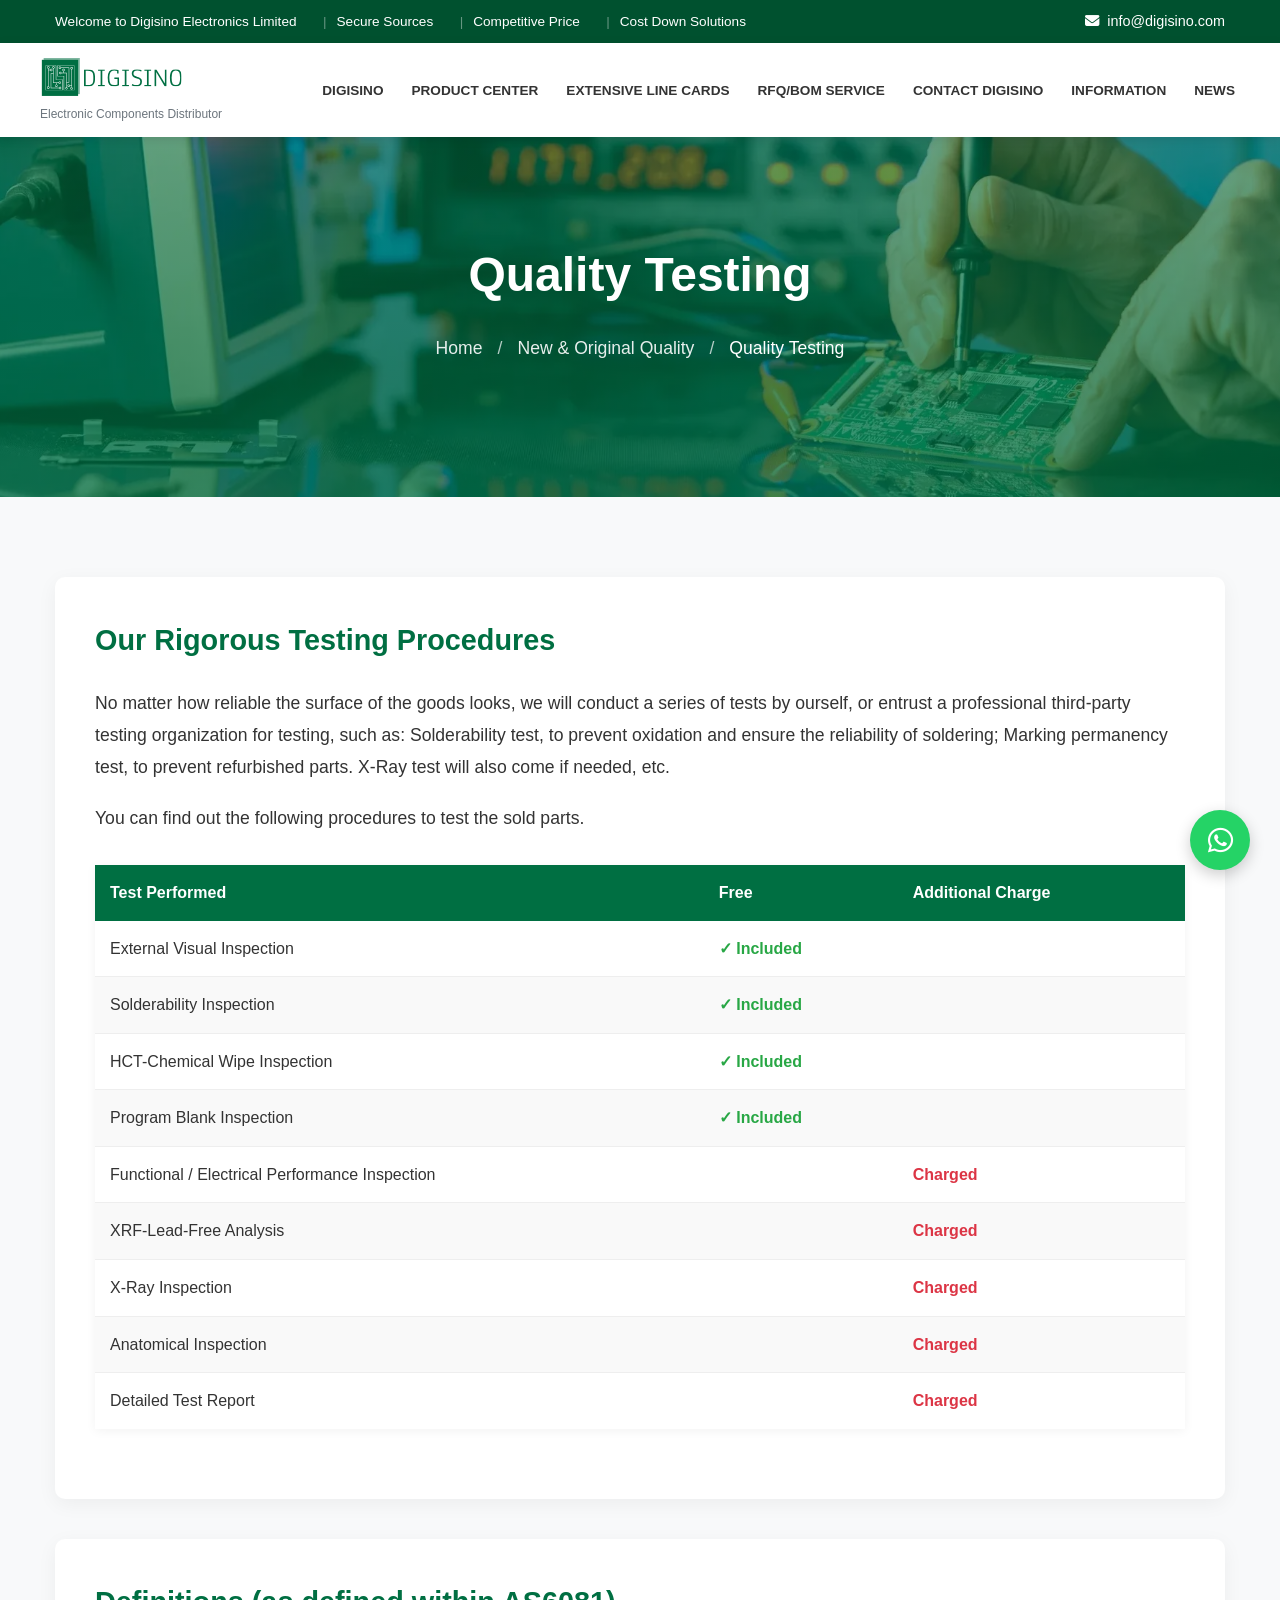
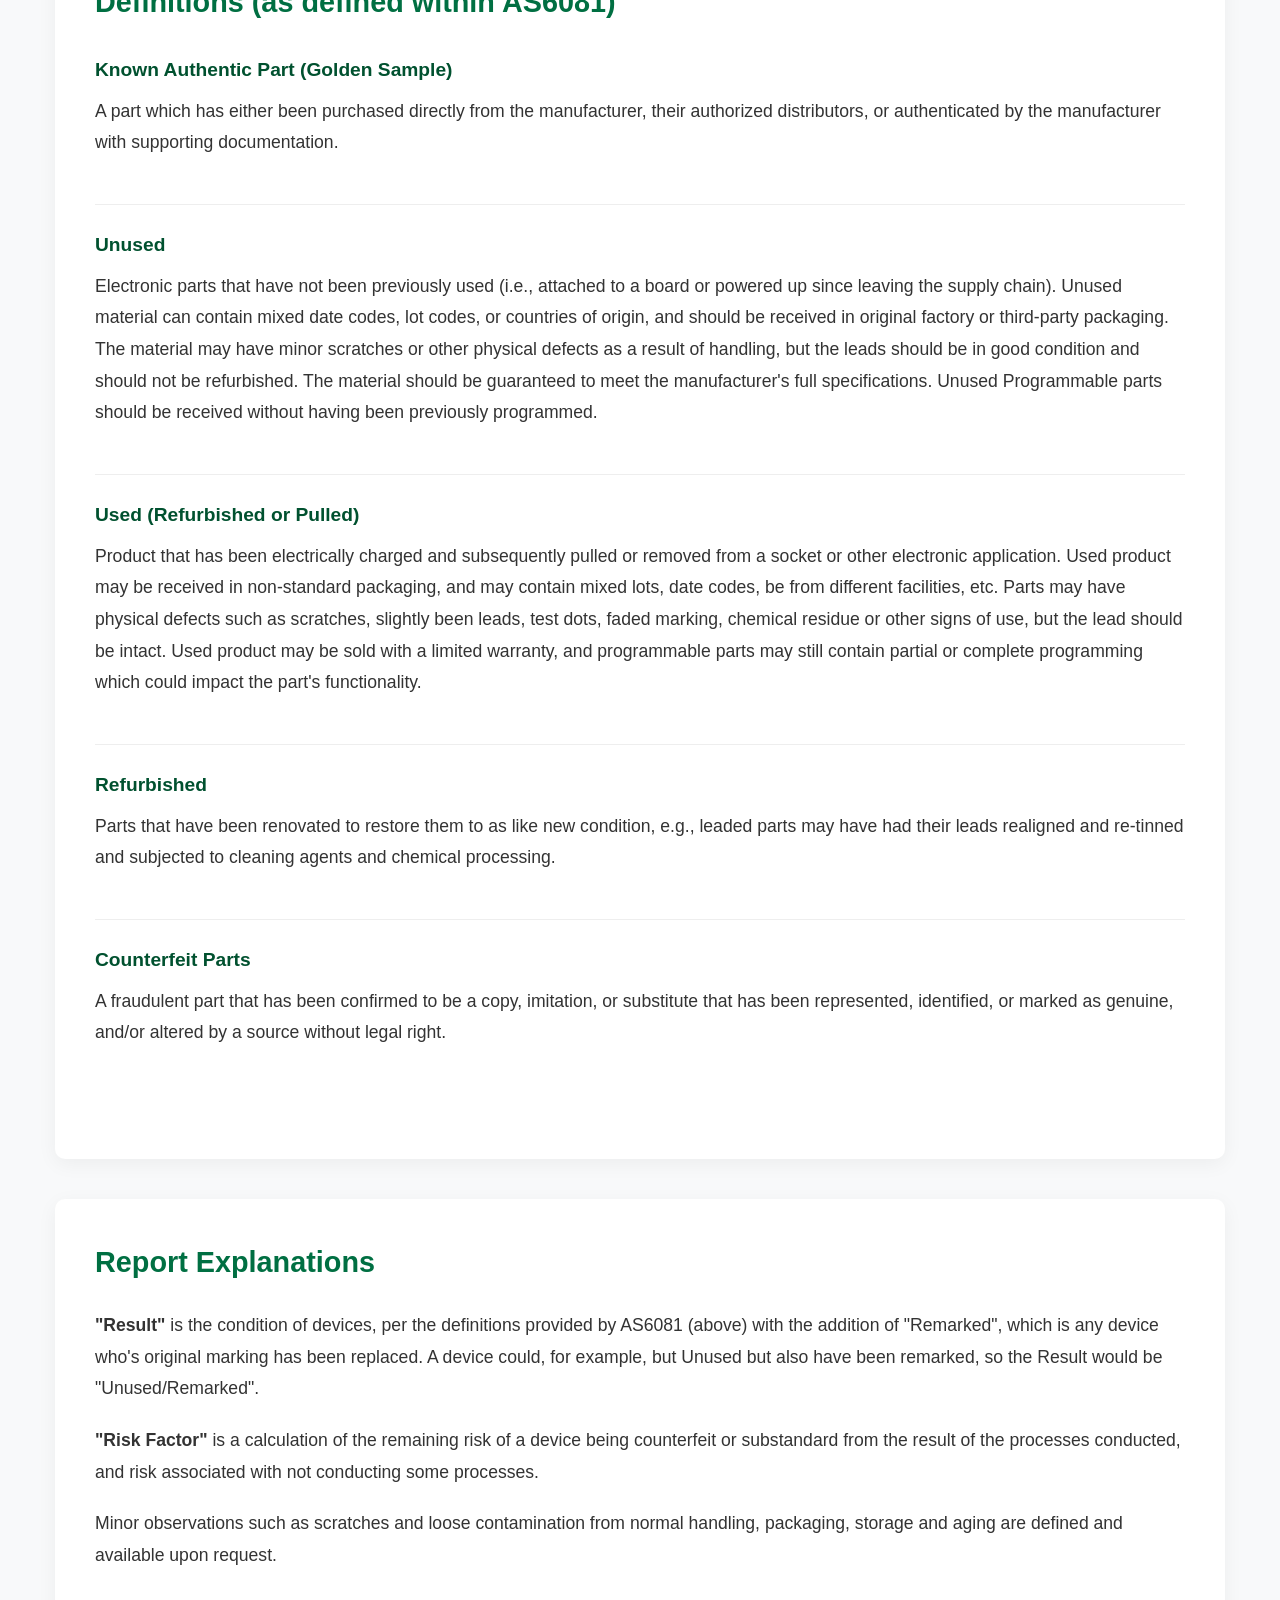
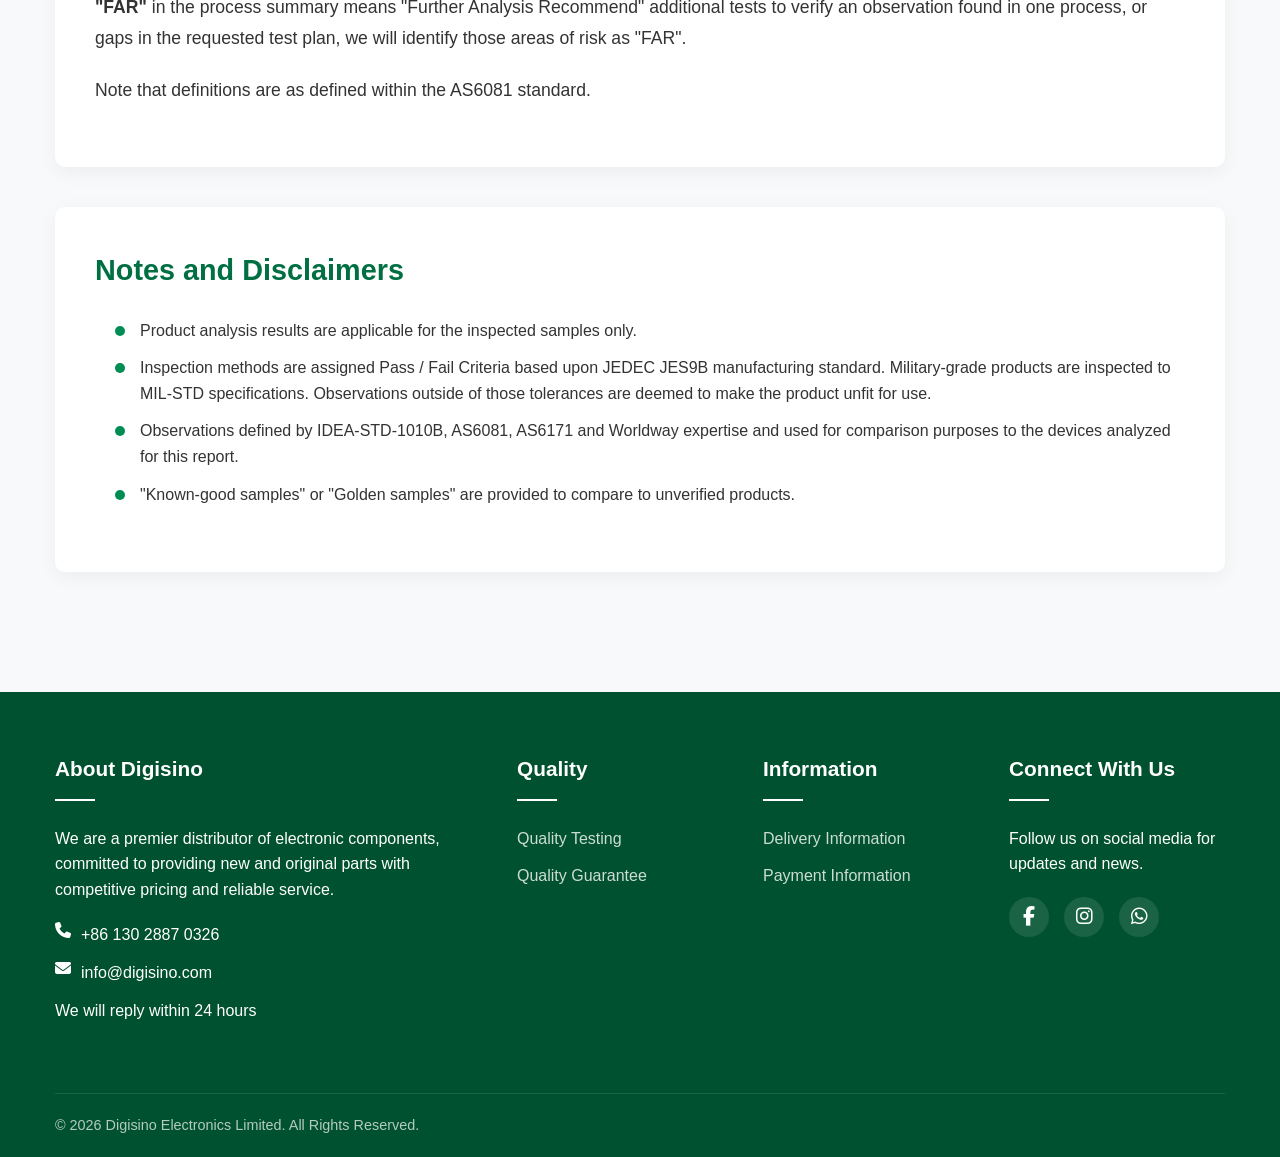
<file: qualitytesting.html>
<!DOCTYPE html>
<html lang="en">
<head>
    <meta charset="UTF-8">
    <meta name="viewport" content="width=device-width, initial-scale=1.0">
    <title>Quality Testing - Digisino Electronics</title>
    <link rel="icon" href="/svg-logos/digisino-favicon.png" type="image/png" sizes="192x192">
    <link rel="shortcut icon" href="/svg-logos/digisino-favicon.png">
    <link rel="apple-touch-icon" href="/svg-logos/digisino-favicon.png">
    <meta name="description" content="Digisino's rigorous quality testing procedures ensure authentic electronic components. Learn about our testing methods and quality guarantees.">
    <meta name="keywords" content="electronic components quality testing, counterfeit prevention, component authentication, AS6081, electronic component testing">
    <link rel="stylesheet" href="https://cdnjs.cloudflare.com/ajax/libs/font-awesome/6.4.0/css/all.min.css">
    <link rel="stylesheet" href="/css/style.css">
    <style>
        /* ===== Quality Testing 页面专属样式 ===== */

        /* Page Header */
        .page-header {
            background: linear-gradient(rgba(0, 111, 66, 0.6), rgba(0, 111, 66, 0.75)),
                        url('/webp-images/general/quality-bg.webp');
            background-size: cover;
            background-position: center;
            color: var(--white);
            padding: 100px 0 60px;
            text-align: center;
            min-height: 40vh;
        }
        .page-header h1 {
            font-size: 3rem;
            margin-bottom: 20px;
            color: var(--white);
        }
        .breadcrumb {
            display: flex;
            justify-content: center;
            list-style: none;
            padding: 0;
            font-size: 1.1rem;
        }
        .breadcrumb li {
            display: flex;
            align-items: center;
        }
        .breadcrumb li:not(:last-child):after {
            content: '/';
            margin: 0 15px;
            color: rgba(255, 255, 255, 0.7);
        }
        .breadcrumb a {
            color: rgba(255, 255, 255, 0.9);
        }
        .breadcrumb a:hover {
            color: var(--white);
        }

        /* Content Section */
        .quality-content {
            padding: 80px 0;
        }
        .content-block {
            background: var(--white);
            border-radius: 10px;
            box-shadow: 0 5px 20px rgba(0, 0, 0, 0.05);
            padding: 40px;
            margin-bottom: 40px;
        }
        .content-block h3 {
            color: var(--primary-color);
            margin-bottom: 25px;
            font-size: 1.8rem;
        }
        .content-block p {
            margin-bottom: 20px;
            font-size: 1.1rem;
            line-height: 1.8;
        }
        .content-block ul {
            padding-left: 20px;
            margin-bottom: 25px;
            list-style: none;
        }
        .content-block li {
            margin-bottom: 12px;
            position: relative;
            padding-left: 25px;
        }
        .content-block li:before {
            content: '';
            position: absolute;
            left: 0;
            top: 8px;
            width: 10px;
            height: 10px;
            background: var(--primary-light);
            border-radius: 50%;
        }

        /* Testing Table */
        .testing-table {
            width: 100%;
            border-collapse: collapse;
            margin: 30px 0;
            box-shadow: 0 2px 10px rgba(0, 0, 0, 0.05);
        }
        .testing-table th {
            background: var(--primary-color);
            color: var(--white);
            padding: 15px;
            text-align: left;
            font-weight: 600;
        }
        .testing-table td {
            padding: 15px;
            border-bottom: 1px solid #eee;
        }
        .testing-table tr:nth-child(even) {
            background: #f9f9f9;
        }
        .testing-table tr:last-child td {
            border-bottom: none;
        }
        .free-test {
            color: #28a745;
            font-weight: 600;
        }
        .paid-test {
            color: #dc3545;
            font-weight: 600;
        }

        /* Definitions */
        .definition-list {
            margin-top: 30px;
        }
        .definition-item {
            margin-bottom: 25px;
            padding-bottom: 25px;
            border-bottom: 1px solid #eee;
        }
        .definition-item:last-child {
            border-bottom: none;
        }
        .definition-term {
            font-weight: 700;
            color: var(--primary-dark);
            margin-bottom: 10px;
            font-size: 1.2rem;
        }
        .definition-description {
            margin-bottom: 0;
        }

        /* ===== Quality Testing 页面响应式 ===== */
        @media (max-width: 991.98px) {
            .page-header {
                padding: 80px 0 50px;
            }
        }
        @media (max-width: 767.98px) {
            .page-header h1 {
                font-size: 2.5rem;
            }
            .content-block {
                padding: 30px;
            }
            .testing-table {
                display: block;
                overflow-x: auto;
            }
        }
        @media (max-width: 575.98px) {
            .page-header {
                padding: 60px 0 30px;
                min-height: 35vh;
            }
            .page-header h1 {
                font-size: 2rem;
            }
            .content-block {
                padding: 20px;
            }
            .content-block h3 {
                font-size: 1.5rem;
            }
        }
    </style>
</head>
<body>
    <!-- Top Header -->
    <div class="top-header">
        <div class="container top-header-container">
            <div class="top-header-features">
                <span>Welcome to Digisino Electronics Limited</span>
                <span>Secure Sources</span>
                <span>Competitive Price</span>
                <span>Cost Down Solutions</span>
            </div>
            <div class="top-header-contact">
                <i class="fas fa-envelope"></i> info@digisino.com
            </div>
        </div>
    </div>

    <!-- Main Header -->
    <header class="main-header">
        <div class="container header-container">
            <a href="/index.html" class="logo">
                <div class="logo-container">
                    <img src="/svg-logos/digisino-logo.svg" alt="Digisino Logo" class="logo-img">
                    <div class="logo-text">
                        <span>Electronic Components Distributor</span>
                    </div>
                </div>
            </a>
            <nav>
                <ul class="nav-menu">
                    <li class="nav-item"><a href="/index.html" class="nav-link">Digisino</a></li>
                    <li class="nav-item">
                        <a href="https://www.cwsemi.com/products" class="nav-link">PRODUCT CENTER</a>
                    </li>
                    <li class="nav-item"><a href="/linecards.html" class="nav-link">Extensive Line Cards</a></li>
                    <li class="nav-item"><a href="/rfq.html" class="nav-link">RFQ/BOM Service</a></li>
                    <li class="nav-item"><a href="/contact.html" class="nav-link">Contact Digisino</a></li>
                    <li class="nav-item">
                        <a href="#" class="nav-link">Information</a>
                        <ul class="dropdown-menu">
                            <li><a href="/delivery.html" class="dropdown-item">Delivery Information</a></li>
                            <li><a href="/payment.html" class="dropdown-item">Payment Information</a></li>
                            <li><a href="/qualitytesting.html" class="dropdown-item">Quality Testing</a></li>
                            <li><a href="/qualityguarantee.html" class="dropdown-item">Quality Guarantee</a></li>
                        </ul>
                    </li>
                    <li class="nav-item"><a href="/news.html" class="nav-link">News</a></li>
                </ul>
                <div class="hamburger">
                    <i class="fas fa-bars"></i>
                </div>
            </nav>
        </div>
    </header>

    <!-- Page Header -->
    <section class="page-header">
        <div class="container">
            <h1>Quality Testing</h1>
            <ul class="breadcrumb">
                <li><a href="/index.html">Home</a></li>
                <li><a href="#">New & Original Quality</a></li>
                <li>Quality Testing</li>
            </ul>
        </div>
    </section>

    <!-- Quality Testing Content -->
    <section class="quality-content">
        <div class="container">
            <div class="content-block">
                <h3>Our Rigorous Testing Procedures</h3>
                <p>No matter how reliable the surface of the goods looks, we will conduct a series of tests by ourself, or entrust a professional third-party testing organization for testing, such as: Solderability test, to prevent oxidation and ensure the reliability of soldering; Marking permanency test, to prevent refurbished parts. X-Ray test will also come if needed, etc.</p>
                <p>You can find out the following procedures to test the sold parts.</p>

                <table class="testing-table">
                    <thead>
                        <tr>
                            <th>Test Performed</th>
                            <th>Free</th>
                            <th>Additional Charge</th>
                        </tr>
                    </thead>
                    <tbody>
                        <tr>
                            <td>External Visual Inspection</td>
                            <td class="free-test">✓ Included</td>
                            <td></td>
                        </tr>
                        <tr>
                            <td>Solderability Inspection</td>
                            <td class="free-test">✓ Included</td>
                            <td></td>
                        </tr>
                        <tr>
                            <td>HCT-Chemical Wipe Inspection</td>
                            <td class="free-test">✓ Included</td>
                            <td></td>
                        </tr>
                        <tr>
                            <td>Program Blank Inspection</td>
                            <td class="free-test">✓ Included</td>
                            <td></td>
                        </tr>
                        <tr>
                            <td>Functional / Electrical Performance Inspection</td>
                            <td></td>
                            <td class="paid-test">Charged</td>
                        </tr>
                        <tr>
                            <td>XRF-Lead-Free Analysis</td>
                            <td></td>
                            <td class="paid-test">Charged</td>
                        </tr>
                        <tr>
                            <td>X-Ray Inspection</td>
                            <td></td>
                            <td class="paid-test">Charged</td>
                        </tr>
                        <tr>
                            <td>Anatomical Inspection</td>
                            <td></td>
                            <td class="paid-test">Charged</td>
                        </tr>
                        <tr>
                            <td>Detailed Test Report</td>
                            <td></td>
                            <td class="paid-test">Charged</td>
                        </tr>
                    </tbody>
                </table>
            </div>

            <div class="content-block">
                <h3>Definitions (as defined within AS6081)</h3>
                <div class="definition-list">
                    <div class="definition-item">
                        <div class="definition-term">Known Authentic Part (Golden Sample)</div>
                        <p class="definition-description">A part which has either been purchased directly from the manufacturer, their authorized distributors, or authenticated by the manufacturer with supporting documentation.</p>
                    </div>

                    <div class="definition-item">
                        <div class="definition-term">Unused</div>
                        <p class="definition-description">Electronic parts that have not been previously used (i.e., attached to a board or powered up since leaving the supply chain). Unused material can contain mixed date codes, lot codes, or countries of origin, and should be received in original factory or third-party packaging. The material may have minor scratches or other physical defects as a result of handling, but the leads should be in good condition and should not be refurbished. The material should be guaranteed to meet the manufacturer's full specifications. Unused Programmable parts should be received without having been previously programmed.</p>
                    </div>

                    <div class="definition-item">
                        <div class="definition-term">Used (Refurbished or Pulled)</div>
                        <p class="definition-description">Product that has been electrically charged and subsequently pulled or removed from a socket or other electronic application. Used product may be received in non-standard packaging, and may contain mixed lots, date codes, be from different facilities, etc. Parts may have physical defects such as scratches, slightly been leads, test dots, faded marking, chemical residue or other signs of use, but the lead should be intact. Used product may be sold with a limited warranty, and programmable parts may still contain partial or complete programming which could impact the part's functionality.</p>
                    </div>

                    <div class="definition-item">
                        <div class="definition-term">Refurbished</div>
                        <p class="definition-description">Parts that have been renovated to restore them to as like new condition, e.g., leaded parts may have had their leads realigned and re-tinned and subjected to cleaning agents and chemical processing.</p>
                    </div>

                    <div class="definition-item">
                        <div class="definition-term">Counterfeit Parts</div>
                        <p class="definition-description">A fraudulent part that has been confirmed to be a copy, imitation, or substitute that has been represented, identified, or marked as genuine, and/or altered by a source without legal right.</p>
                    </div>
                </div>
            </div>

            <div class="content-block">
                <h3>Report Explanations</h3>
                <p><strong>"Result"</strong> is the condition of devices, per the definitions provided by AS6081 (above) with the addition of "Remarked", which is any device who's original marking has been replaced. A device could, for example, but Unused but also have been remarked, so the Result would be "Unused/Remarked".</p>

                <p><strong>"Risk Factor"</strong> is a calculation of the remaining risk of a device being counterfeit or substandard from the result of the processes conducted, and risk associated with not conducting some processes.</p>

                <p>Minor observations such as scratches and loose contamination from normal handling, packaging, storage and aging are defined and available upon request.</p>

                <p><strong>"FAR"</strong> in the process summary means "Further Analysis Recommend" additional tests to verify an observation found in one process, or gaps in the requested test plan, we will identify those areas of risk as "FAR".</p>

                <p>Note that definitions are as defined within the AS6081 standard.</p>
            </div>

            <div class="content-block">
                <h3>Notes and Disclaimers</h3>
                <ul>
                    <li>Product analysis results are applicable for the inspected samples only.</li>
                    <li>Inspection methods are assigned Pass / Fail Criteria based upon JEDEC JES9B manufacturing standard. Military-grade products are inspected to MIL-STD specifications. Observations outside of those tolerances are deemed to make the product unfit for use.</li>
                    <li>Observations defined by IDEA-STD-1010B, AS6081, AS6171 and Worldway expertise and used for comparison purposes to the devices analyzed for this report.</li>
                    <li>"Known-good samples" or "Golden samples" are provided to compare to unverified products.</li>
                </ul>
            </div>
        </div>
    </section>

    <!-- WhatsApp Button -->
    <a href="https://wa.me/+8613028870326" class="whatsapp-btn" target="_blank" aria-label="Contact us on WhatsApp">
        <i class="fab fa-whatsapp"></i>
    </a>

    <!-- Footer -->
    <footer class="footer">
        <div class="container">
            <div class="footer-top">
                <div class="footer-column footer-about">
                    <h4>About Digisino</h4>
                    <p>We are a premier distributor of electronic components, committed to providing new and original parts with competitive pricing and reliable service.</p>
                    <div class="contact-info">
                        <div class="contact-item">
                            <i class="fas fa-phone"></i>
                            <span>+86 130 2887 0326</span>
                        </div>
                        <div class="contact-item">
                            <i class="fas fa-envelope"></i>
                            <span>info@digisino.com</span>
                        </div>
                        <p>We will reply within 24 hours</p>
                    </div>
                </div>
                <div class="footer-column">
                    <h4>Quality</h4>
                    <div class="footer-links">
                        <a href="/qualitytesting.html">Quality Testing</a>
                        <a href="/qualityguarantee.html">Quality Guarantee</a>
                    </div>
                </div>
                <div class="footer-column">
                    <h4>Information</h4>
                    <div class="footer-links">
                        <a href="/delivery.html">Delivery Information</a>
                        <a href="/payment.html">Payment Information</a>
                    </div>
                </div>
                <div class="footer-column">
                    <h4>Connect With Us</h4>
                    <p>Follow us on social media for updates and news.</p>
                    <div class="social-links">
                        <a href="https://www.facebook.com/profile.php?id=61561909239269" class="social-link" target="_blank" aria-label="Facebook">
                            <i class="fab fa-facebook-f"></i>
                        </a>
                        <a href="https://www.instagram.com/digisino.electronics/" class="social-link" target="_blank" aria-label="Instagram">
                            <i class="fab fa-instagram"></i>
                        </a>
                        <a href="https://wa.me/+8613028870326" class="social-link" target="_blank" aria-label="WhatsApp">
                            <i class="fab fa-whatsapp"></i>
                        </a>
                    </div>
                </div>
            </div>
            <div class="footer-bottom">
                <div class="copyright">
                    &copy; <span id="currentYear"></span> Digisino Electronics Limited. All Rights Reserved.
                </div>
            </div>
        </div>
    </footer>

    <!-- 公共脚本 -->
    <script src="/js/main.js" defer></script>
</body>
</html>
</file>
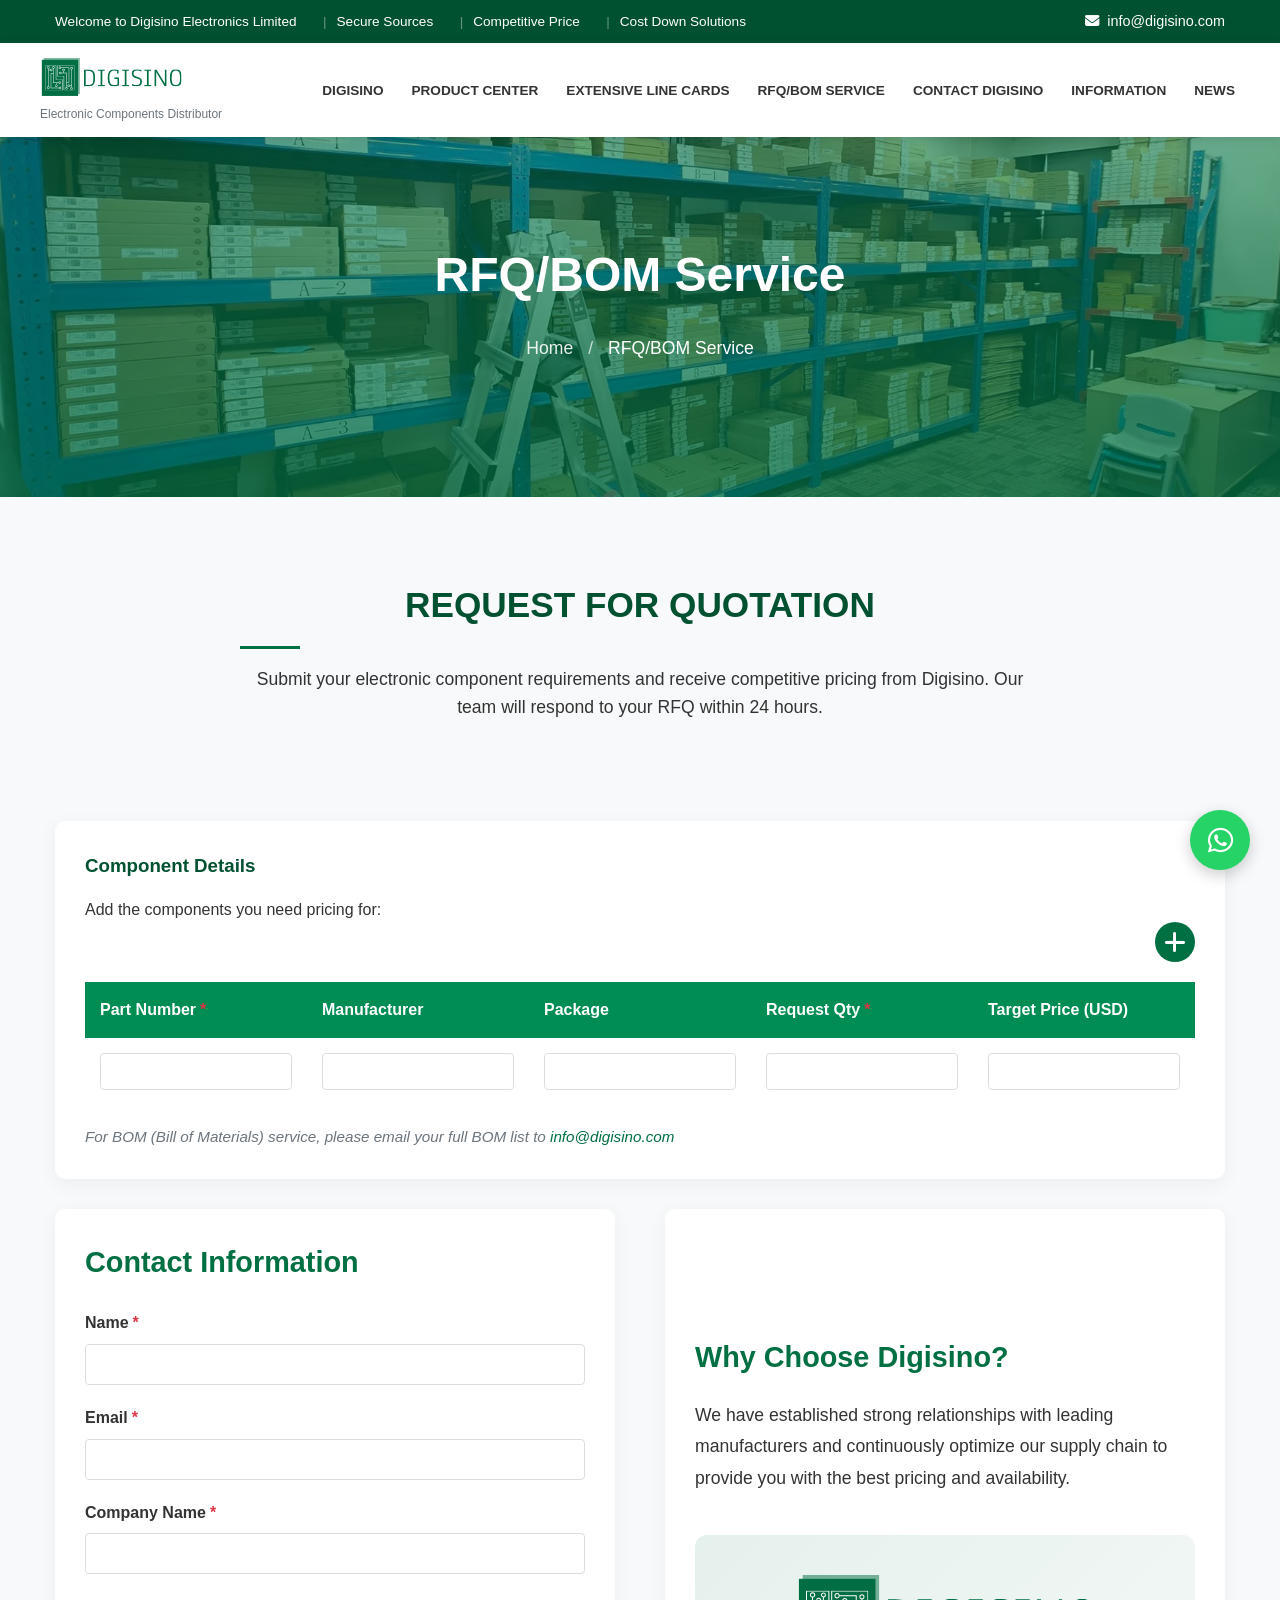
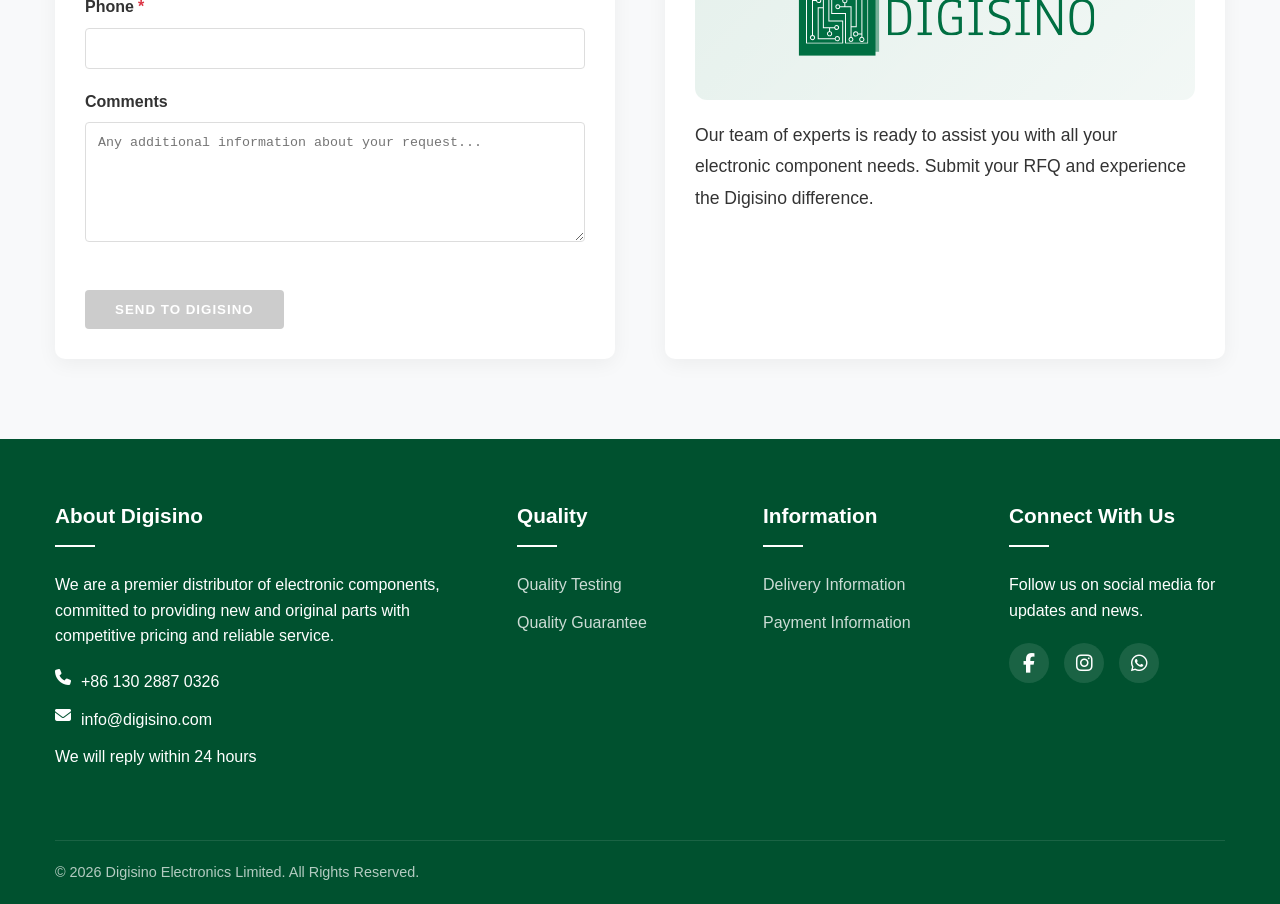
<file: rfq.html>
<!DOCTYPE html>
<html lang="en">
<head>
    <meta charset="UTF-8">
    <meta name="viewport" content="width=device-width, initial-scale=1.0">
    <title>RFQ/BOM Service - Digisino Electronics</title>
    <link rel="icon" href="/svg-logos/digisino-favicon.png" type="image/png" sizes="192x192">
    <link rel="shortcut icon" href="/svg-logos/digisino-favicon.png">
    <link rel="apple-touch-icon" href="/svg-logos/digisino-favicon.png">
    <meta name="description" content="Submit your RFQ or BOM request to Digisino Electronics. We provide competitive pricing for electronic components from leading manufacturers.">
    <meta name="keywords" content="RFQ service, BOM service, electronic components quote, component sourcing, Digisino RFQ">
    <link rel="stylesheet" href="https://cdnjs.cloudflare.com/ajax/libs/font-awesome/6.4.0/css/all.min.css">
    <link rel="stylesheet" href="/css/style.css">
    <!-- Turnstile 验证码脚本 -->
    <script src="https://challenges.cloudflare.com/turnstile/v0/api.js" async defer></script>
    <style>
        /* ===== RFQ 页面专属样式 ===== */

        /* Page Header */
        .page-header {
            background: linear-gradient(rgba(0, 111, 66, 0.6), rgba(0, 111, 66, 0.75)),
                        url('/webp-images/general/rfq-bg.webp');
            background-size: cover;
            background-position: center;
            color: var(--white);
            padding: 100px 0 60px;
            text-align: center;
            min-height: 40vh;
        }
        .page-header h1 {
            font-size: 3rem;
            margin-bottom: 20px;
            color: var(--white);
        }
        .breadcrumb {
            display: flex;
            justify-content: center;
            list-style: none;
            padding: 0;
            font-size: 1.1rem;
        }
        .breadcrumb li {
            display: flex;
            align-items: center;
        }
        .breadcrumb li:not(:last-child):after {
            content: '/';
            margin: 0 15px;
            color: rgba(255, 255, 255, 0.7);
        }
        .breadcrumb a {
            color: rgba(255, 255, 255, 0.9);
        }
        .breadcrumb a:hover {
            color: var(--white);
        }

        /* RFQ Section */
        .rfq-section {
            padding: 80px 0;
        }
        .rfq-container {
            display: flex;
            flex-direction: column;
            gap: 50px;
        }
        .rfq-intro {
            text-align: center;
            max-width: 800px;
            margin: 0 auto 30px;
        }
        .rfq-intro p {
            font-size: 1.1rem;
            margin-bottom: 20px;
        }

        /* Parts Table */
        .parts-table-container {
            background: var(--white);
            border-radius: 10px;
            box-shadow: 0 5px 20px rgba(0, 0, 0, 0.05);
            padding: 30px;
            margin-bottom: 30px;
        }
        .parts-table {
            width: 100%;
            border-collapse: collapse;
            margin-bottom: 20px;
        }
        .parts-table th {
            background: var(--primary-light);
            color: var(--white);
            padding: 15px;
            text-align: left;
            font-weight: 600;
        }
        .parts-table td {
            padding: 15px;
            border-bottom: 1px solid #eee;
        }
        .parts-table tr:last-child td {
            border-bottom: none;
        }
        .parts-table input {
            width: 100%;
            padding: 10px;
            border: 1px solid #ddd;
            border-radius: 4px;
            transition: var(--transition);
        }
        .parts-table input:focus {
            border-color: var(--primary-color);
            outline: none;
            box-shadow: 0 0 0 2px rgba(0, 111, 66, 0.2);
        }
        .required::after {
            content: '*';
            color: #dc3545;
            margin-left: 4px;
        }
        .add-part-row {
            display: flex;
            justify-content: flex-end;
            margin-bottom: 20px;
        }
        .add-part-btn {
            background: var(--primary-color);
            color: var(--white);
            border: none;
            width: 40px;
            height: 40px;
            border-radius: 50%;
            display: flex;
            align-items: center;
            justify-content: center;
            cursor: pointer;
            font-size: 1.5rem;
            transition: var(--transition);
        }
        .add-part-btn:hover {
            background: var(--primary-dark);
            transform: scale(1.1);
        }
        .bom-note {
            font-style: italic;
            color: var(--gray);
            font-size: 0.95rem;
        }

        /* Contact Form */
        .contact-form-container {
            display: grid;
            grid-template-columns: 1fr 1fr;
            gap: 50px;
        }
        .contact-form {
            background: var(--white);
            border-radius: 10px;
            box-shadow: 0 5px 20px rgba(0, 0, 0, 0.05);
            padding: 30px;
        }
        .contact-form h3 {
            color: var(--primary-color);
            margin-bottom: 25px;
            font-size: 1.8rem;
        }
        .form-group {
            margin-bottom: 20px;
        }
        .form-group label {
            display: block;
            margin-bottom: 8px;
            font-weight: 600;
        }
        .form-group input,
        .form-group textarea {
            width: 100%;
            padding: 12px;
            border: 1px solid #ddd;
            border-radius: 4px;
            transition: var(--transition);
        }
        .form-group textarea {
            min-height: 120px;
            resize: vertical;
        }
        .form-group input:focus,
        .form-group textarea:focus {
            border-color: var(--primary-color);
            outline: none;
            box-shadow: 0 0 0 2px rgba(0, 111, 66, 0.2);
        }
        .submit-btn {
            margin-top: 20px;
        }
        .submit-btn:disabled {
            background: #ccc;
            cursor: not-allowed;
        }

        /* 提交状态提示 */
        .form-message {
            display: none;
            margin-top: 15px;
            padding: 12px 18px;
            border-radius: 4px;
            font-size: 0.95rem;
            line-height: 1.5;
            text-align: center;
        }
        .form-message.show {
            display: block;
        }
        .form-message.success {
            background: #e6f9f0;
            color: #006F42;
            border: 1px solid #a6e2c7;
        }
        .form-message.error {
            background: #fdecea;
            color: #c0392b;
            border: 1px solid #f5c6cb;
        }
        .form-message.info {
            background: #eaf3ff;
            color: #0056b3;
            border: 1px solid #b6d4fe;
        }

        /* Turnstile 验证码 */
        .cf-turnstile {
            margin: 20px 0;
        }

        /* Company Info */
        .company-info {
            background: var(--white);
            border-radius: 10px;
            box-shadow: 0 5px 20px rgba(0, 0, 0, 0.05);
            padding: 30px;
            display: flex;
            flex-direction: column;
            justify-content: center;
        }
        .company-info h3 {
            color: var(--primary-color);
            margin-bottom: 20px;
            font-size: 1.8rem;
        }
        .company-info p {
            margin-bottom: 20px;
            font-size: 1.1rem;
            line-height: 1.8;
        }
        .company-logo {
            width: 100%;
            max-width: 300px;
            height: auto;
            margin: 20px 0;
            align-self: center;
            display: block;
        }
        .company-logo-container {
            background: linear-gradient(135deg, rgba(0, 111, 66, 0.1) 0%, rgba(0, 111, 66, 0.05) 100%);
            border-radius: 12px;
            padding: 20px;
            display: flex;
            justify-content: center;
            align-items: center;
            margin: 20px 0;
        }

        /* ===== RFQ 页面响应式 ===== */
        @media (max-width: 991.98px) {
            .page-header {
                padding: 80px 0 50px;
            }
            .contact-form-container {
                grid-template-columns: 1fr;
                gap: 30px;
            }
            .company-logo {
                max-width: 250px;
            }
        }
        @media (max-width: 767.98px) {
            .page-header h1 {
                font-size: 2.5rem;
            }
            .parts-table {
                display: block;
                overflow-x: auto;
            }
        }
        @media (max-width: 575.98px) {
            .page-header {
                padding: 60px 0 30px;
                min-height: 35vh;
            }
            .page-header h1 {
                font-size: 2rem;
            }
            .parts-table th,
            .parts-table td {
                padding: 10px;
                font-size: 0.9rem;
            }
            .rfq-intro p {
                font-size: 1rem;
            }
            .company-logo {
                max-width: 200px;
            }
        }
    </style>
</head>
<body>
    <!-- Top Header -->
    <div class="top-header">
        <div class="container top-header-container">
            <div class="top-header-features">
                <span>Welcome to Digisino Electronics Limited</span>
                <span>Secure Sources</span>
                <span>Competitive Price</span>
                <span>Cost Down Solutions</span>
            </div>
            <div class="top-header-contact">
                <i class="fas fa-envelope"></i> info@digisino.com
            </div>
        </div>
    </div>

    <!-- Main Header -->
    <header class="main-header">
        <div class="container header-container">
            <a href="/index.html" class="logo">
                <div class="logo-container">
                    <img src="/svg-logos/digisino-logo.svg" alt="Digisino Logo" class="logo-img">
                    <div class="logo-text">
                        <span>Electronic Components Distributor</span>
                    </div>
                </div>
            </a>
            <nav>
                <ul class="nav-menu">
                    <li class="nav-item"><a href="/index.html" class="nav-link">Digisino</a></li>
                    <li class="nav-item">
                        <a href="https://www.cwsemi.com/products" class="nav-link">PRODUCT CENTER</a>
                    </li>
                    <li class="nav-item"><a href="/linecards.html" class="nav-link">Extensive Line Cards</a></li>
                    <li class="nav-item"><a href="/rfq.html" class="nav-link">RFQ/BOM Service</a></li>
                    <li class="nav-item"><a href="/contact.html" class="nav-link">Contact Digisino</a></li>
                    <li class="nav-item">
                        <a href="#" class="nav-link">Information</a>
                        <ul class="dropdown-menu">
                            <li><a href="/delivery.html" class="dropdown-item">Delivery Information</a></li>
                            <li><a href="/payment.html" class="dropdown-item">Payment Information</a></li>
                            <li><a href="/qualitytesting.html" class="dropdown-item">Quality Testing</a></li>
                            <li><a href="/qualityguarantee.html" class="dropdown-item">Quality Guarantee</a></li>
                        </ul>
                    </li>
                    <li class="nav-item"><a href="/news.html" class="nav-link">News</a></li>
                </ul>
                <div class="hamburger">
                    <i class="fas fa-bars"></i>
                </div>
            </nav>
        </div>
    </header>

    <!-- Page Header -->
    <section class="page-header">
        <div class="container">
            <h1>RFQ/BOM Service</h1>
            <ul class="breadcrumb">
                <li><a href="/index.html">Home</a></li>
                <li>RFQ/BOM Service</li>
            </ul>
        </div>
    </section>

    <!-- RFQ Section -->
    <section class="rfq-section">
        <div class="container">
            <div class="rfq-container">
                <div class="rfq-intro">
                    <h2>Request for Quotation</h2>
                    <p>Submit your electronic component requirements and receive competitive pricing from Digisino. Our team will respond to your RFQ within 24 hours.</p>
                </div>

                <form id="rfq-form" novalidate>
                    <!-- Parts Table Section -->
                    <div class="parts-table-container">
                        <h3>Component Details</h3>
                        <p>Add the components you need pricing for:</p>

                        <div class="add-part-row">
                            <button type="button" class="add-part-btn" id="addPartRow">
                                <i class="fas fa-plus"></i>
                            </button>
                        </div>

                        <table class="parts-table">
                            <thead>
                                <tr>
                                    <th class="required">Part Number</th>
                                    <th>Manufacturer</th>
                                    <th>Package</th>
                                    <th class="required">Request Qty</th>
                                    <th>Target Price (USD)</th>
                                </tr>
                            </thead>
                            <tbody id="partsTableBody">
                                <tr>
                                    <td>
                                        <input type="text" name="part_number[]" required>
                                    </td>
                                    <td>
                                        <input type="text" name="manufacturer[]">
                                    </td>
                                    <td>
                                        <input type="text" name="package[]">
                                    </td>
                                    <td>
                                        <input type="number" name="quantity[]" min="1" required>
                                    </td>
                                    <td>
                                        <input type="number" name="target_price[]" step="0.01">
                                    </td>
                                </tr>
                            </tbody>
                        </table>

                        <p class="bom-note">For BOM (Bill of Materials) service, please email your full BOM list to <a href="mailto:info@digisino.com">info@digisino.com</a></p>
                    </div>

                    <!-- Contact Form Section -->
                    <div class="contact-form-container">
                        <div class="contact-form">
                            <h3>Contact Information</h3>

                            <div class="form-group">
                                <label for="name" class="required">Name</label>
                                <input type="text" id="name" name="name" required>
                            </div>

                            <div class="form-group">
                                <label for="email" class="required">Email</label>
                                <input type="email" id="email" name="email" required>
                            </div>

                            <div class="form-group">
                                <label for="company" class="required">Company Name</label>
                                <input type="text" id="company" name="company" required>
                            </div>

                            <div class="form-group">
                                <label for="phone" class="required">Phone</label>
                                <input type="tel" id="phone" name="phone" required>
                            </div>

                            <div class="form-group">
                                <label for="comments">Comments</label>
                                <textarea id="comments" name="comments" placeholder="Any additional information about your request..."></textarea>
                            </div>

                            <!-- Turnstile 验证码 -->
                            <div class="cf-turnstile" data-sitekey="0x4AAAAAAAebBxA2IDLbvvSf" data-callback="enableSubmit"></div>

                            <!-- 提交按钮（初始禁用，验证通过后启用） -->
                            <button type="submit" class="btn submit-btn" id="submit-button" disabled>Send to Digisino</button>

                            <!-- 提交结果提示 -->
                            <div id="form-message" class="form-message"></div>
                        </div>

                        <div class="company-info">
                            <h3>Why Choose Digisino?</h3>
                            <p>We have established strong relationships with leading manufacturers and continuously optimize our supply chain to provide you with the best pricing and availability.</p>

                            <div class="company-logo-container">
                                <img src="/svg-logos/digisino-logo.svg" alt="Digisino Logo" class="company-logo">
                            </div>

                            <p>Our team of experts is ready to assist you with all your electronic component needs. Submit your RFQ and experience the Digisino difference.</p>
                        </div>
                    </div>
                </form>
            </div>
        </div>
    </section>

    <!-- WhatsApp Button -->
    <a href="https://wa.me/+8613028870326" class="whatsapp-btn" target="_blank" aria-label="Contact us on WhatsApp">
        <i class="fab fa-whatsapp"></i>
    </a>

    <!-- Footer -->
    <footer class="footer">
        <div class="container">
            <div class="footer-top">
                <div class="footer-column footer-about">
                    <h4>About Digisino</h4>
                    <p>We are a premier distributor of electronic components, committed to providing new and original parts with competitive pricing and reliable service.</p>
                    <div class="contact-info">
                        <div class="contact-item">
                            <i class="fas fa-phone"></i>
                            <span>+86 130 2887 0326</span>
                        </div>
                        <div class="contact-item">
                            <i class="fas fa-envelope"></i>
                            <span>info@digisino.com</span>
                        </div>
                        <p>We will reply within 24 hours</p>
                    </div>
                </div>
                <div class="footer-column">
                    <h4>Quality</h4>
                    <div class="footer-links">
                        <a href="/qualitytesting.html">Quality Testing</a>
                        <a href="/qualityguarantee.html">Quality Guarantee</a>
                    </div>
                </div>
                <div class="footer-column">
                    <h4>Information</h4>
                    <div class="footer-links">
                        <a href="/delivery.html">Delivery Information</a>
                        <a href="/payment.html">Payment Information</a>
                    </div>
                </div>
                <div class="footer-column">
                    <h4>Connect With Us</h4>
                    <p>Follow us on social media for updates and news.</p>
                    <div class="social-links">
                        <a href="https://www.facebook.com/profile.php?id=61561909239269" class="social-link" target="_blank" aria-label="Facebook">
                            <i class="fab fa-facebook-f"></i>
                        </a>
                        <a href="https://www.instagram.com/digisino.electronics/" class="social-link" target="_blank" aria-label="Instagram">
                            <i class="fab fa-instagram"></i>
                        </a>
                        <a href="https://wa.me/+8613028870326" class="social-link" target="_blank" aria-label="WhatsApp">
                            <i class="fab fa-whatsapp"></i>
                        </a>
                    </div>
                </div>
            </div>
            <div class="footer-bottom">
                <div class="copyright">
                    &copy; <span id="currentYear"></span> Digisino Electronics Limited. All Rights Reserved.
                </div>
            </div>
        </div>
    </footer>

    <!-- 公共脚本 -->
    <script src="/js/main.js" defer></script>

    <!-- RFQ 页面专属脚本 -->
    <script>
        // Turnstile 验证通过后，启用提交按钮
        function enableSubmit() {
            document.getElementById('submit-button').disabled = false;
        }

        // Turnstile 令牌过期时，禁用提交按钮
        function expireSubmit() {
            document.getElementById('submit-button').disabled = true;
        }

        document.addEventListener('DOMContentLoaded', function () {
            const rfqForm = document.getElementById('rfq-form');
            const submitButton = document.getElementById('submit-button');
            const messageBox = document.getElementById('form-message');

            // 显示提示
            function showMessage(text, type) {
                messageBox.textContent = text;
                messageBox.className = 'form-message show ' + type;
                messageBox.scrollIntoView({ behavior: 'smooth', block: 'nearest' });
            }

            // 隐藏提示
            function hideMessage() {
                messageBox.className = 'form-message';
                messageBox.textContent = '';
            }

            // ===== 1. 处理 URL 参数，自动填充零件号 =====
            const urlParams = new URLSearchParams(window.location.search);
            const partsParam = urlParams.get('parts');

            if (partsParam) {
                const partsTableBody = document.getElementById('partsTableBody');
                if (partsTableBody) {
                    partsTableBody.innerHTML = '';
                    const partNumbers = decodeURIComponent(partsParam).split(',');
                    partNumbers.forEach((partNumber, index) => {
                        const newRow = document.createElement('tr');
                        newRow.innerHTML = `
                            <td><input type="text" name="part_number[]" value="${partNumber.trim()}" ${index === 0 ? 'required' : ''}></td>
                            <td><input type="text" name="manufacturer[]"></td>
                            <td><input type="text" name="package[]"></td>
                            <td><input type="number" name="quantity[]" min="1" ${index === 0 ? 'required' : ''}></td>
                            <td><input type="number" name="target_price[]" step="0.01"></td>
                        `;
                        partsTableBody.appendChild(newRow);
                    });
                }
            } else {
                const partParam = urlParams.get('part');
                if (partParam) {
                    const firstPartNumberInput = document.querySelector('input[name="part_number[]"]');
                    if (firstPartNumberInput) {
                        firstPartNumberInput.value = decodeURIComponent(partParam);
                    }
                }
            }

            // ===== 2. 添加零件行按钮 =====
            const addPartBtn = document.getElementById('addPartRow');
            const partsTableBody = document.getElementById('partsTableBody');
            if (addPartBtn && partsTableBody) {
                addPartBtn.addEventListener('click', function () {
                    const newRow = document.createElement('tr');
                    newRow.innerHTML = `
                        <td><input type="text" name="part_number[]"></td>
                        <td><input type="text" name="manufacturer[]"></td>
                        <td><input type="text" name="package[]"></td>
                        <td><input type="number" name="quantity[]" min="1"></td>
                        <td><input type="number" name="target_price[]" step="0.01"></td>
                    `;
                    partsTableBody.appendChild(newRow);
                });
            }

            // ===== 3. 表单提交 =====
            if (rfqForm) {
                rfqForm.addEventListener('submit', async function (e) {
                    e.preventDefault();
                    hideMessage();

                    // 收集数据
                    const formData = new FormData(rfqForm);
                    const partNumbers = formData.getAll('part_number[]');
                    const manufacturers = formData.getAll('manufacturer[]');
                    const packages = formData.getAll('package[]');
                    const quantities = formData.getAll('quantity[]');
                    const targetPrices = formData.getAll('target_price[]');

                    const partsList = [];
                    partNumbers.forEach((pn, i) => {
                        if (pn.trim()) {
                            partsList.push(
                                `  ${i + 1}. ${pn} | Mfr: ${manufacturers[i] || '-'} | Pkg: ${packages[i] || '-'} | Qty: ${quantities[i] || '-'} | Target: ${targetPrices[i] || '-'}`
                            );
                        }
                    });

                    const data = {
                        Name: formData.get('name') || '',
                        Email: formData.get('email') || '',
                        Company: formData.get('company') || '',
                        Phone: formData.get('phone') || '',
                        Comments: formData.get('comments') || '',
                        Parts: partsList.length ? '\n' + partsList.join('\n') : '无',
                    };

                    const turnstileToken = formData.get('cf-turnstile-response') || '';

                    // 前端校验
                    if (!data.Name || !data.Email || !data.Company || !data.Phone) {
                        showMessage('Please fill in all required fields.', 'error');
                        return;
                    }

                    if (partsList.length === 0) {
                        showMessage('Please add at least one part number.', 'error');
                        return;
                    }

                    if (!turnstileToken) {
                        showMessage('Please complete the verification first.', 'error');
                        return;
                    }

                    // 显示发送中
                    submitButton.disabled = true;
                    const originalText = submitButton.textContent;
                    submitButton.textContent = 'Sending...';
                    showMessage('Sending your request, please wait...', 'info');

                    try {
                        const response = await fetch('https://rfq-form-handler.1575643811.workers.dev/', {
                            method: 'POST',
                            headers: { 'Content-Type': 'application/json' },
                            body: JSON.stringify({ turnstileToken, ...data }),
                        });

                        const result = await response.json();

                        if (response.ok && result.success) {
                            showMessage('Thank you! Your request has been sent successfully. We will contact you within 24 hours.', 'success');
                            rfqForm.reset();

                            // 重置 Turnstile
                            if (typeof turnstile !== 'undefined') {
                                turnstile.reset();
                            }
                            submitButton.disabled = true;
                        } else {
                            showMessage('Submission failed: ' + (result.error || 'Please try again later.'), 'error');
                            submitButton.disabled = false;
                            if (typeof turnstile !== 'undefined') {
                                turnstile.reset();
                            }
                        }
                    } catch (err) {
                        showMessage('Network error. Please check your connection and try again.', 'error');
                        submitButton.disabled = false;
                        if (typeof turnstile !== 'undefined') {
                            turnstile.reset();
                        }
                    } finally {
                        submitButton.textContent = originalText;
                    }
                });
            }
        });
    </script>
</body>
</html>
</file>
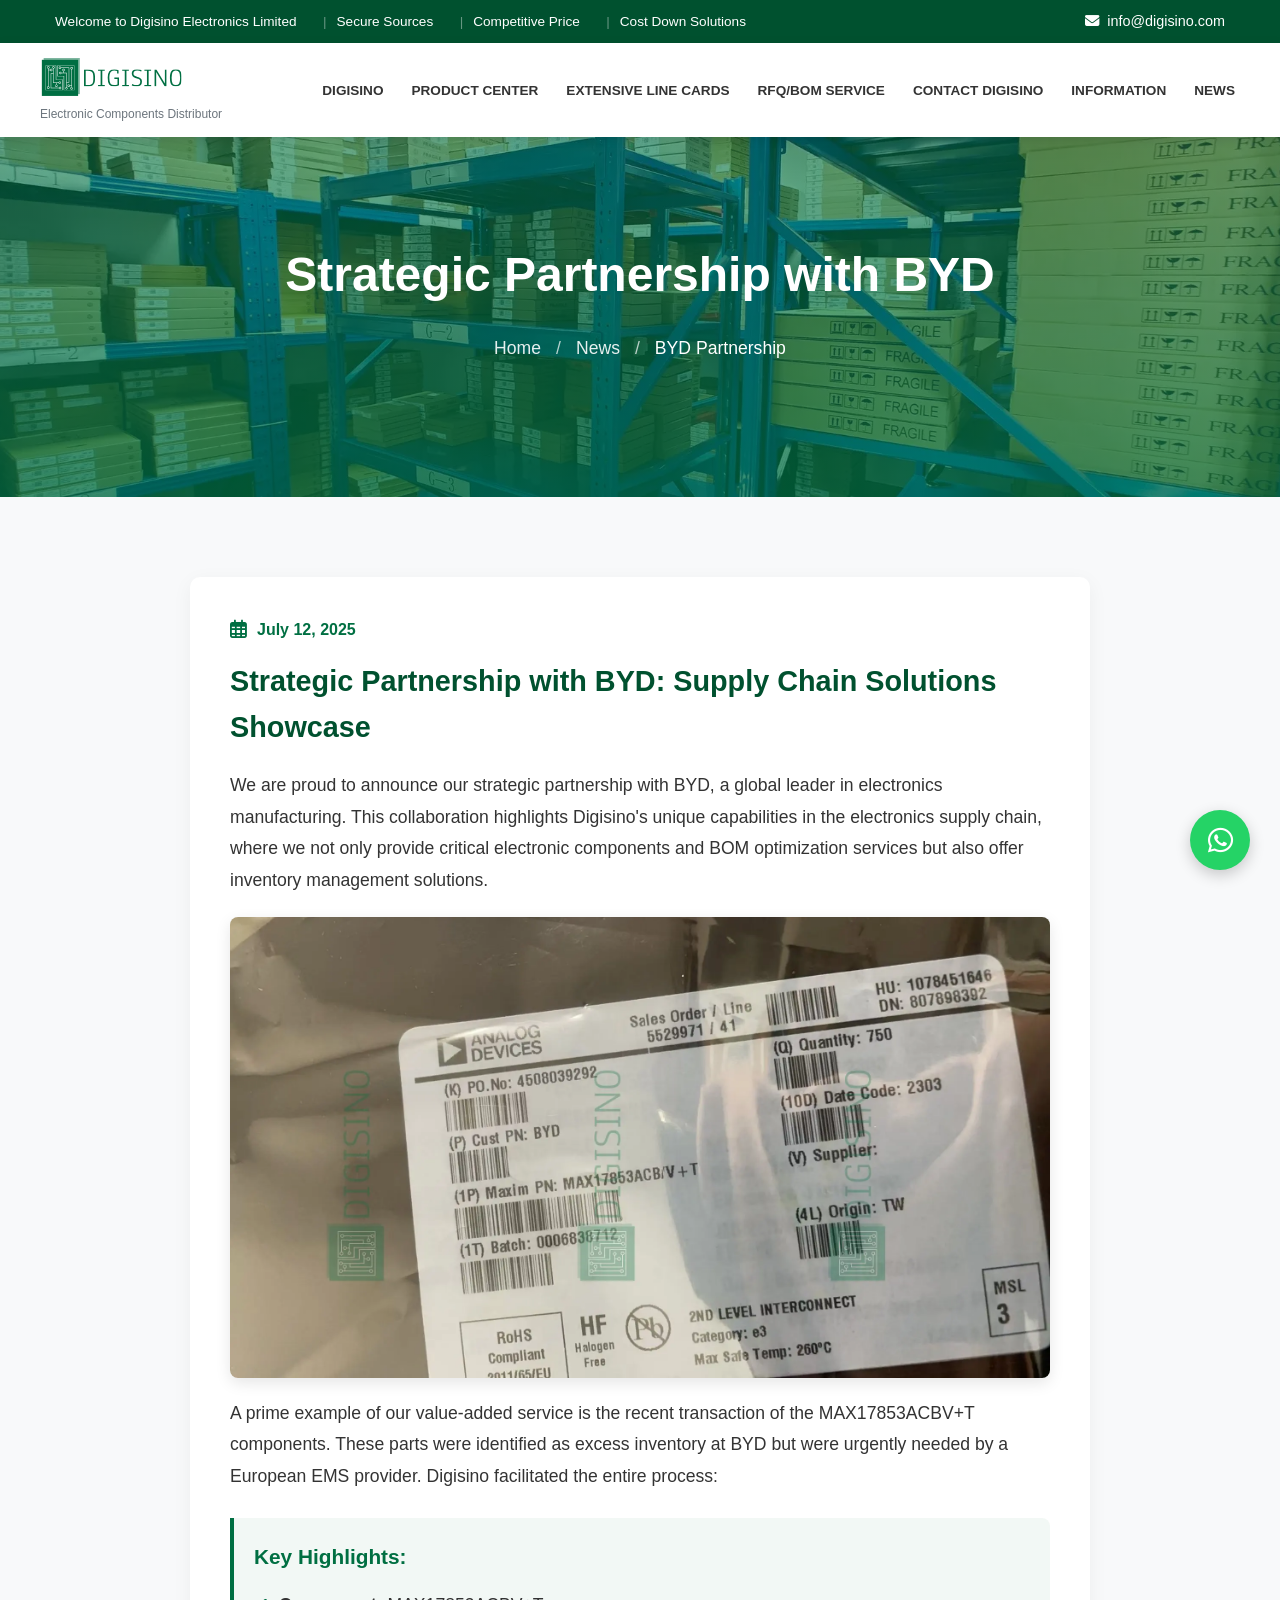
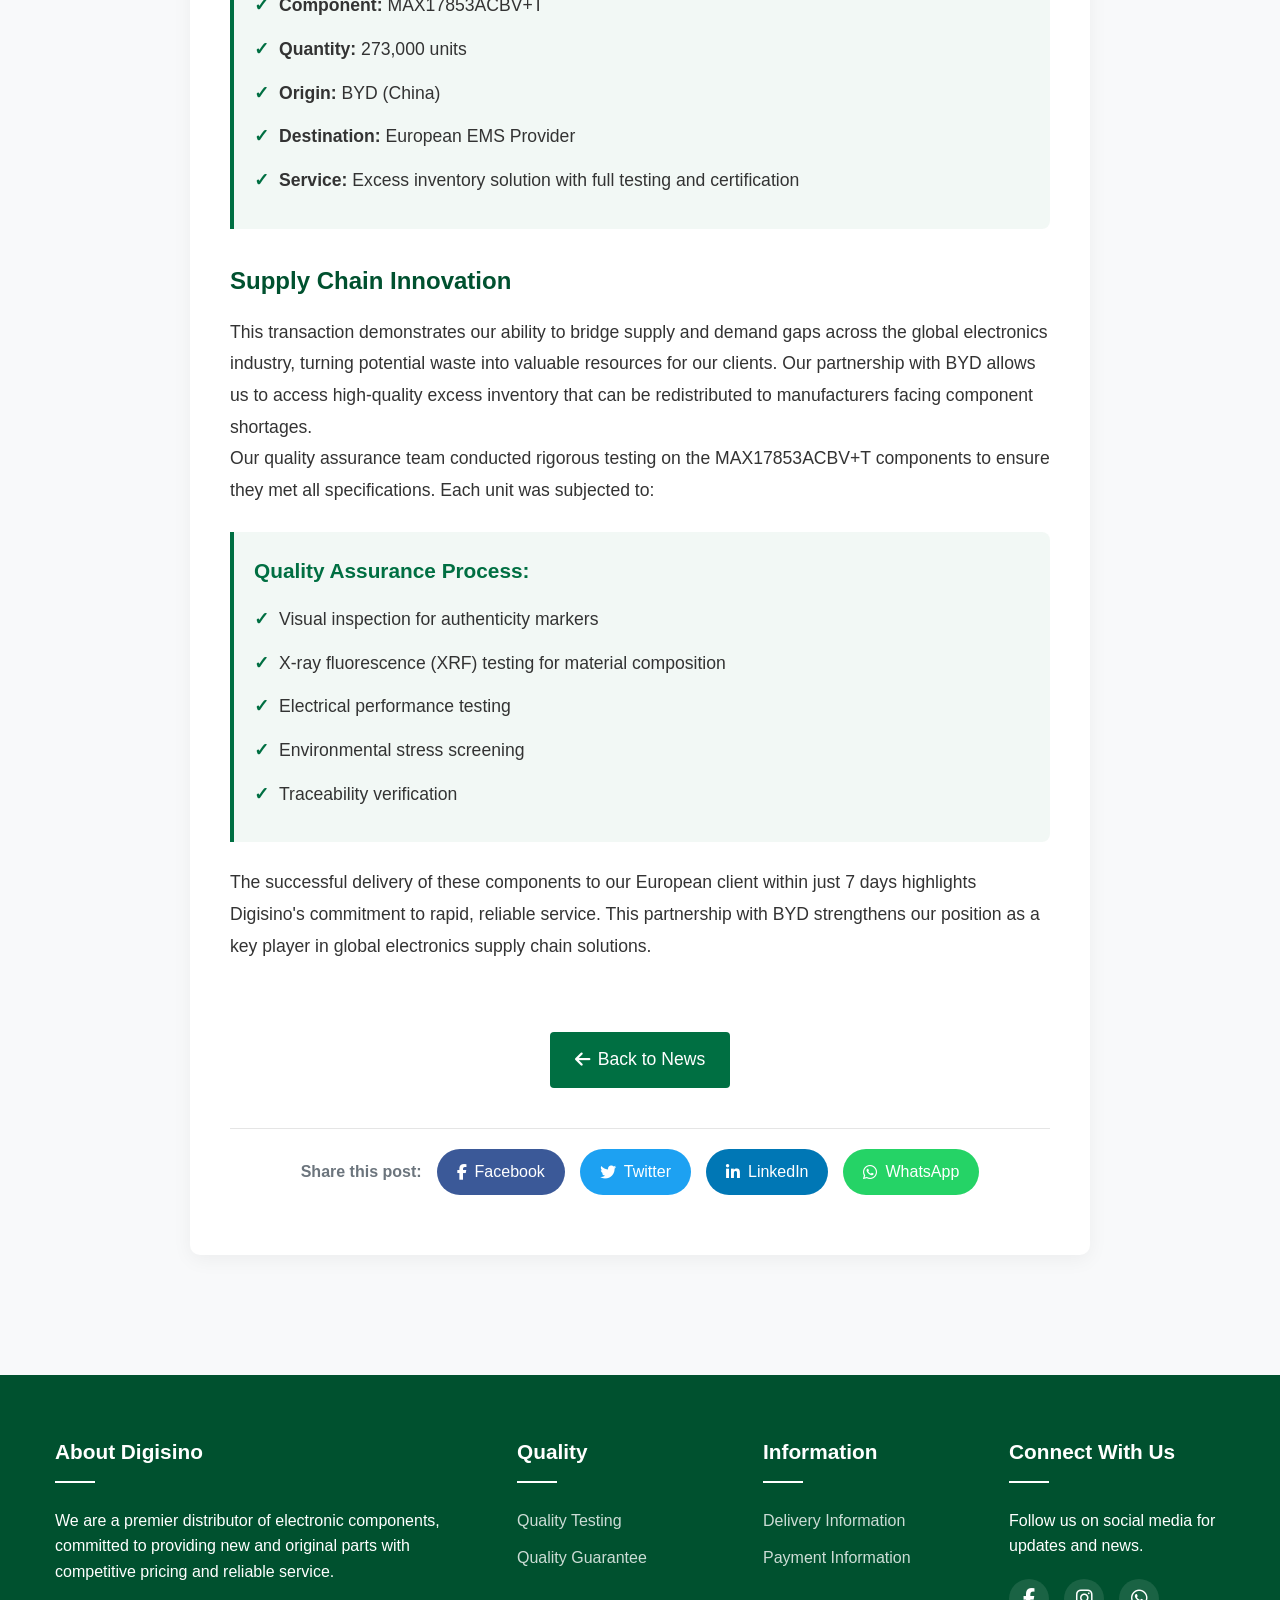
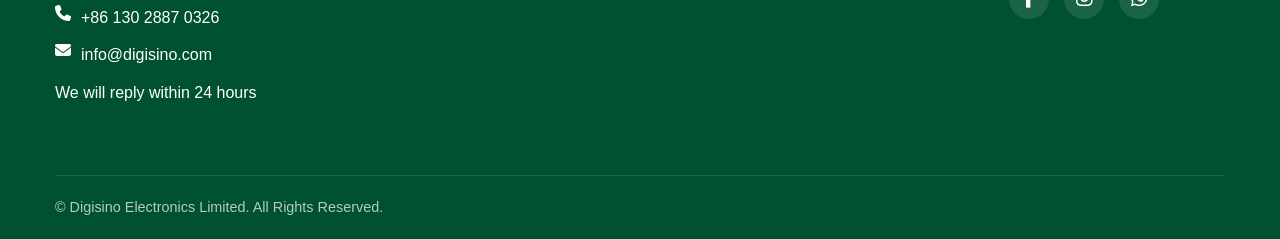
<file: news/news-20250712.html>
<!DOCTYPE html>
<html lang="en">
<head>
    <meta charset="UTF-8">
    <meta name="viewport" content="width=device-width, initial-scale=1.0">
    <title>Strategic Partnership with BYD - Digisino Electronics</title>
    <link rel="icon" href="/svg-logos/digisino-favicon.png" type="image/png" sizes="192x192">
    <link rel="shortcut icon" href="/svg-logos/digisino-favicon.png">
    <link rel="apple-touch-icon" href="/svg-logos/digisino-favicon.png">
    <meta name="description" content="Digisino announces strategic partnership with BYD to provide supply chain solutions for electronic components">
    <meta name="keywords" content="Digisino BYD partnership, electronic components supply chain, MAX17853ACBV+T shipment">
    <link rel="canonical" href="https://www.cwsemi.com/news/news-20250712.html">
    <link rel="stylesheet" href="https://cdnjs.cloudflare.com/ajax/libs/font-awesome/6.4.0/css/all.min.css">
    <link rel="stylesheet" href="/css/style.css">
    <style>
        /* ===== News 详情页专属样式 ===== */

        /* Page Header */
        .page-header {
            background: linear-gradient(rgba(0, 111, 66, 0.6), rgba(0, 111, 66, 0.75)),
                        url('/webp-images/general/news-bg.webp');
            background-size: cover;
            background-position: center;
            color: var(--white);
            padding: 100px 0 60px;
            text-align: center;
            min-height: 40vh;
        }
        .page-header h1 {
            font-size: 3rem;
            margin-bottom: 20px;
            color: var(--white);
        }
        .breadcrumb {
            display: flex;
            justify-content: center;
            list-style: none;
            padding: 0;
            font-size: 1.1rem;
        }
        .breadcrumb li {
            display: flex;
            align-items: center;
        }
        .breadcrumb li:not(:last-child):after {
            content: '/';
            margin: 0 15px;
            color: rgba(255, 255, 255, 0.7);
        }
        .breadcrumb a {
            color: rgba(255, 255, 255, 0.9);
        }
        .breadcrumb a:hover {
            color: var(--white);
        }

        /* News Content */
        .news-section {
            padding: 80px 0;
        }
        .news-container {
            max-width: 900px;
            margin: 0 auto;
        }
        .news-item {
            background: var(--white);
            border-radius: 10px;
            box-shadow: 0 5px 20px rgba(0, 0, 0, 0.05);
            padding: 40px;
            margin-bottom: 40px;
            transition: var(--transition);
        }
        .news-item:hover {
            transform: translateY(-5px);
            box-shadow: 0 10px 30px rgba(0, 0, 0, 0.1);
        }
        .news-date {
            color: var(--primary-color);
            font-weight: 600;
            margin-bottom: 15px;
            display: flex;
            align-items: center;
            gap: 10px;
        }
        .news-date i {
            font-size: 1.2rem;
        }
        .news-title {
            font-size: 1.8rem;
            margin-bottom: 20px;
            color: var(--primary-dark);
        }
        .news-content {
            margin-bottom: 25px;
            font-size: 1.1rem;
            line-height: 1.8;
        }
        .news-content h3 {
            margin-top: 30px;
            margin-bottom: 15px;
            color: var(--primary-dark);
            font-size: 1.5rem;
        }
        .news-content img {
            max-width: 100%;
            height: auto;
            border-radius: 8px;
            margin: 20px 0;
            box-shadow: 0 5px 15px rgba(0, 0, 0, 0.1);
            display: block;
            margin-left: auto;
            margin-right: auto;
        }
        .shipment-details {
            background: rgba(0, 111, 66, 0.05);
            border-left: 4px solid var(--primary-color);
            padding: 20px;
            margin: 25px 0;
            border-radius: 0 8px 8px 0;
        }
        .shipment-details h4 {
            color: var(--primary-color);
            margin-bottom: 15px;
            font-size: 1.3rem;
        }
        .shipment-details ul {
            list-style: none;
            padding: 0;
        }
        .shipment-details li {
            margin-bottom: 12px;
            padding-left: 25px;
            position: relative;
        }
        .shipment-details li:before {
            content: '✓';
            position: absolute;
            left: 0;
            top: 0;
            color: var(--primary-color);
            font-weight: bold;
        }

        /* Back Button */
        .back-to-news {
            display: inline-flex;
            align-items: center;
            gap: 8px;
            padding: 12px 25px;
            background: var(--primary-color);
            color: var(--white);
            border-radius: 4px;
            transition: var(--transition);
            margin-top: 30px;
            font-weight: 500;
        }
        .back-to-news:hover {
            background: var(--primary-dark);
            color: var(--white);
            transform: translateY(-3px);
        }

        /* Social Share */
        .social-share {
            display: flex;
            justify-content: center;
            gap: 15px;
            margin-top: 40px;
            padding: 20px 0;
            border-top: 1px solid rgba(0, 0, 0, 0.1);
            flex-wrap: wrap;
            align-items: center;
        }
        .share-title {
            display: flex;
            align-items: center;
            font-weight: 600;
            color: var(--gray);
        }
        .share-btn {
            display: flex;
            align-items: center;
            gap: 8px;
            padding: 10px 20px;
            border-radius: 30px;
            background: var(--light-gray);
            color: var(--text-color);
            transition: var(--transition);
            font-weight: 500;
        }
        .share-btn:hover {
            transform: translateY(-3px);
            box-shadow: 0 5px 15px rgba(0, 0, 0, 0.1);
        }
        .share-btn.facebook {
            background: #3b5998;
            color: white;
        }
        .share-btn.twitter {
            background: #1DA1F2;
            color: white;
        }
        .share-btn.linkedin {
            background: #0077B5;
            color: white;
        }
        .share-btn.whatsapp {
            background: #25D366;
            color: white;
        }

        /* ===== News 详情页响应式 ===== */
        @media (max-width: 991.98px) {
            .page-header {
                padding: 80px 0 50px;
            }
            .news-item {
                padding: 30px;
            }
            .social-share {
                flex-direction: column;
                align-items: center;
            }
        }
        @media (max-width: 767.98px) {
            .page-header h1 {
                font-size: 2.5rem;
            }
            .news-title {
                font-size: 1.5rem;
            }
        }
        @media (max-width: 575.98px) {
            .page-header {
                padding: 60px 0 30px;
                min-height: 35vh;
            }
            .page-header h1 {
                font-size: 2rem;
            }
            .news-item {
                padding: 25px 20px;
            }
            .news-date {
                font-size: 0.9rem;
            }
            .news-title {
                font-size: 1.3rem;
            }
            .news-content {
                font-size: 1rem;
            }
        }
    </style>
</head>
<body>
    <!-- Top Header -->
    <div class="top-header">
        <div class="container top-header-container">
            <div class="top-header-features">
                <span>Welcome to Digisino Electronics Limited</span>
                <span>Secure Sources</span>
                <span>Competitive Price</span>
                <span>Cost Down Solutions</span>
            </div>
            <div class="top-header-contact">
                <i class="fas fa-envelope"></i> info@digisino.com
            </div>
        </div>
    </div>

    <!-- Main Header -->
    <header class="main-header">
        <div class="container header-container">
            <a href="/index.html" class="logo">
                <div class="logo-container">
                    <img src="/svg-logos/digisino-logo.svg" alt="Digisino Logo" class="logo-img">
                    <div class="logo-text">
                        <span>Electronic Components Distributor</span>
                    </div>
                </div>
            </a>
            <nav>
                <ul class="nav-menu">
                    <li class="nav-item"><a href="/index.html" class="nav-link">Digisino</a></li>
                    <li class="nav-item">
                        <a href="https://www.cwsemi.com/products" class="nav-link">PRODUCT CENTER</a>
                    </li>
                    <li class="nav-item"><a href="/linecards.html" class="nav-link">Extensive Line Cards</a></li>
                    <li class="nav-item"><a href="/rfq.html" class="nav-link">RFQ/BOM Service</a></li>
                    <li class="nav-item"><a href="/contact.html" class="nav-link">Contact Digisino</a></li>
                    <li class="nav-item">
                        <a href="#" class="nav-link">Information</a>
                        <ul class="dropdown-menu">
                            <li><a href="/delivery.html" class="dropdown-item">Delivery Information</a></li>
                            <li><a href="/payment.html" class="dropdown-item">Payment Information</a></li>
                            <li><a href="/qualitytesting.html" class="dropdown-item">Quality Testing</a></li>
                            <li><a href="/qualityguarantee.html" class="dropdown-item">Quality Guarantee</a></li>
                        </ul>
                    </li>
                    <li class="nav-item"><a href="/news.html" class="nav-link">News</a></li>
                </ul>
                <div class="hamburger">
                    <i class="fas fa-bars"></i>
                </div>
            </nav>
        </div>
    </header>

    <!-- Page Header -->
    <section class="page-header">
        <div class="container">
            <h1>Strategic Partnership with BYD</h1>
            <ul class="breadcrumb">
                <li><a href="/index.html">Home</a></li>
                <li><a href="/news.html">News</a></li>
                <li>BYD Partnership</li>
            </ul>
        </div>
    </section>

    <!-- News Content -->
    <section class="news-section">
        <div class="container">
            <div class="news-container">
                <div class="news-item">
                    <div class="news-date">
                        <i class="far fa-calendar-alt"></i> July 12, 2025
                    </div>
                    <h3 class="news-title">Strategic Partnership with BYD: Supply Chain Solutions Showcase</h3>
                    <div class="news-content">
                        <p>We are proud to announce our strategic partnership with BYD, a global leader in electronics manufacturing. This collaboration highlights Digisino's unique capabilities in the electronics supply chain, where we not only provide critical electronic components and BOM optimization services but also offer inventory management solutions.</p>

                        <img src="/webp-images/content/2025-07-12-MAX17853ACBV(BYD)-shipment.webp" alt="MAX17853ACBV+T Shipment from BYD">

                        <p>A prime example of our value-added service is the recent transaction of the MAX17853ACBV+T components. These parts were identified as excess inventory at BYD but were urgently needed by a European EMS provider. Digisino facilitated the entire process:</p>

                        <div class="shipment-details">
                            <h4>Key Highlights:</h4>
                            <ul>
                                <li><strong>Component:</strong> MAX17853ACBV+T</li>
                                <li><strong>Quantity:</strong> 273,000 units</li>
                                <li><strong>Origin:</strong> BYD (China)</li>
                                <li><strong>Destination:</strong> European EMS Provider</li>
                                <li><strong>Service:</strong> Excess inventory solution with full testing and certification</li>
                            </ul>
                        </div>

                        <h3>Supply Chain Innovation</h3>
                        <p>This transaction demonstrates our ability to bridge supply and demand gaps across the global electronics industry, turning potential waste into valuable resources for our clients. Our partnership with BYD allows us to access high-quality excess inventory that can be redistributed to manufacturers facing component shortages.</p>

                        <p>Our quality assurance team conducted rigorous testing on the MAX17853ACBV+T components to ensure they met all specifications. Each unit was subjected to:</p>

                        <div class="shipment-details">
                            <h4>Quality Assurance Process:</h4>
                            <ul>
                                <li>Visual inspection for authenticity markers</li>
                                <li>X-ray fluorescence (XRF) testing for material composition</li>
                                <li>Electrical performance testing</li>
                                <li>Environmental stress screening</li>
                                <li>Traceability verification</li>
                            </ul>
                        </div>

                        <p>The successful delivery of these components to our European client within just 7 days highlights Digisino's commitment to rapid, reliable service. This partnership with BYD strengthens our position as a key player in global electronics supply chain solutions.</p>

                        <div style="text-align: center; margin-top: 40px;">
                            <a href="/news.html" class="back-to-news">
                                <i class="fas fa-arrow-left"></i> Back to News
                            </a>
                        </div>
                    </div>

                    <div class="social-share">
                        <div class="share-title">Share this post:</div>
                        <a href="https://www.facebook.com/sharer/sharer.php?u=https%3A%2F%2Fwww.cwsemi.com%2Fnews%2Fnews-20250712.html"
                           target="_blank"
                           class="share-btn facebook">
                            <i class="fab fa-facebook-f"></i> Facebook
                        </a>
                        <a href="https://twitter.com/intent/tweet?url=https%3A%2F%2Fwww.cwsemi.com%2Fnews%2Fnews-20250712.html&text=Check%20out%20the%20latest%20news%20from%20Digisino%20Electronics"
                           target="_blank"
                           class="share-btn twitter">
                            <i class="fab fa-twitter"></i> Twitter
                        </a>
                        <a href="https://www.linkedin.com/shareArticle?mini=true&url=https%3A%2F%2Fwww.cwsemi.com%2Fnews%2Fnews-20250712.html&title=Digisino%20Electronics%20News"
                           target="_blank"
                           class="share-btn linkedin">
                            <i class="fab fa-linkedin-in"></i> LinkedIn
                        </a>
                        <a href="https://api.whatsapp.com/send?text=Read%20the%20latest%20news%20from%20Digisino%20Electronics:%20https%3A%2F%2Fwww.cwsemi.com%2Fnews%2Fnews-20250712.html"
                           target="_blank"
                           class="share-btn whatsapp">
                            <i class="fab fa-whatsapp"></i> WhatsApp
                        </a>
                    </div>
                </div>
            </div>
        </div>
    </section>

    <!-- WhatsApp Button -->
    <a href="https://wa.me/+8613028870326" class="whatsapp-btn" target="_blank" aria-label="Contact us on WhatsApp">
        <i class="fab fa-whatsapp"></i>
    </a>

    <!-- Footer -->
    <footer class="footer">
        <div class="container">
            <div class="footer-top">
                <div class="footer-column footer-about">
                    <h4>About Digisino</h4>
                    <p>We are a premier distributor of electronic components, committed to providing new and original parts with competitive pricing and reliable service.</p>
                    <div class="contact-info">
                        <div class="contact-item">
                            <i class="fas fa-phone"></i>
                            <span>+86 130 2887 0326</span>
                        </div>
                        <div class="contact-item">
                            <i class="fas fa-envelope"></i>
                            <span>info@digisino.com</span>
                        </div>
                        <p>We will reply within 24 hours</p>
                    </div>
                </div>
                <div class="footer-column">
                    <h4>Quality</h4>
                    <div class="footer-links">
                        <a href="/qualitytesting.html">Quality Testing</a>
                        <a href="/qualityguarantee.html">Quality Guarantee</a>
                    </div>
                </div>
                <div class="footer-column">
                    <h4>Information</h4>
                    <div class="footer-links">
                        <a href="/delivery.html">Delivery Information</a>
                        <a href="/payment.html">Payment Information</a>
                    </div>
                </div>
                <div class="footer-column">
                    <h4>Connect With Us</h4>
                    <p>Follow us on social media for updates and news.</p>
                    <div class="social-links">
                        <a href="https://www.facebook.com/profile.php?id=61561909239269" class="social-link" target="_blank" aria-label="Facebook">
                            <i class="fab fa-facebook-f"></i>
                        </a>
                        <a href="https://www.instagram.com/digisino.electronics/" class="social-link" target="_blank" aria-label="Instagram">
                            <i class="fab fa-instagram"></i>
                        </a>
                        <a href="https://wa.me/+8613028870326" class="social-link" target="_blank" aria-label="WhatsApp">
                            <i class="fab fa-whatsapp"></i>
                        </a>
                    </div>
                </div>
            </div>
            <div class="footer-bottom">
                <div class="copyright">
                    &copy; <span id="currentYear"></span> Digisino Electronics Limited. All Rights Reserved.
                </div>
            </div>
        </div>
    </footer>

    <!-- 公共脚本 -->
<!-- <script src="/js/main.js" defer></script> -->
</body>
</html>
</file>
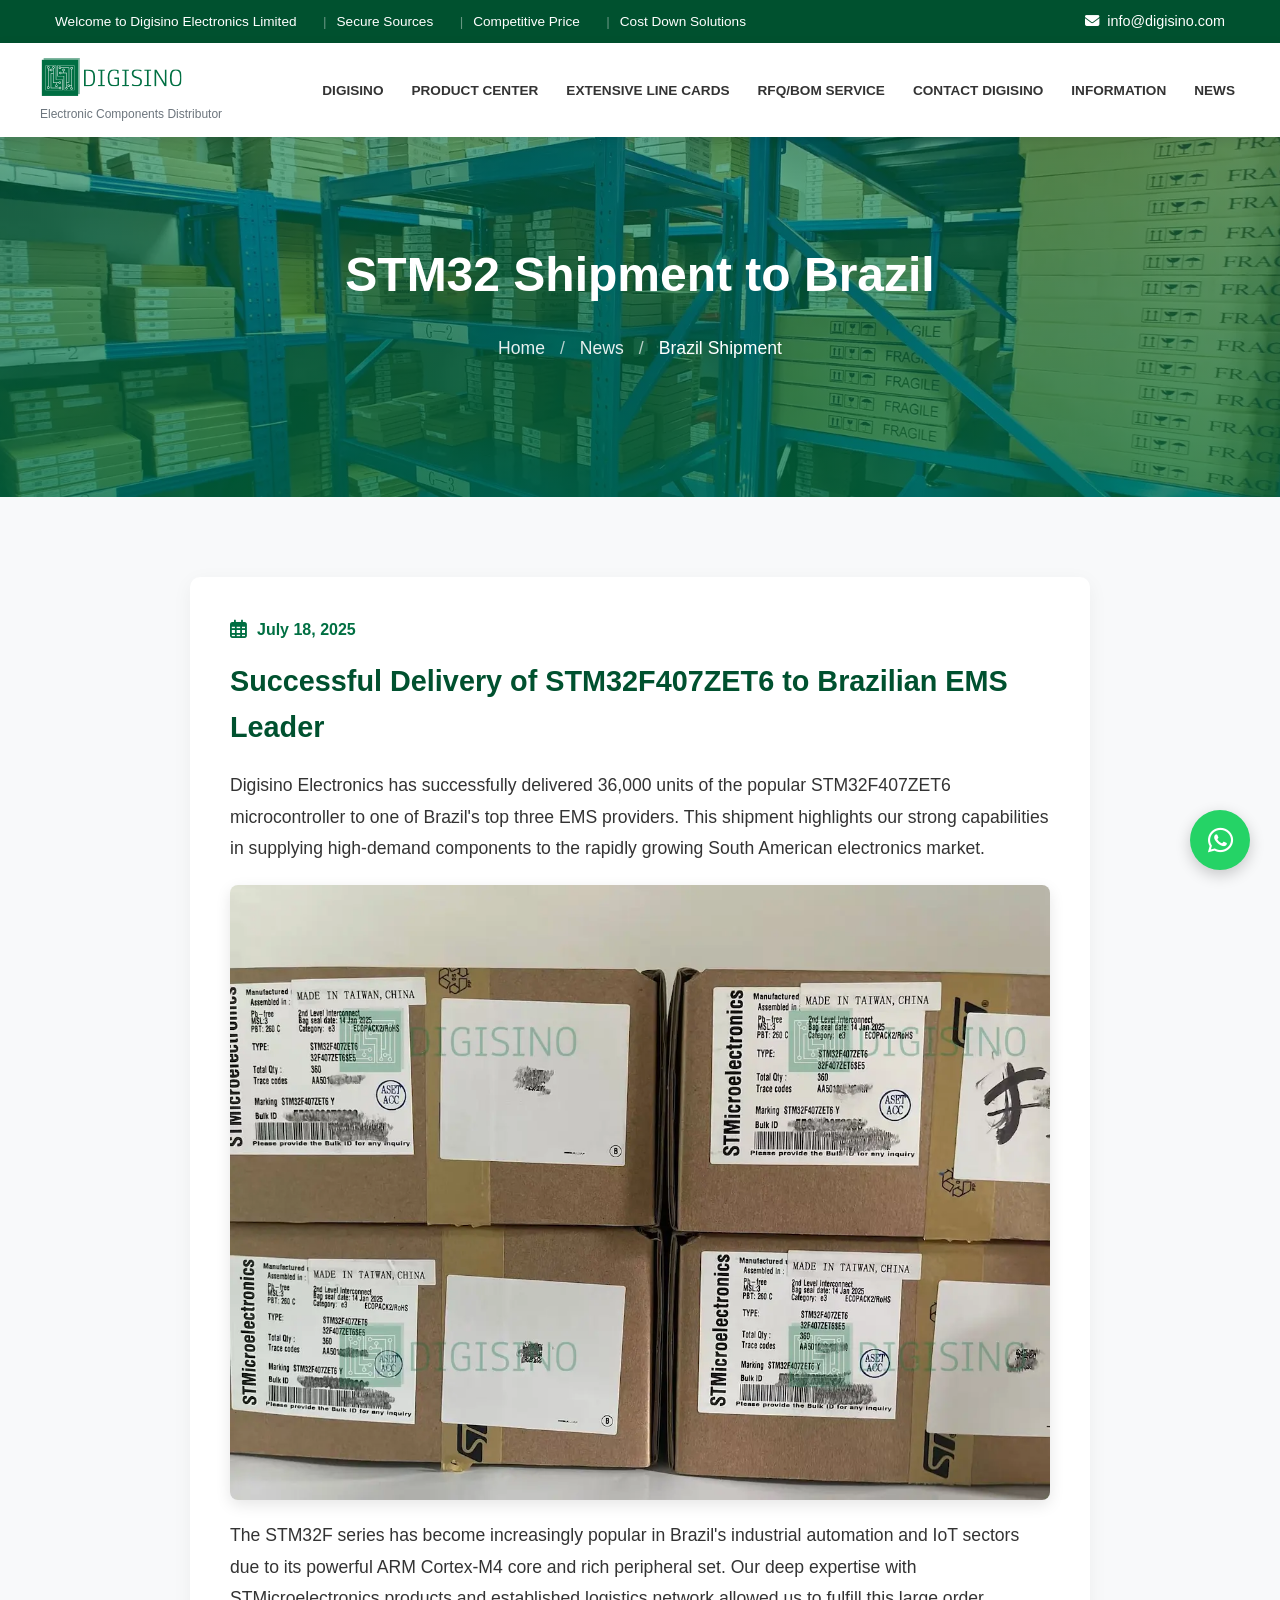
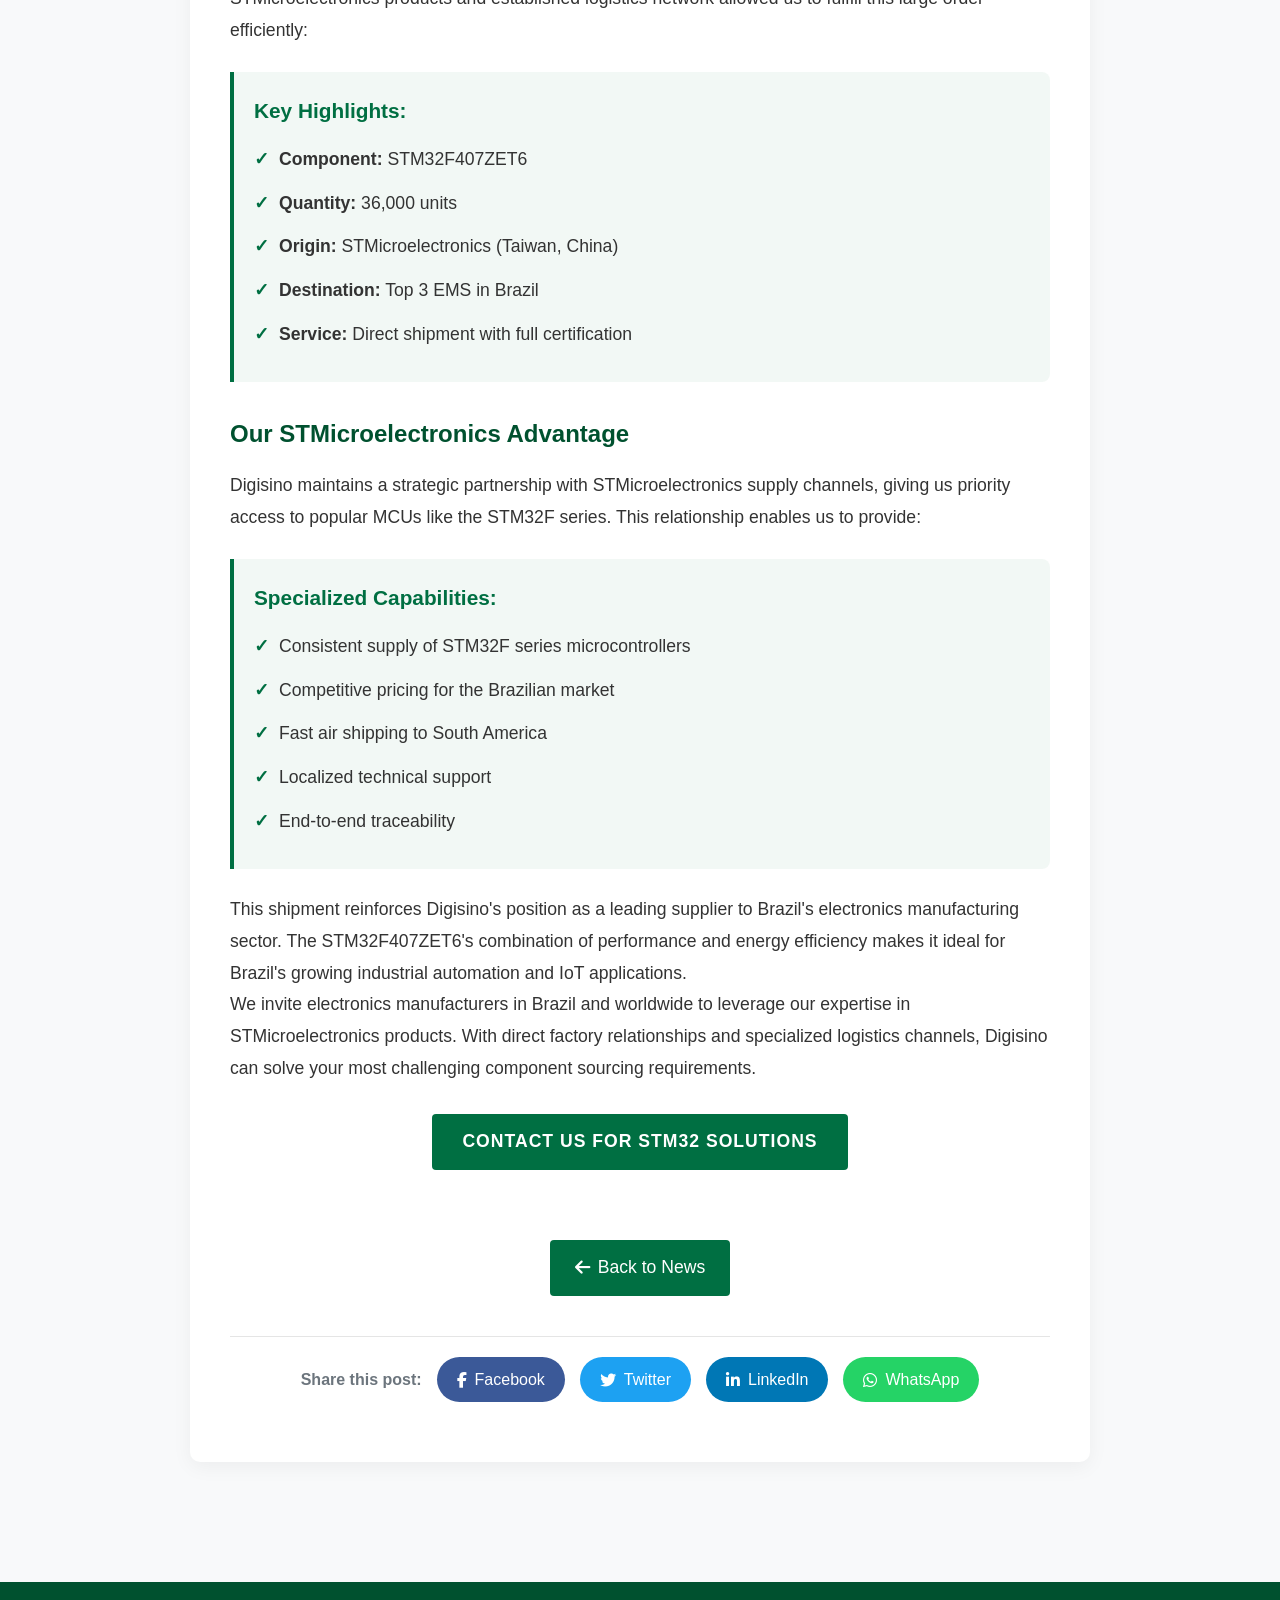
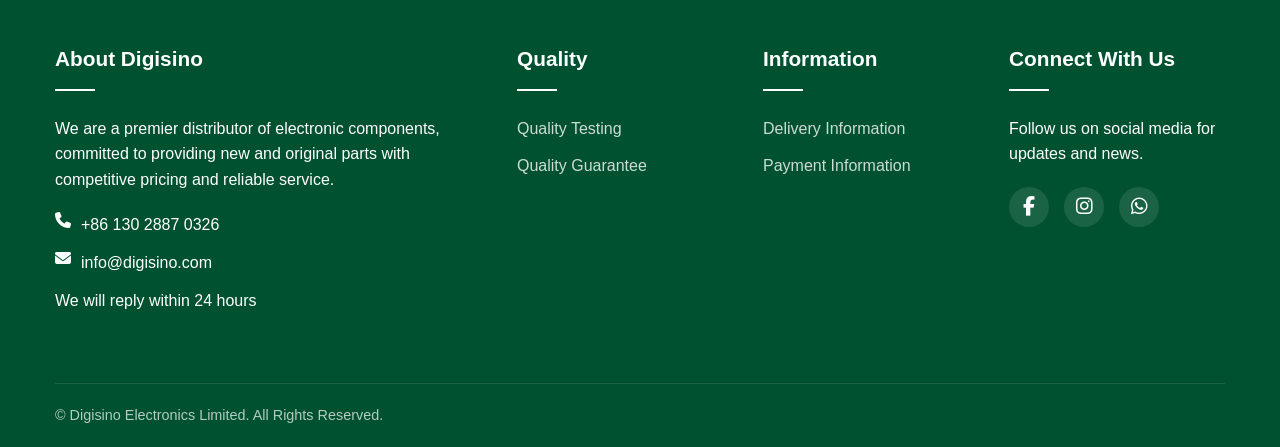
<file: news/news-20250718.html>
<!DOCTYPE html>
<html lang="en">
<head>
    <meta charset="UTF-8">
    <meta name="viewport" content="width=device-width, initial-scale=1.0">
    <title>STM32 Shipment to Brazil - Digisino Electronics</title>
    <link rel="icon" href="/svg-logos/digisino-favicon.png" type="image/png" sizes="192x192">
    <link rel="shortcut icon" href="/svg-logos/digisino-favicon.png">
    <link rel="apple-touch-icon" href="/svg-logos/digisino-favicon.png">
    <meta name="description" content="Digisino delivers STM32F407ZET6 microcontrollers to leading Brazilian EMS provider">
    <meta name="keywords" content="Digisino Brazil shipment, STM32F407ZET6 delivery, South American electronics market">
    <link rel="canonical" href="https://www.cwsemi.com/news/news-20250718.html">
    <link rel="stylesheet" href="https://cdnjs.cloudflare.com/ajax/libs/font-awesome/6.4.0/css/all.min.css">
    <link rel="stylesheet" href="/css/style.css">
    <style>
        /* ===== News 详情页专属样式 ===== */

        /* Page Header */
        .page-header {
            background: linear-gradient(rgba(0, 111, 66, 0.6), rgba(0, 111, 66, 0.75)),
                        url('/webp-images/general/news-bg.webp');
            background-size: cover;
            background-position: center;
            color: var(--white);
            padding: 100px 0 60px;
            text-align: center;
            min-height: 40vh;
        }
        .page-header h1 {
            font-size: 3rem;
            margin-bottom: 20px;
            color: var(--white);
        }
        .breadcrumb {
            display: flex;
            justify-content: center;
            list-style: none;
            padding: 0;
            font-size: 1.1rem;
        }
        .breadcrumb li {
            display: flex;
            align-items: center;
        }
        .breadcrumb li:not(:last-child):after {
            content: '/';
            margin: 0 15px;
            color: rgba(255, 255, 255, 0.7);
        }
        .breadcrumb a {
            color: rgba(255, 255, 255, 0.9);
        }
        .breadcrumb a:hover {
            color: var(--white);
        }

        /* News Content */
        .news-section {
            padding: 80px 0;
        }
        .news-container {
            max-width: 900px;
            margin: 0 auto;
        }
        .news-item {
            background: var(--white);
            border-radius: 10px;
            box-shadow: 0 5px 20px rgba(0, 0, 0, 0.05);
            padding: 40px;
            margin-bottom: 40px;
            transition: var(--transition);
        }
        .news-item:hover {
            transform: translateY(-5px);
            box-shadow: 0 10px 30px rgba(0, 0, 0, 0.1);
        }
        .news-date {
            color: var(--primary-color);
            font-weight: 600;
            margin-bottom: 15px;
            display: flex;
            align-items: center;
            gap: 10px;
        }
        .news-date i {
            font-size: 1.2rem;
        }
        .news-title {
            font-size: 1.8rem;
            margin-bottom: 20px;
            color: var(--primary-dark);
        }
        .news-content {
            margin-bottom: 25px;
            font-size: 1.1rem;
            line-height: 1.8;
        }
        .news-content h3 {
            margin-top: 30px;
            margin-bottom: 15px;
            color: var(--primary-dark);
            font-size: 1.5rem;
        }
        .news-content img {
            max-width: 100%;
            height: auto;
            border-radius: 8px;
            margin: 20px 0;
            box-shadow: 0 5px 15px rgba(0, 0, 0, 0.1);
            display: block;
            margin-left: auto;
            margin-right: auto;
        }
        .shipment-details {
            background: rgba(0, 111, 66, 0.05);
            border-left: 4px solid var(--primary-color);
            padding: 20px;
            margin: 25px 0;
            border-radius: 0 8px 8px 0;
        }
        .shipment-details h4 {
            color: var(--primary-color);
            margin-bottom: 15px;
            font-size: 1.3rem;
        }
        .shipment-details ul {
            list-style: none;
            padding: 0;
        }
        .shipment-details li {
            margin-bottom: 12px;
            padding-left: 25px;
            position: relative;
        }
        .shipment-details li:before {
            content: '✓';
            position: absolute;
            left: 0;
            top: 0;
            color: var(--primary-color);
            font-weight: bold;
        }

        /* Back Button */
        .back-to-news {
            display: inline-flex;
            align-items: center;
            gap: 8px;
            padding: 12px 25px;
            background: var(--primary-color);
            color: var(--white);
            border-radius: 4px;
            transition: var(--transition);
            margin-top: 30px;
            font-weight: 500;
        }
        .back-to-news:hover {
            background: var(--primary-dark);
            color: var(--white);
            transform: translateY(-3px);
        }

        /* Social Share */
        .social-share {
            display: flex;
            justify-content: center;
            gap: 15px;
            margin-top: 40px;
            padding: 20px 0;
            border-top: 1px solid rgba(0, 0, 0, 0.1);
            flex-wrap: wrap;
            align-items: center;
        }
        .share-title {
            display: flex;
            align-items: center;
            font-weight: 600;
            color: var(--gray);
        }
        .share-btn {
            display: flex;
            align-items: center;
            gap: 8px;
            padding: 10px 20px;
            border-radius: 30px;
            background: var(--light-gray);
            color: var(--text-color);
            transition: var(--transition);
            font-weight: 500;
        }
        .share-btn:hover {
            transform: translateY(-3px);
            box-shadow: 0 5px 15px rgba(0, 0, 0, 0.1);
        }
        .share-btn.facebook {
            background: #3b5998;
            color: white;
        }
        .share-btn.twitter {
            background: #1DA1F2;
            color: white;
        }
        .share-btn.linkedin {
            background: #0077B5;
            color: white;
        }
        .share-btn.whatsapp {
            background: #25D366;
            color: white;
        }

        /* ===== News 详情页响应式 ===== */
        @media (max-width: 991.98px) {
            .page-header {
                padding: 80px 0 50px;
            }
            .news-item {
                padding: 30px;
            }
            .social-share {
                flex-direction: column;
                align-items: center;
            }
        }
        @media (max-width: 767.98px) {
            .page-header h1 {
                font-size: 2.5rem;
            }
            .news-title {
                font-size: 1.5rem;
            }
        }
        @media (max-width: 575.98px) {
            .page-header {
                padding: 60px 0 30px;
                min-height: 35vh;
            }
            .page-header h1 {
                font-size: 2rem;
            }
            .news-item {
                padding: 25px 20px;
            }
            .news-date {
                font-size: 0.9rem;
            }
            .news-title {
                font-size: 1.3rem;
            }
            .news-content {
                font-size: 1rem;
            }
        }
    </style>
</head>
<body>
    <!-- Top Header -->
    <div class="top-header">
        <div class="container top-header-container">
            <div class="top-header-features">
                <span>Welcome to Digisino Electronics Limited</span>
                <span>Secure Sources</span>
                <span>Competitive Price</span>
                <span>Cost Down Solutions</span>
            </div>
            <div class="top-header-contact">
                <i class="fas fa-envelope"></i> info@digisino.com
            </div>
        </div>
    </div>

    <!-- Main Header -->
    <header class="main-header">
        <div class="container header-container">
            <a href="/index.html" class="logo">
                <div class="logo-container">
                    <img src="/svg-logos/digisino-logo.svg" alt="Digisino Logo" class="logo-img">
                    <div class="logo-text">
                        <span>Electronic Components Distributor</span>
                    </div>
                </div>
            </a>
            <nav>
                <ul class="nav-menu">
                    <li class="nav-item"><a href="/index.html" class="nav-link">Digisino</a></li>
                    <li class="nav-item">
                        <a href="https://www.cwsemi.com/products" class="nav-link">PRODUCT CENTER</a>
                    </li>
                    <li class="nav-item"><a href="/linecards.html" class="nav-link">Extensive Line Cards</a></li>
                    <li class="nav-item"><a href="/rfq.html" class="nav-link">RFQ/BOM Service</a></li>
                    <li class="nav-item"><a href="/contact.html" class="nav-link">Contact Digisino</a></li>
                    <li class="nav-item">
                        <a href="#" class="nav-link">Information</a>
                        <ul class="dropdown-menu">
                            <li><a href="/delivery.html" class="dropdown-item">Delivery Information</a></li>
                            <li><a href="/payment.html" class="dropdown-item">Payment Information</a></li>
                            <li><a href="/qualitytesting.html" class="dropdown-item">Quality Testing</a></li>
                            <li><a href="/qualityguarantee.html" class="dropdown-item">Quality Guarantee</a></li>
                        </ul>
                    </li>
                    <li class="nav-item"><a href="/news.html" class="nav-link">News</a></li>
                </ul>
                <div class="hamburger">
                    <i class="fas fa-bars"></i>
                </div>
            </nav>
        </div>
    </header>

    <!-- Page Header -->
    <section class="page-header">
        <div class="container">
            <h1>STM32 Shipment to Brazil</h1>
            <ul class="breadcrumb">
                <li><a href="/index.html">Home</a></li>
                <li><a href="/news.html">News</a></li>
                <li>Brazil Shipment</li>
            </ul>
        </div>
    </section>

    <!-- News Content -->
    <section class="news-section">
        <div class="container">
            <div class="news-container">
                <div class="news-item">
                    <div class="news-date">
                        <i class="far fa-calendar-alt"></i> July 18, 2025
                    </div>
                    <h3 class="news-title">Successful Delivery of STM32F407ZET6 to Brazilian EMS Leader</h3>
                    <div class="news-content">
                        <p>Digisino Electronics has successfully delivered 36,000 units of the popular STM32F407ZET6 microcontroller to one of Brazil's top three EMS providers. This shipment highlights our strong capabilities in supplying high-demand components to the rapidly growing South American electronics market.</p>

                        <img src="/webp-images/content/STM32F407ZET6_digisino electronics.webp" alt="STM32F407ZET6 Shipment to Brazil">

                        <p>The STM32F series has become increasingly popular in Brazil's industrial automation and IoT sectors due to its powerful ARM Cortex-M4 core and rich peripheral set. Our deep expertise with STMicroelectronics products and established logistics network allowed us to fulfill this large order efficiently:</p>

                        <div class="shipment-details">
                            <h4>Key Highlights:</h4>
                            <ul>
                                <li><strong>Component:</strong> STM32F407ZET6</li>
                                <li><strong>Quantity:</strong> 36,000 units</li>
                                <li><strong>Origin:</strong> STMicroelectronics (Taiwan, China)</li>
                                <li><strong>Destination:</strong> Top 3 EMS in Brazil</li>
                                <li><strong>Service:</strong> Direct shipment with full certification</li>
                            </ul>
                        </div>

                        <h3>Our STMicroelectronics Advantage</h3>
                        <p>Digisino maintains a strategic partnership with STMicroelectronics supply channels, giving us priority access to popular MCUs like the STM32F series. This relationship enables us to provide:</p>

                        <div class="shipment-details">
                            <h4>Specialized Capabilities:</h4>
                            <ul>
                                <li>Consistent supply of STM32F series microcontrollers</li>
                                <li>Competitive pricing for the Brazilian market</li>
                                <li>Fast air shipping to South America</li>
                                <li>Localized technical support</li>
                                <li>End-to-end traceability</li>
                            </ul>
                        </div>

                        <p>This shipment reinforces Digisino's position as a leading supplier to Brazil's electronics manufacturing sector. The STM32F407ZET6's combination of performance and energy efficiency makes it ideal for Brazil's growing industrial automation and IoT applications.</p>

                        <p>We invite electronics manufacturers in Brazil and worldwide to leverage our expertise in STMicroelectronics products. With direct factory relationships and specialized logistics channels, Digisino can solve your most challenging component sourcing requirements.</p>

                        <div style="text-align: center; margin-top: 30px;">
                            <a href="/contact.html" class="btn">Contact Us for STM32 Solutions</a>
                        </div>

                        <div style="text-align: center; margin-top: 40px;">
                            <a href="/news.html" class="back-to-news">
                                <i class="fas fa-arrow-left"></i> Back to News
                            </a>
                        </div>
                    </div>

                    <div class="social-share">
                        <div class="share-title">Share this post:</div>
                        <a href="https://www.facebook.com/sharer/sharer.php?u=https%3A%2F%2Fwww.cwsemi.com%2Fnews%2Fnews-20250718.html"
                           target="_blank"
                           class="share-btn facebook">
                            <i class="fab fa-facebook-f"></i> Facebook
                        </a>
                        <a href="https://twitter.com/intent/tweet?url=https%3A%2F%2Fwww.cwsemi.com%2Fnews%2Fnews-20250718.html&text=Check%20out%20the%20latest%20news%20from%20Digisino%20Electronics"
                           target="_blank"
                           class="share-btn twitter">
                            <i class="fab fa-twitter"></i> Twitter
                        </a>
                        <a href="https://www.linkedin.com/shareArticle?mini=true&url=https%3A%2F%2Fwww.cwsemi.com%2Fnews%2Fnews-20250718.html&title=Digisino%20Electronics%20News"
                           target="_blank"
                           class="share-btn linkedin">
                            <i class="fab fa-linkedin-in"></i> LinkedIn
                        </a>
                        <a href="https://api.whatsapp.com/send?text=Read%20the%20latest%20news%20from%20Digisino%20Electronics:%20https%3A%2F%2Fwww.cwsemi.com%2Fnews%2Fnews-20250718.html"
                           target="_blank"
                           class="share-btn whatsapp">
                            <i class="fab fa-whatsapp"></i> WhatsApp
                        </a>
                    </div>
                </div>
            </div>
        </div>
    </section>

    <!-- WhatsApp Button -->
    <a href="https://wa.me/+8613028870326" class="whatsapp-btn" target="_blank" aria-label="Contact us on WhatsApp">
        <i class="fab fa-whatsapp"></i>
    </a>

    <!-- Footer -->
    <footer class="footer">
        <div class="container">
            <div class="footer-top">
                <div class="footer-column footer-about">
                    <h4>About Digisino</h4>
                    <p>We are a premier distributor of electronic components, committed to providing new and original parts with competitive pricing and reliable service.</p>
                    <div class="contact-info">
                        <div class="contact-item">
                            <i class="fas fa-phone"></i>
                            <span>+86 130 2887 0326</span>
                        </div>
                        <div class="contact-item">
                            <i class="fas fa-envelope"></i>
                            <span>info@digisino.com</span>
                        </div>
                        <p>We will reply within 24 hours</p>
                    </div>
                </div>
                <div class="footer-column">
                    <h4>Quality</h4>
                    <div class="footer-links">
                        <a href="/qualitytesting.html">Quality Testing</a>
                        <a href="/qualityguarantee.html">Quality Guarantee</a>
                    </div>
                </div>
                <div class="footer-column">
                    <h4>Information</h4>
                    <div class="footer-links">
                        <a href="/delivery.html">Delivery Information</a>
                        <a href="/payment.html">Payment Information</a>
                    </div>
                </div>
                <div class="footer-column">
                    <h4>Connect With Us</h4>
                    <p>Follow us on social media for updates and news.</p>
                    <div class="social-links">
                        <a href="https://www.facebook.com/profile.php?id=61561909239269" class="social-link" target="_blank" aria-label="Facebook">
                            <i class="fab fa-facebook-f"></i>
                        </a>
                        <a href="https://www.instagram.com/digisino.electronics/" class="social-link" target="_blank" aria-label="Instagram">
                            <i class="fab fa-instagram"></i>
                        </a>
                        <a href="https://wa.me/+8613028870326" class="social-link" target="_blank" aria-label="WhatsApp">
                            <i class="fab fa-whatsapp"></i>
                        </a>
                    </div>
                </div>
            </div>
            <div class="footer-bottom">
                <div class="copyright">
                    &copy; <span id="currentYear"></span> Digisino Electronics Limited. All Rights Reserved.
                </div>
            </div>
        </div>
    </footer>

    <!-- 公共脚本 -->
<!-- <script src="/js/main.js" defer></script> -->
</body>
</html>
</file>
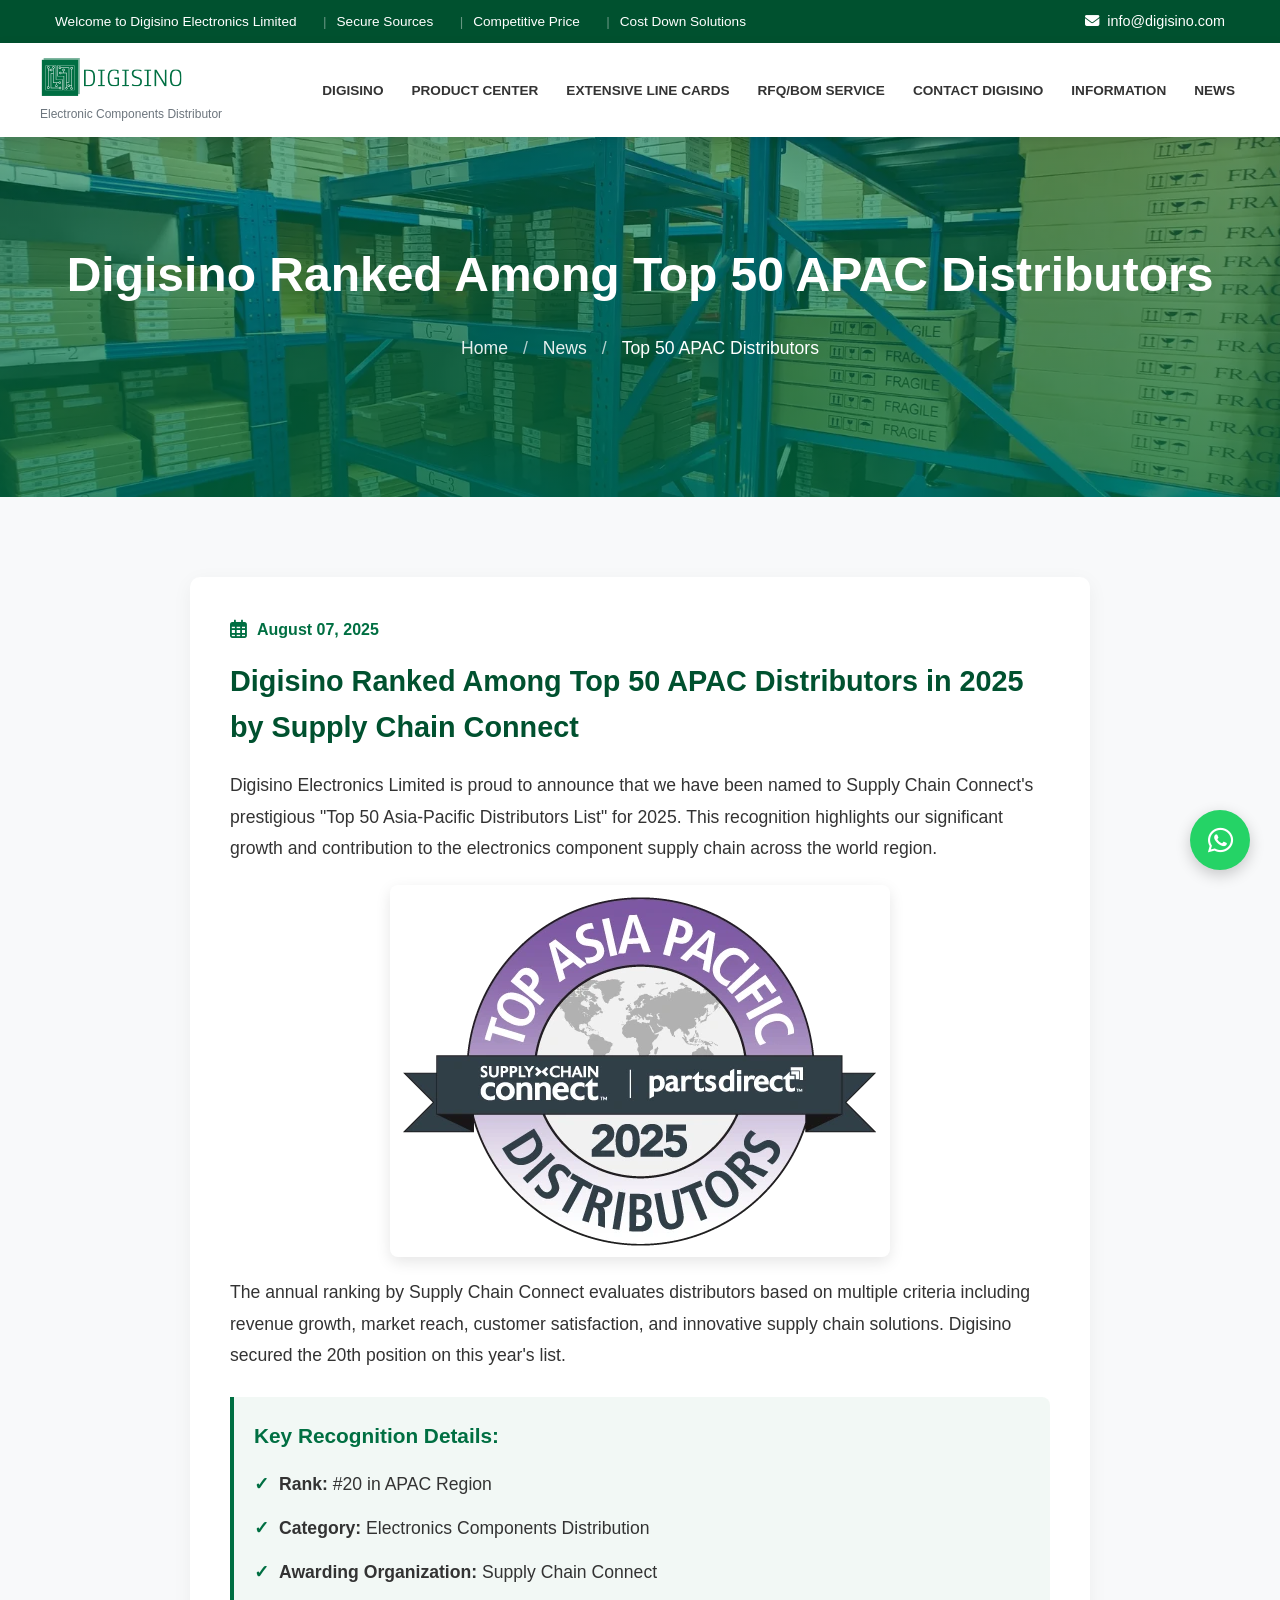
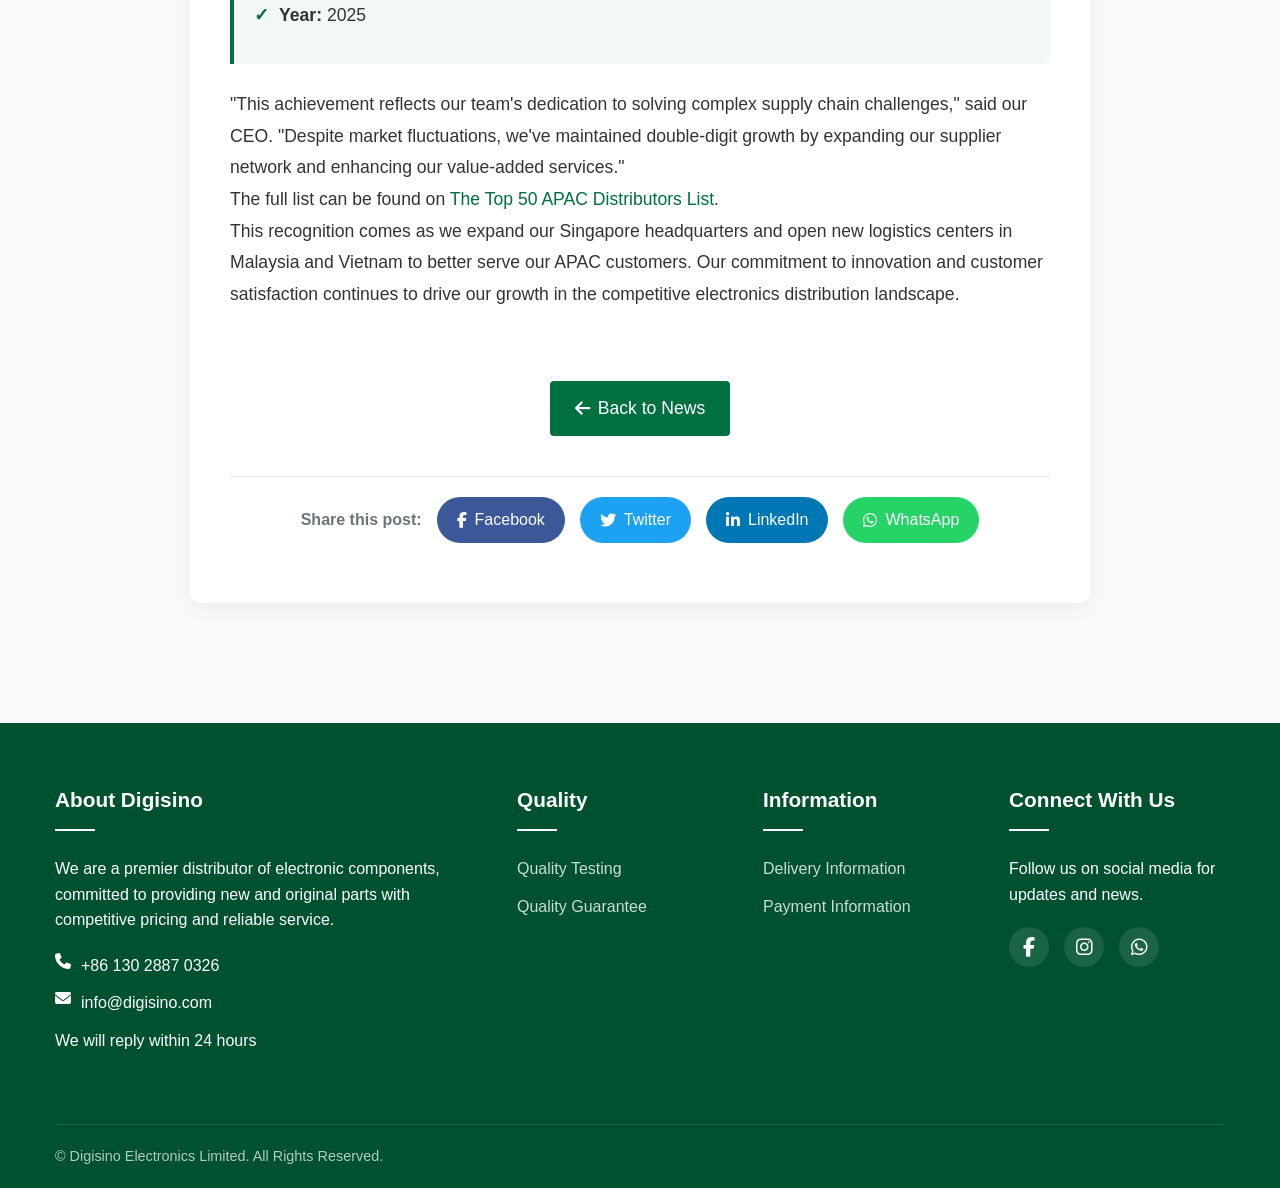
<file: news/news-20250807.html>
<!DOCTYPE html>
<html lang="en">
<head>
    <meta charset="UTF-8">
    <meta name="viewport" content="width=device-width, initial-scale=1.0">
    <title>Digisino Ranked Among Top 50 APAC Distributors in 2025 - Digisino Electronics</title>
    <link rel="icon" href="/svg-logos/digisino-favicon.png" type="image/png" sizes="192x192">
    <link rel="shortcut icon" href="/svg-logos/digisino-favicon.png">
    <link rel="apple-touch-icon" href="/svg-logos/digisino-favicon.png">
    <meta name="description" content="Digisino Electronics Limited ranked 20th in Supply Chain Connect's Top 50 Asia-Pacific Distributors List for 2025">
    <meta name="keywords" content="Digisino Top 50 APAC Distributors, Supply Chain Connect award, Asia-Pacific electronics distributors">
    <link rel="canonical" href="https://www.cwsemi.com/news/news-20250807.html">
    <link rel="stylesheet" href="https://cdnjs.cloudflare.com/ajax/libs/font-awesome/6.4.0/css/all.min.css">
    <link rel="stylesheet" href="/css/style.css">
    <style>
        /* ===== News 详情页专属样式 ===== */

        /* Page Header */
        .page-header {
            background: linear-gradient(rgba(0, 111, 66, 0.6), rgba(0, 111, 66, 0.75)),
                        url('/webp-images/general/news-bg.webp');
            background-size: cover;
            background-position: center;
            color: var(--white);
            padding: 100px 0 60px;
            text-align: center;
            min-height: 40vh;
        }
        .page-header h1 {
            font-size: 3rem;
            margin-bottom: 20px;
            color: var(--white);
        }
        .breadcrumb {
            display: flex;
            justify-content: center;
            list-style: none;
            padding: 0;
            font-size: 1.1rem;
        }
        .breadcrumb li {
            display: flex;
            align-items: center;
        }
        .breadcrumb li:not(:last-child):after {
            content: '/';
            margin: 0 15px;
            color: rgba(255, 255, 255, 0.7);
        }
        .breadcrumb a {
            color: rgba(255, 255, 255, 0.9);
        }
        .breadcrumb a:hover {
            color: var(--white);
        }

        /* News Content */
        .news-section {
            padding: 80px 0;
        }
        .news-container {
            max-width: 900px;
            margin: 0 auto;
        }
        .news-item {
            background: var(--white);
            border-radius: 10px;
            box-shadow: 0 5px 20px rgba(0, 0, 0, 0.05);
            padding: 40px;
            margin-bottom: 40px;
            transition: var(--transition);
        }
        .news-item:hover {
            transform: translateY(-5px);
            box-shadow: 0 10px 30px rgba(0, 0, 0, 0.1);
        }
        .news-date {
            color: var(--primary-color);
            font-weight: 600;
            margin-bottom: 15px;
            display: flex;
            align-items: center;
            gap: 10px;
        }
        .news-date i {
            font-size: 1.2rem;
        }
        .news-title {
            font-size: 1.8rem;
            margin-bottom: 20px;
            color: var(--primary-dark);
        }
        .news-content {
            margin-bottom: 25px;
            font-size: 1.1rem;
            line-height: 1.8;
        }
        .news-content h3 {
            margin-top: 30px;
            margin-bottom: 15px;
            color: var(--primary-dark);
            font-size: 1.5rem;
        }
        .news-content img {
            max-width: 100%;
            height: auto;
            border-radius: 8px;
            margin: 20px 0;
            box-shadow: 0 5px 15px rgba(0, 0, 0, 0.1);
            display: block;
            margin-left: auto;
            margin-right: auto;
        }
        .award-details {
            background: rgba(0, 111, 66, 0.05);
            border-left: 4px solid var(--primary-color);
            padding: 20px;
            margin: 25px 0;
            border-radius: 0 8px 8px 0;
        }
        .award-details h4 {
            color: var(--primary-color);
            margin-bottom: 15px;
            font-size: 1.3rem;
        }
        .award-details ul {
            list-style: none;
            padding: 0;
        }
        .award-details li {
            margin-bottom: 12px;
            padding-left: 25px;
            position: relative;
        }
        .award-details li:before {
            content: '✓';
            position: absolute;
            left: 0;
            top: 0;
            color: var(--primary-color);
            font-weight: bold;
        }

        /* Back Button */
        .back-to-news {
            display: inline-flex;
            align-items: center;
            gap: 8px;
            padding: 12px 25px;
            background: var(--primary-color);
            color: var(--white);
            border-radius: 4px;
            transition: var(--transition);
            margin-top: 30px;
            font-weight: 500;
        }
        .back-to-news:hover {
            background: var(--primary-dark);
            color: var(--white);
            transform: translateY(-3px);
        }

        /* Social Share */
        .social-share {
            display: flex;
            justify-content: center;
            gap: 15px;
            margin-top: 40px;
            padding: 20px 0;
            border-top: 1px solid rgba(0, 0, 0, 0.1);
            flex-wrap: wrap;
            align-items: center;
        }
        .share-title {
            display: flex;
            align-items: center;
            font-weight: 600;
            color: var(--gray);
        }
        .share-btn {
            display: flex;
            align-items: center;
            gap: 8px;
            padding: 10px 20px;
            border-radius: 30px;
            background: var(--light-gray);
            color: var(--text-color);
            transition: var(--transition);
            font-weight: 500;
        }
        .share-btn:hover {
            transform: translateY(-3px);
            box-shadow: 0 5px 15px rgba(0, 0, 0, 0.1);
        }
        .share-btn.facebook {
            background: #3b5998;
            color: white;
        }
        .share-btn.twitter {
            background: #1DA1F2;
            color: white;
        }
        .share-btn.linkedin {
            background: #0077B5;
            color: white;
        }
        .share-btn.whatsapp {
            background: #25D366;
            color: white;
        }

        /* ===== News 详情页响应式 ===== */
        @media (max-width: 991.98px) {
            .page-header {
                padding: 80px 0 50px;
            }
            .news-item {
                padding: 30px;
            }
            .social-share {
                flex-direction: column;
                align-items: center;
            }
        }
        @media (max-width: 767.98px) {
            .page-header h1 {
                font-size: 2.5rem;
            }
            .news-title {
                font-size: 1.5rem;
            }
        }
        @media (max-width: 575.98px) {
            .page-header {
                padding: 60px 0 30px;
                min-height: 35vh;
            }
            .page-header h1 {
                font-size: 2rem;
            }
            .news-item {
                padding: 25px 20px;
            }
            .news-date {
                font-size: 0.9rem;
            }
            .news-title {
                font-size: 1.3rem;
            }
            .news-content {
                font-size: 1rem;
            }
        }
    </style>
</head>
<body>
    <!-- Top Header -->
    <div class="top-header">
        <div class="container top-header-container">
            <div class="top-header-features">
                <span>Welcome to Digisino Electronics Limited</span>
                <span>Secure Sources</span>
                <span>Competitive Price</span>
                <span>Cost Down Solutions</span>
            </div>
            <div class="top-header-contact">
                <i class="fas fa-envelope"></i> info@digisino.com
            </div>
        </div>
    </div>

    <!-- Main Header -->
    <header class="main-header">
        <div class="container header-container">
            <a href="/index.html" class="logo">
                <div class="logo-container">
                    <img src="/svg-logos/digisino-logo.svg" alt="Digisino Logo" class="logo-img">
                    <div class="logo-text">
                        <span>Electronic Components Distributor</span>
                    </div>
                </div>
            </a>
            <nav>
                <ul class="nav-menu">
                    <li class="nav-item"><a href="/index.html" class="nav-link">Digisino</a></li>
                    <li class="nav-item">
                        <a href="https://www.cwsemi.com/products" class="nav-link">PRODUCT CENTER</a>
                    </li>
                    <li class="nav-item"><a href="/linecards.html" class="nav-link">Extensive Line Cards</a></li>
                    <li class="nav-item"><a href="/rfq.html" class="nav-link">RFQ/BOM Service</a></li>
                    <li class="nav-item"><a href="/contact.html" class="nav-link">Contact Digisino</a></li>
                    <li class="nav-item">
                        <a href="#" class="nav-link">Information</a>
                        <ul class="dropdown-menu">
                            <li><a href="/delivery.html" class="dropdown-item">Delivery Information</a></li>
                            <li><a href="/payment.html" class="dropdown-item">Payment Information</a></li>
                            <li><a href="/qualitytesting.html" class="dropdown-item">Quality Testing</a></li>
                            <li><a href="/qualityguarantee.html" class="dropdown-item">Quality Guarantee</a></li>
                        </ul>
                    </li>
                    <li class="nav-item"><a href="/news.html" class="nav-link">News</a></li>
                </ul>
                <div class="hamburger">
                    <i class="fas fa-bars"></i>
                </div>
            </nav>
        </div>
    </header>

    <!-- Page Header -->
    <section class="page-header">
        <div class="container">
            <h1>Digisino Ranked Among Top 50 APAC Distributors</h1>
            <ul class="breadcrumb">
                <li><a href="/index.html">Home</a></li>
                <li><a href="/news.html">News</a></li>
                <li>Top 50 APAC Distributors</li>
            </ul>
        </div>
    </section>

    <!-- News Content -->
    <section class="news-section">
        <div class="container">
            <div class="news-container">
                <div class="news-item">
                    <div class="news-date">
                        <i class="far fa-calendar-alt"></i> August 07, 2025
                    </div>
                    <h3 class="news-title">Digisino Ranked Among Top 50 APAC Distributors in 2025 by Supply Chain Connect</h3>
                    <div class="news-content">
                        <p>Digisino Electronics Limited is proud to announce that we have been named to Supply Chain Connect's prestigious "Top 50 Asia-Pacific Distributors List" for 2025. This recognition highlights our significant growth and contribution to the electronics component supply chain across the world region.</p>

                        <img src="/webp-images/content/APAC-2025-Digisino.webp" alt="Digisino Top 50 APAC Distributors Award 2025" width="500" height="372">

                        <p>The annual ranking by Supply Chain Connect evaluates distributors based on multiple criteria including revenue growth, market reach, customer satisfaction, and innovative supply chain solutions. Digisino secured the 20th position on this year's list.</p>

                        <div class="award-details">
                            <h4>Key Recognition Details:</h4>
                            <ul>
                                <li><strong>Rank:</strong> #20 in APAC Region</li>
                                <li><strong>Category:</strong> Electronics Components Distribution</li>
                                <li><strong>Awarding Organization:</strong> Supply Chain Connect</li>
                                <li><strong>Year:</strong> 2025</li>
                            </ul>
                        </div>

                        <p>"This achievement reflects our team's dedication to solving complex supply chain challenges," said our CEO. "Despite market fluctuations, we've maintained double-digit growth by expanding our supplier network and enhancing our value-added services."</p>

                        <p>The full list can be found on <a href="https://www.supplychainconnect.com/rankings-research/article/55306376/2025-top-asia-pacific-distributors-list" target="_blank">The Top 50 APAC Distributors List</a>.</p>

                        <p>This recognition comes as we expand our Singapore headquarters and open new logistics centers in Malaysia and Vietnam to better serve our APAC customers. Our commitment to innovation and customer satisfaction continues to drive our growth in the competitive electronics distribution landscape.</p>

                        <div style="text-align: center; margin-top: 40px;">
                            <a href="/news.html" class="back-to-news">
                                <i class="fas fa-arrow-left"></i> Back to News
                            </a>
                        </div>
                    </div>

                    <div class="social-share">
                        <div class="share-title">Share this post:</div>
                        <a href="https://www.facebook.com/sharer/sharer.php?u=https%3A%2F%2Fwww.cwsemi.com%2Fnews%2Fnews-20250807.html"
                           target="_blank"
                           class="share-btn facebook">
                            <i class="fab fa-facebook-f"></i> Facebook
                        </a>
                        <a href="https://twitter.com/intent/tweet?url=https%3A%2F%2Fwww.cwsemi.com%2Fnews%2Fnews-20250807.html&text=Check%20out%20the%20latest%20news%20from%20Digisino%20Electronics"
                           target="_blank"
                           class="share-btn twitter">
                            <i class="fab fa-twitter"></i> Twitter
                        </a>
                        <a href="https://www.linkedin.com/shareArticle?mini=true&url=https%3A%2F%2Fwww.cwsemi.com%2Fnews%2Fnews-20250807.html&title=Digisino%20Electronics%20News"
                           target="_blank"
                           class="share-btn linkedin">
                            <i class="fab fa-linkedin-in"></i> LinkedIn
                        </a>
                        <a href="https://api.whatsapp.com/send?text=Read%20the%20latest%20news%20from%20Digisino%20Electronics:%20https%3A%2F%2Fwww.cwsemi.com%2Fnews%2Fnews-20250807.html"
                           target="_blank"
                           class="share-btn whatsapp">
                            <i class="fab fa-whatsapp"></i> WhatsApp
                        </a>
                    </div>
                </div>
            </div>
        </div>
    </section>

    <!-- WhatsApp Button -->
    <a href="https://wa.me/+8613028870326" class="whatsapp-btn" target="_blank" aria-label="Contact us on WhatsApp">
        <i class="fab fa-whatsapp"></i>
    </a>

    <!-- Footer -->
    <footer class="footer">
        <div class="container">
            <div class="footer-top">
                <div class="footer-column footer-about">
                    <h4>About Digisino</h4>
                    <p>We are a premier distributor of electronic components, committed to providing new and original parts with competitive pricing and reliable service.</p>
                    <div class="contact-info">
                        <div class="contact-item">
                            <i class="fas fa-phone"></i>
                            <span>+86 130 2887 0326</span>
                        </div>
                        <div class="contact-item">
                            <i class="fas fa-envelope"></i>
                            <span>info@digisino.com</span>
                        </div>
                        <p>We will reply within 24 hours</p>
                    </div>
                </div>
                <div class="footer-column">
                    <h4>Quality</h4>
                    <div class="footer-links">
                        <a href="/qualitytesting.html">Quality Testing</a>
                        <a href="/qualityguarantee.html">Quality Guarantee</a>
                    </div>
                </div>
                <div class="footer-column">
                    <h4>Information</h4>
                    <div class="footer-links">
                        <a href="/delivery.html">Delivery Information</a>
                        <a href="/payment.html">Payment Information</a>
                    </div>
                </div>
                <div class="footer-column">
                    <h4>Connect With Us</h4>
                    <p>Follow us on social media for updates and news.</p>
                    <div class="social-links">
                        <a href="https://www.facebook.com/profile.php?id=61561909239269" class="social-link" target="_blank" aria-label="Facebook">
                            <i class="fab fa-facebook-f"></i>
                        </a>
                        <a href="https://www.instagram.com/digisino.electronics/" class="social-link" target="_blank" aria-label="Instagram">
                            <i class="fab fa-instagram"></i>
                        </a>
                        <a href="https://wa.me/+8613028870326" class="social-link" target="_blank" aria-label="WhatsApp">
                            <i class="fab fa-whatsapp"></i>
                        </a>
                    </div>
                </div>
            </div>
            <div class="footer-bottom">
                <div class="copyright">
                    &copy; <span id="currentYear"></span> Digisino Electronics Limited. All Rights Reserved.
                </div>
            </div>
        </div>
    </footer>

    <!-- 公共脚本 -->
<!-- <script src="/js/main.js" defer></script> -->
</body>
</html>
</file>
<file: css/style.css>
/* ===== VARIABLES ===== */
:root {
  --primary-color: #006F42;
  --primary-light: #008d54;
  --primary-dark: #00512f;
  --text-color: #333;
  --light-gray: #f8f9fa;
  --gray: #6c757d;
  --white: #ffffff;
  --black: #000000;
  --transition: all 0.3s ease;
}

/* ===== BASE ===== */
* {
  margin: 0;
  padding: 0;
  box-sizing: border-box;
}

body {
  font-family: 'Montserrat', 'Helvetica Neue', Arial, sans-serif;
  color: var(--text-color);
  line-height: 1.6;
  overflow-x: hidden;
  background-color: var(--light-gray);
}

h1, h2, h3, h4, h5, h6 {
  font-family: 'Roboto', 'Helvetica Neue', Arial, sans-serif;
  font-weight: 700;
  margin-bottom: 1rem;
  color: var(--primary-dark);
}

h2 {
  font-size: 2.2rem;
  position: relative;
  padding-bottom: 15px;
  text-transform: uppercase;
}

h2:after {
  content: '';
  position: absolute;
  left: 0;
  bottom: 0;
  width: 60px;
  height: 3px;
  background: var(--primary-color);
}

.text-center h2:after {
  left: 50%;
  transform: translateX(-50%);
}

a {
  text-decoration: none;
  color: var(--primary-color);
  transition: var(--transition);
}

a:hover {
  color: var(--primary-dark);
}

.container {
  width: 100%;
  max-width: 1200px;
  margin: 0 auto;
  padding: 0 15px;
}

.btn {
  display: inline-block;
  padding: 12px 30px;
  background: var(--primary-color);
  color: var(--white);
  border: none;
  border-radius: 4px;
  cursor: pointer;
  font-weight: 600;
  text-transform: uppercase;
  letter-spacing: 1px;
  transition: var(--transition);
}

.btn:hover {
  background: var(--primary-dark);
  color: var(--white);
  transform: translateY(-3px);
}

.btn-outline {
  background: transparent;
  border: 2px solid var(--primary-color);
  color: var(--primary-color);
}

.btn-outline:hover {
  background: var(--primary-color);
  color: var(--white);
}

section {
  padding: 80px 0;
}

.section-title {
  text-align: center;
  margin-bottom: 50px;
}

/* ===== TOP HEADER ===== */
.top-header {
  background: var(--primary-dark);
  color: var(--white);
  font-size: 0.85rem;
  padding: 10px 0;
}

.top-header-container {
  display: flex;
  justify-content: space-between;
  align-items: center;
  padding: 0 15px;
}

.top-header-features {
  display: flex;
  gap: 20px;
  flex-wrap: wrap;
}

.top-header-features span {
  position: relative;
  padding-right: 20px;
  white-space: nowrap;
}

.top-header-features span:not(:last-child):after {
  content: "|";
  position: absolute;
  right: -10px;
  color: rgba(255, 255, 255, 0.4);
}

.top-header-contact {
  display: flex;
  align-items: center;
  gap: 8px;
  white-space: nowrap;
  font-size: 0.9rem;
}

/* ===== MAIN HEADER ===== */
.main-header {
  background: var(--white);
  box-shadow: 0 2px 10px rgba(0, 0, 0, 0.1);
  position: sticky;
  top: 0;
  z-index: 1000;
}

.header-container {
  display: flex;
  justify-content: space-between;
  align-items: center;
  padding: 15px 0;
}

.logo {
  display: flex;
  align-items: center;
  gap: 15px;
}

.logo-container {
  display: flex;
  flex-direction: column;
  align-items: flex-start;
  position: relative;
}

.logo-img {
  height: 40px;
  width: auto;
  max-width: 150px;
}

.logo-text {
  margin-top: 5px;
  line-height: 1.2;
}

.logo-text span {
  font-size: 0.75rem;
  color: var(--gray);
  white-space: nowrap;
}

/* ===== NAVIGATION ===== */
.nav-menu {
  display: flex;
  list-style: none;
  gap: 18px;
}

.nav-item {
  position: relative;
}

.nav-link {
  color: var(--text-color);
  font-weight: 600;
  text-transform: uppercase;
  font-size: 0.85rem;
  padding: 10px 5px;
  white-space: nowrap;
}

.nav-link:hover {
  color: var(--primary-color);
}

.dropdown-menu {
  position: absolute;
  top: 100%;
  left: 0;
  background: var(--white);
  box-shadow: 0 5px 15px rgba(0, 0, 0, 0.1);
  min-width: 200px;
  padding: 10px 0;
  opacity: 0;
  visibility: hidden;
  transform: translateY(10px);
  transition: var(--transition);
  z-index: 100;
  list-style: none;
}

.dropdown-item {
  padding: 8px 20px;
  display: block;
}

.nav-item:hover .dropdown-menu {
  opacity: 1;
  visibility: visible;
  transform: translateY(0);
}

.hamburger {
  display: none;
  cursor: pointer;
  font-size: 1.5rem;
}

/* ===== WHATSAPP BUTTON ===== */
.whatsapp-btn {
  position: fixed;
  bottom: 30px;
  right: 30px;
  width: 60px;
  height: 60px;
  background: #25D366;
  color: var(--white);
  border-radius: 50%;
  display: flex;
  align-items: center;
  justify-content: center;
  font-size: 1.8rem;
  box-shadow: 0 5px 15px rgba(0, 0, 0, 0.2);
  z-index: 99;
  transition: var(--transition);
}

.whatsapp-btn:hover {
  transform: scale(1.1);
  box-shadow: 0 8px 20px rgba(0, 0, 0, 0.3);
}

/* ===== FOOTER ===== */
.footer {
  background: var(--primary-dark);
  color: var(--white);
  padding-top: 60px;
}

.footer-top {
  display: grid;
  grid-template-columns: 2fr 1fr 1fr 1fr;
  gap: 30px;
  padding-bottom: 50px;
}

.footer-column h4 {
  color: var(--white);
  margin-bottom: 25px;
  font-size: 1.3rem;
  position: relative;
  padding-bottom: 15px;
}

.footer-column h4:after {
  content: '';
  position: absolute;
  left: 0;
  bottom: 0;
  width: 40px;
  height: 2px;
  background: var(--white);
}

.footer-about p {
  margin-bottom: 20px;
}

.contact-info {
  display: flex;
  flex-direction: column;
  gap: 12px;
}

.contact-item {
  display: flex;
  align-items: flex-start;
  gap: 10px;
}

.footer-links {
  display: flex;
  flex-direction: column;
  gap: 12px;
}

.footer-links a {
  color: rgba(255, 255, 255, 0.8);
  transition: var(--transition);
}

.footer-links a:hover {
  color: var(--white);
  padding-left: 5px;
}

.social-links {
  display: flex;
  gap: 15px;
  margin-top: 20px;
}

.social-link {
  width: 40px;
  height: 40px;
  border-radius: 50%;
  background: rgba(255, 255, 255, 0.1);
  display: flex;
  align-items: center;
  justify-content: center;
  transition: var(--transition);
  color: var(--white);
  font-size: 1.2rem;
}

.social-link:hover {
  background: var(--primary-color);
  transform: translateY(-5px);
}

.footer-bottom {
  border-top: 1px solid rgba(255, 255, 255, 0.1);
  padding: 20px 0;
  text-align: left;
}

.copyright {
  color: rgba(255, 255, 255, 0.7);
  font-size: 0.9rem;
}

/* ===== RESPONSIVE ===== */
@media (max-width: 1199.98px) {
  .container {
    max-width: 960px;
  }
  .nav-menu {
    gap: 15px;
  }
  .footer-top {
    grid-template-columns: repeat(3, 1fr);
  }
}

@media (max-width: 991.98px) {
  .container {
    max-width: 720px;
  }
  .top-header-container {
    flex-direction: column;
    gap: 10px;
    padding: 10px 15px;
  }
  .top-header-features {
    justify-content: center;
    gap: 15px 20px;
  }
  .top-header-features span:not(:last-child):after {
    display: none;
  }
  .logo-text span {
    display: none;
  }
  .hamburger {
    display: block;
  }
  .nav-menu {
    position: fixed;
    top: 120px;
    left: -100%;
    flex-direction: column;
    background: var(--white);
    width: 100%;
    height: calc(100vh - 120px);
    padding: 20px;
    transition: var(--transition);
    overflow-y: auto;
    box-shadow: 0 5px 15px rgba(0, 0, 0, 0.1);
    gap: 20px;
  }
  .nav-menu.active {
    left: 0;
  }
  .footer-top {
    grid-template-columns: repeat(2, 1fr);
  }
}

@media (max-width: 767.98px) {
  .container {
    max-width: 540px;
  }
  .logo-container {
    flex-direction: row;
    align-items: center;
    gap: 8px;
  }
  .logo-text span {
    display: none;
  }
  .logo-img {
    height: 35px;
  }
  .nav-link {
    font-size: 0.82rem;
    padding: 8px 4px;
  }
  .footer-top {
    grid-template-columns: 1fr;
  }
}

@media (max-width: 575.98px) {
  .top-header-features {
    font-size: 0.8rem;
    gap: 10px 15px;
  }
  .top-header-features span {
    padding-right: 0;
  }
  .logo-text {
    display: none;
  }
  .nav-link {
    font-size: 0.8rem;
  }
  .footer-top {
    grid-template-columns: 1fr;
  }
}
</file>
